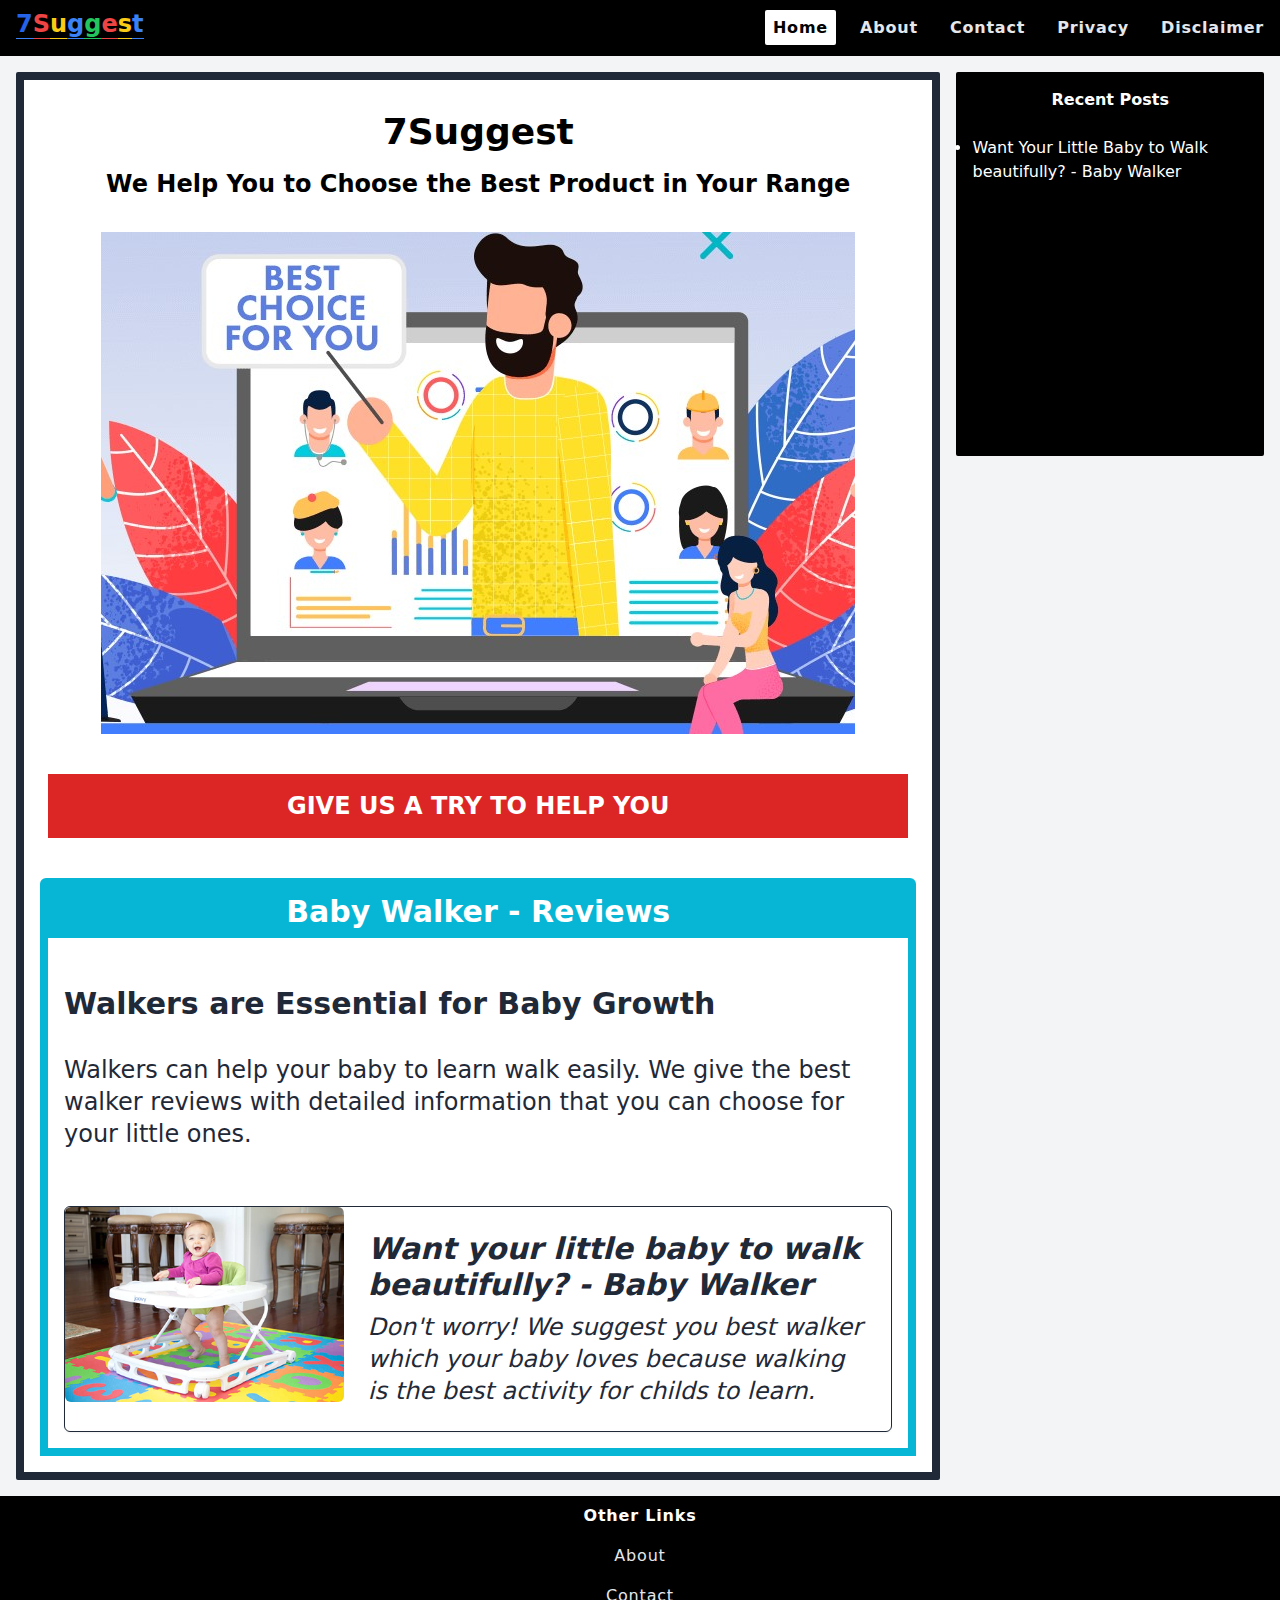
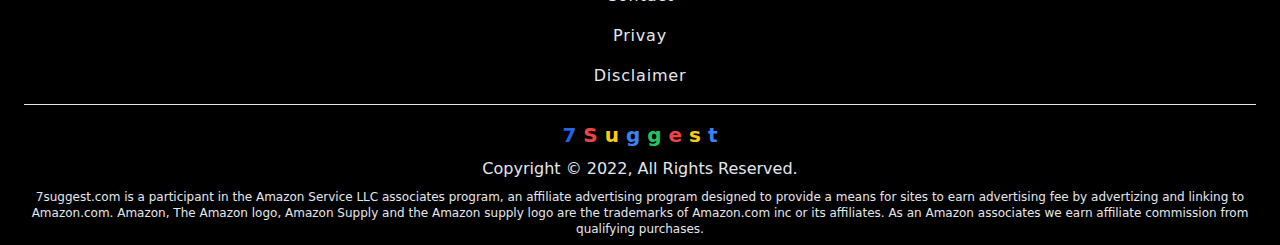
<file: index.html>
<!DOCTYPE html>
<html lang="en">

<head>
    <meta charset="UTF-8">
    <meta http-equiv="X-UA-Compatible" content="IE=edge">
    <meta name="viewport" content="width=device-width, initial-scale=1.0">
    
    <link rel="shortcut icon" href="/assets/favicon.dea9915d.ico" type="image/x-icon">
    <meta name="description"
        content="We help you to choose the quality product with good comparison and metrics according to your desires.">
    <link rel="canonical" href="https://www.7suggest.com">
    <title>7Suggest - Help to Choose</title>
  <link rel="stylesheet" href="/assets/input.18c58147.css">
     <script async src="https://pagead2.googlesyndication.com/pagead/js/adsbygoogle.js?client=ca-pub-4560778406363890"
     crossorigin="anonymous"></script>
</head>

<body>
    <header>
        <nav class="bg-black sm:flex  sm:justify-between  text-gray-200  ">
            <div class="flex  font-bold  justify-between sm:justify-between ">

                <div class="font-extrabold  m-2 px-2 text-2xl ">
                    <a href="/">
                        <span class="text-blue-600 border-b-[1px] border-blue-500">7</span><span
                            class="text-red-500 border-b-[1px] border-red-500">S</span><span
                            class="text-yellow-400 border-b-[1px] border-yellow-400">u</span><span
                            class="text-blue-500 border-b-[1px] border-blue-500">g</span><span
                            class="text-green-500 border-b-[1px] border-green-500">g</span><span
                            class="text-red-500 border-b-[1px] border-red-500">e</span><span
                            class="text-yellow-400 border-b-[1px] border-yellow-400">s</span><span
                            class="text-blue-500 border-b-[1px] border-blue-500">t</span>
                    </a>
                </div>


                <button class="mx-1 my-2 py-2 sm:hidden  border-black hover:cursor-pointer border" onclick="menu_btn()">
                    <div
                        class="menu-btn-line1 bg-white px-4 py-[1px] mx-2 my-1 transform transition duration-500 ease-in-out">
                    </div>
                    <div
                        class="menu-btn-line2 bg-white px-4 py-[1px] mx-2 my-1 transform transition duration-500 ease-in-out">
                    </div>
                    <div
                        class="menu-btn-line3 bg-white px-4 py-[1px] mx-2 my-1 transform transition duration-500 ease-in-out">
                    </div>
                </button>
            </div>



            <div>
                <ul class=" menu-bar my-2 text-center font-bold tracking-wider sm:flex hidden">


                    <li class=" p-4 sm:p-2"><a
                            class="p-2 hover:text-white sm:border-white sm:rounded-sm sm:text-black sm:bg-white sm:hover:text-black "
                            href="/">Home</a></li>
                    <hr class="bg-gray-400 mx-28 sm:hidden">
                    <li class="m-auto p-4 sm:p-2"><a
                            class="p-2 hover:transition-all hover:duration-500 hover:ease-out hover:text-white sm:border-black sm:rounded-sm sm:hover:border-white sm:hover:text-black sm:hover:bg-white "
                            href="about.html">About</a></li>
                    <hr class="bg-gray-400 mx-28 sm:hidden">
                    <li class="m-auto p-4 sm:p-2"><a
                            class="p-2 hover:transition-all hover:duration-500 hover:ease-out hover:text-white sm:border-black sm:rounded-sm sm:hover:border-white sm:hover:text-black sm:hover:bg-white "
                            href="contact.html">Contact</a></li>
                    <hr class="bg-gray-400 mx-28 sm:hidden">
                    <li class="m-auto p-4 sm:p-2"><a
                            class="p-2 hover:transition-all hover:duration-500 hover:ease-out hover:text-white sm:border-black sm:rounded-sm sm:hover:border-white sm:hover:text-black sm:hover:bg-white "
                            href="privacy.html">Privacy</a></li>
                    <hr class="bg-gray-400 mx-28 sm:hidden">
                    <li class="m-auto p-4 sm:p-2"><a
                            class="p-2 hover:transition-all hover:duration-500 hover:ease-out hover:text-white sm:border-black sm:rounded-sm sm:hover:border-white sm:hover:text-black sm:hover:bg-white "
                            href="disclaimer.html">Disclaimer</a></li>


                </ul>
            </div>



        </nav>
    </header>

    <main class="flex flex-col font-sans sm:flex-row bg-gray-100">


        <div class="text-xl sm:text-2xl sm:border-8 border-gray-800 sm:m-4 rounded-sm p-4 text-gray-800  sm:w-3/4 bg-white">

            <div class="text-black text-center">
                <h1 class="font-extrabold text-4xl  p-4">7Suggest</h1>
                <p class=" font-semibold">
                    We Help You to Choose the Best Product in Your Range
                </p>
                <br>
                <div class="">

                    <img class="sm:px-8 mx-auto" src="/assets/home-page.43ad8aa6.png" alt="Choose the Best Product">
                </div>
            </div>
            <br>
            <div class="m-2 p-4 bg-red-600 text-white">
                <p class="font-bold text-center">GIVE US A TRY TO HELP YOU</p>
            </div>
            <br>
            <div class="border-8 border-cyan-500 rounded-t-md ">
                <p class="bg-cyan-500 font-extrabold text-white text-3xl text-center p-2">Baby Walker - Reviews</p>
                <div class="m-2 p-2">
<br>
                    <p class="font-bold text-3xl">Walkers are Essential for Baby Growth</p>
                    <br>
                    <p>
                        Walkers can help your baby to learn walk easily. We give the best walker reviews with
                        detailed information that you can choose for your little ones.
                    </p>
                    <br>

                </div>

                <a href="/baby-walker/index.html">

                    <div class="flex-col sm:flex sm:flex-row m-4 border border-gray-800 shadow-sm hover:shadow-lg hover:bg-gray-100 italic rounded-md ">
                        <div class=""><img class="rounded-md" src="/assets/baby-walker.bf86a048.png" alt="Baby Walker"></div>
                        <div class="m-2 p-4">
                           
                            <h2 class="font-bold text-3xl hover:underline hover:text-blue-500">Want your little baby to walk beautifully? - Baby Walker</h2>
                        <br class="hidden">
                            <p class="sm:pt-2">
                               Don't worry! We suggest you best walker which your baby loves because walking is the best activity for childs to learn.   
                            </p>
                            
                        </div>
                    </div>
                </a>
            </div>
            
        </div>

        <div class="recent-post-div sm:mr-4  bg-black rounded-sm sm:my-4 sm:h-96 text-white sm:w-1/4 ">

            <p class="m-2 p-2 font-semibold text-center">
                Recent Posts
            </p>
            <div class="m-4 px-4 sm:p-0 sm:m-4">
            
                    <li><a class="hover:underline" href="/baby-walker/index.html">Want Your Little Baby to Walk beautifully? - Baby Walker</a></li>
                    
            
            </div>
            <hr class="sm:hidden">
        </div>



    </main>

    <footer class="bg-black text-center  text-gray-200 p-2">
        <ul class="tracking-wider">
            <p class="text-white font-bold">Other Links</p>
            <li class="my-4"><a class=" hover:underline hover:text-white p-1 m-1 " href="about.html">About</a></li>
            <li class="my-4"><a class=" hover:underline hover:text-white p-1 m-1 " href="contact.html">Contact</a></li>
            <li class="my-4"><a class=" hover:underline hover:text-white p-1 m-1 " href="privacy.html">Privay</a></li>
            <li class="my-4"><a class=" hover:underline hover:text-white p-1 m-1 " href="disclaimer.html">Disclaimer</a>
            </li>

        </ul>

        <hr class="m-4 bg-gray-300">

        <div class="font-bold text-xl mt-2">
            <span class="text-blue-600">7</span>
            <span class="text-red-500">S</span>
            <span class="text-yellow-400">u</span>
            <span class="text-blue-500">g</span>
            <span class="text-green-500">g</span>
            <span class="text-red-500">e</span>
            <span class="text-yellow-400">s</span>
            <span class="text-blue-500">t</span>
        </div>

        <p class=" py-2">Copyright &copy; 2022, All Rights Reserved.</p>
        <p class="text-center font-light text-xs">7suggest.com is a participant in the Amazon Service LLC associates
            program, an affiliate advertising program designed to provide a means for sites to earn advertising fee by
            advertizing and linking to Amazon.com. Amazon, The Amazon logo, Amazon Supply and the Amazon supply logo are
            the trademarks of Amazon.com inc or its affiliates. As an Amazon associates we earn affiliate commission
            from qualifying purchases.
        </p>

    </footer>
</body>
<script>
    function menu_btn() {
        let menubardiv = document.getElementsByClassName('menu-bar-div');

        let menubar = document.getElementsByClassName('menu-bar');
        let meunbtnline1 = document.getElementsByClassName('menu-btn-line1');
        let meunbtnline2 = document.getElementsByClassName('menu-btn-line2');
        let meunbtnline3 = document.getElementsByClassName('menu-btn-line3');

        if (menubar[0].classList.length == 6) {

            menubar[0].classList.add('hidden');

            meunbtnline1[0].classList.remove('rotate-45', 'translate-y-2');

            meunbtnline2[0].classList.remove('opacity-0');

            meunbtnline3[0].classList.remove('-rotate-45', '-translate-y-1');



        }
        else if (menubar[0].classList.length == 7) {

            menubar[0].classList.remove('hidden');

            meunbtnline1[0].classList.add('rotate-45', 'translate-y-2');

            meunbtnline2[0].classList.add('opacity-0');

            meunbtnline3[0].classList.add('-rotate-45', '-translate-y-1');


        }
    }
</script>

</html>
</file>
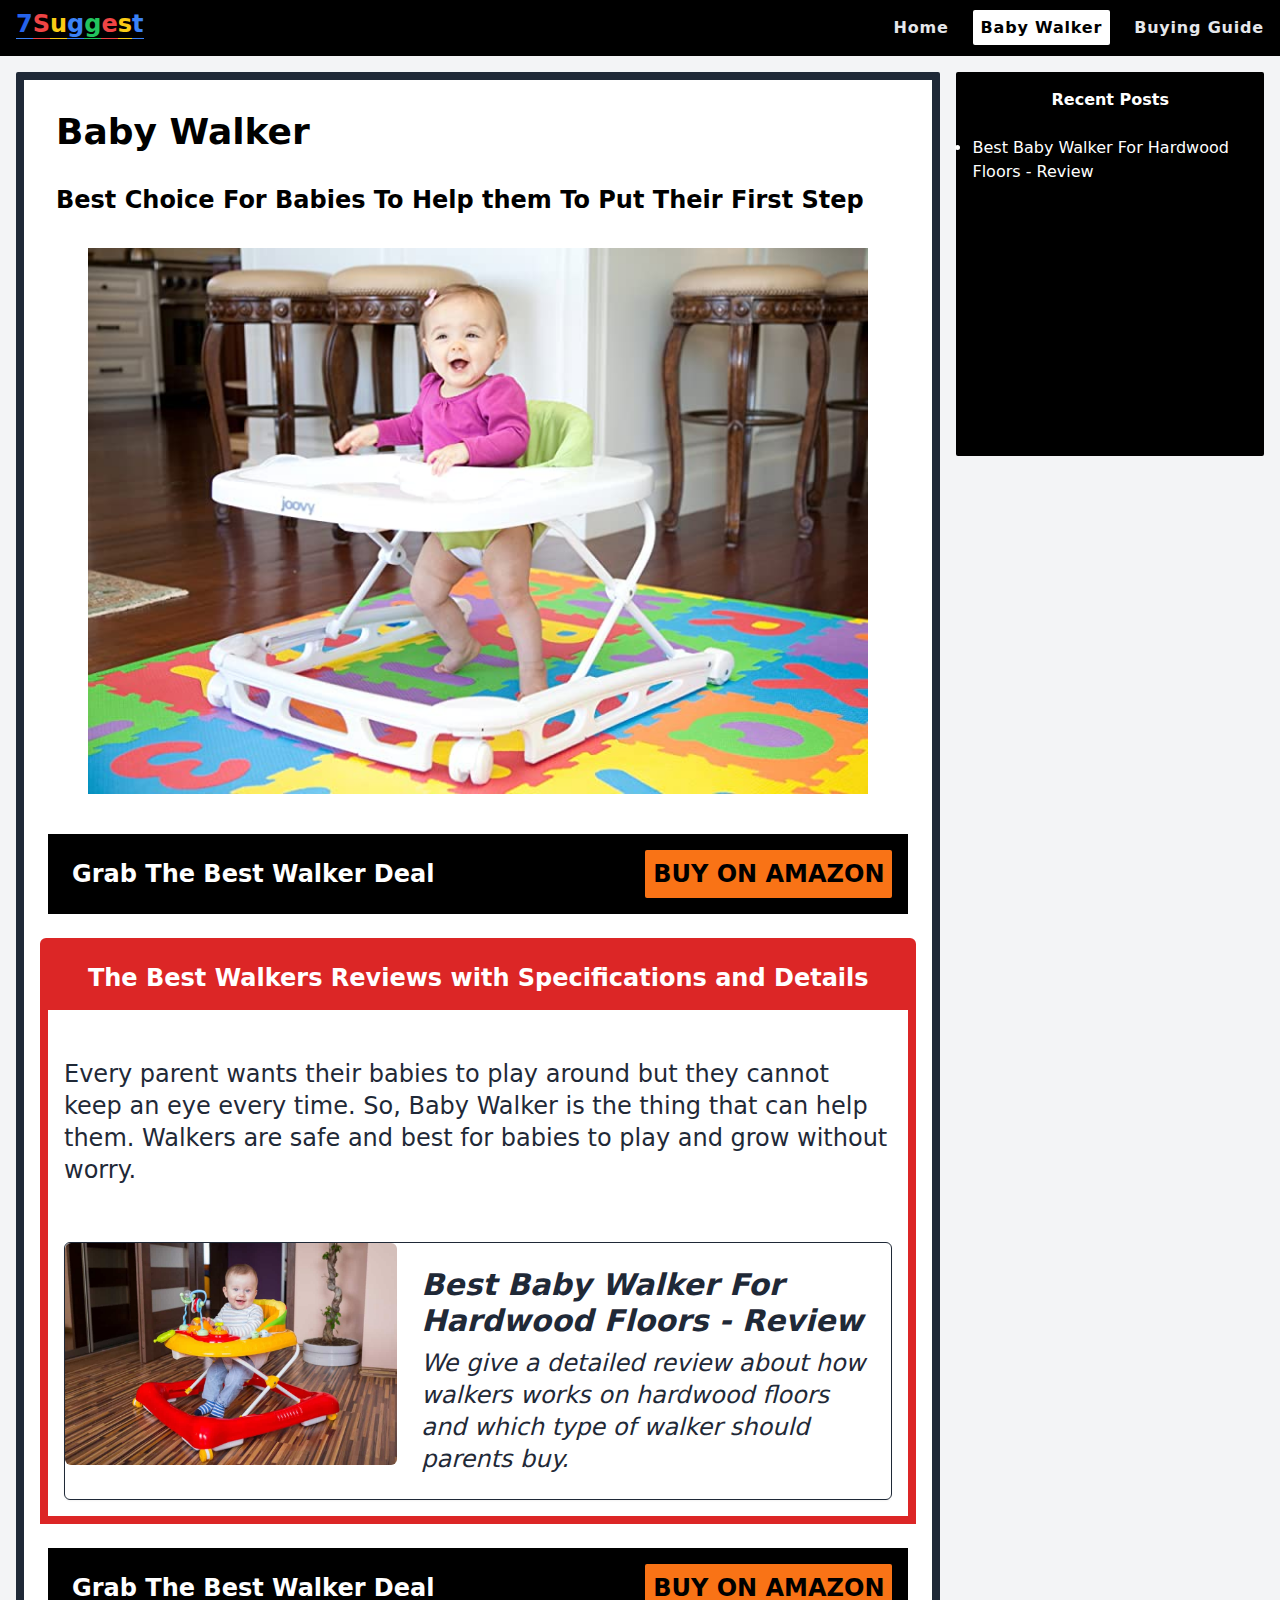
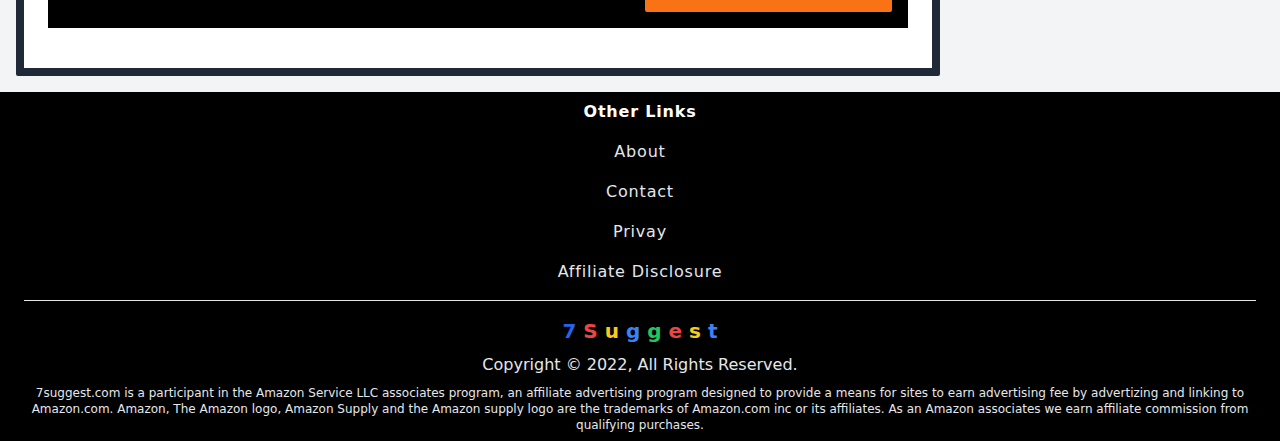
<file: baby-walker/index.html>
<!DOCTYPE html>
<html lang="en">

<head>
    <meta charset="UTF-8">
    <meta http-equiv="X-UA-Compatible" content="IE=edge">
    <meta name="viewport" content="width=device-width, initial-scale=1.0">
    
    <link rel="shortcut icon" href="/assets/favicon.dea9915d.ico" type="image/x-icon">
    <meta name="description"
        content="Want to buy a walker for your baby? We suggest the best baby walker according to stats and specifications which helps your baby to walk fast.">
    <link rel="canonical" href="https://www.7suggest.com/baby-walker">
    <title>Best Baby Walker</title>
  <link rel="stylesheet" href="/assets/input.18c58147.css">
</head>

<body class="">
    <header class="">
        <nav class="bg-black sm:flex  sm:justify-between  text-gray-200  ">
            <div class="flex  font-bold  justify-between sm:justify-between ">

                <div class="font-extrabold  m-2 px-2 text-2xl ">
                    <a href="/">
                        <span class="text-blue-600 border-b-[1px] border-blue-500">7</span><span
                            class="text-red-500 border-b-[1px] border-red-500">S</span><span
                            class="text-yellow-400 border-b-[1px] border-yellow-400">u</span><span
                            class="text-blue-500 border-b-[1px] border-blue-500">g</span><span
                            class="text-green-500 border-b-[1px] border-green-500">g</span><span
                            class="text-red-500 border-b-[1px] border-red-500">e</span><span
                            class="text-yellow-400 border-b-[1px] border-yellow-400">s</span><span
                            class="text-blue-500 border-b-[1px] border-blue-500">t</span>
                    </a>
                </div>


                <button class="mx-1 my-2 py-2 sm:hidden  border-black hover:cursor-pointer border" onclick="menu_btn()">
                    <div
                        class="menu-btn-line1 bg-white px-4 py-[1px] mx-2 my-1 transform transition duration-500 ease-in-out">
                    </div>
                    <div
                        class="menu-btn-line2 bg-white px-4 py-[1px] mx-2 my-1 transform transition duration-500 ease-in-out">
                    </div>
                    <div
                        class="menu-btn-line3 bg-white px-4 py-[1px] mx-2 my-1 transform transition duration-500 ease-in-out">
                    </div>
                </button>
            </div>



            <div>
                <ul class=" menu-bar my-2 text-center font-bold tracking-wider sm:flex hidden">


                    <li class=" p-4 sm:p-2"><a
                            class="p-2 hover:transition-all hover:duration-500 hover:ease-out hover:text-white sm:border-black sm:rounded-sm sm:hover:border-white sm:hover:text-black sm:hover:bg-white"
                            href="/">Home</a></li>
                    <hr class="bg-gray-400 mx-28 sm:hidden">
                    <li class="m-auto p-4 sm:p-2"><a
                            class="p-2 hover:text-white sm:border-white sm:rounded-sm sm:text-black sm:bg-white sm:hover:text-black "
                            href="/baby-walker/index.html">Baby Walker</a></li>
                    <hr class="bg-gray-400 mx-28 sm:hidden">
                    <li class="m-auto p-4 sm:p-2"><a
                            class="p-2 hover:transition-all hover:duration-500 hover:ease-out hover:text-white sm:border-black sm:rounded-sm sm:hover:border-white sm:hover:text-black sm:hover:bg-white "
                            href="/baby-walker/buying-guide.html">Buying Guide</a></li>



                </ul>
            </div>



        </nav>
    </header>
    <main class="flex flex-col font-sans sm:flex-row bg-gray-100">


        <div
            class="text-xl sm:text-2xl sm:border-8 border-gray-800 sm:m-4 rounded-sm p-4 text-gray-800  sm:w-3/4 bg-white">
            <div class="heading-div text-black p-4 ">
                <h1 class="font-extrabold text-4xl ">Baby Walker</h1>
                <br>
                <p class=" font-semibold">
                    Best Choice For Babies To Help them To Put Their First Step
                </p>
                <br>
                <div class="">

                    <img class="sm:px-8" src="/assets/baby-walker.bf86a048.png" alt="Choose the Best Product">
                </div>
            </div>

            <div class="m-2 my-6 p-4 w-auto h-max sm:flex sm:justify-between font-bold text-center bg-black ">
                <div class="">
                    <p class="inline-block p-2 text-white ">Grab The Best Walker Deal</p>
                </div>
                <div class="">
                    <a class="inline-block m-auto text-black  bg-orange-500 p-2  rounded-sm uppercase hover:bg-orange-600 hover:text-white"
                        href="https://amzn.to/3sb8Qi7">Buy on Amazon</a>
                </div>
            </div>

            <div class=" border-8 border-red-600 rounded-t-md">
                <p class="p-4 font-bold text-center bg-red-600 text-white">The Best Walkers Reviews with Specifications
                    and Details </p>

                <div class="m-2 p-2">
                    <br>
                    <p>
                        Every parent wants their babies to play around but they cannot keep an eye every
                        time.
                        So,
                        Baby
                        Walker is the thing that can help them. Walkers are safe and best for babies to play
                        and
                        grow without worry.
                    </p>
                    <br>

                </div>

                <a href="/baby-walker/best-baby-walker-for-hardwood-floors.html">

                    <div
                        class="flex-col sm:flex sm:flex-row m-4 border border-gray-800 shadow-sm hover:shadow-lg hover:bg-gray-100 italic rounded-md ">
                        <div class=""><img class="rounded-md" src="/assets/best-baby-walker-for-hardwood-floors.090ef12c.png" alt="Best Baby Walker For
                            Hardwood Floors"></div>
                        <div class="m-2 p-4">

                            <h2 class="font-bold text-3xl hover:underline hover:text-blue-500">Best Baby Walker For
                                Hardwood Floors - Review</h2>
                            <br class="hidden">
                            <p class="sm:pt-2">
                                We give a detailed
                                review about how walkers works on hardwood floors and which type of walker should parents buy.
                            </p>

                        </div>
                    </div>
                </a>





            </div>

            <div class="m-2 my-6 p-4 w-auto h-max sm:flex sm:justify-between font-bold text-center bg-black ">
                <div class="">
                    <p class="inline-block p-2 text-white ">Grab The Best Walker Deal</p>
                </div>
                <div class="">
                    <a class="inline-block m-auto text-black  bg-orange-500 p-2  rounded-sm uppercase hover:bg-orange-600 hover:text-white"
                        href="https://amzn.to/3sb8Qi7">Buy on Amazon</a>
                </div>
            </div>

        </div>


        <div class="recent-post-div sm:mr-4  bg-black rounded-sm sm:my-4 sm:h-96 text-white sm:w-1/4 ">

            <p class="m-2 p-2 font-semibold text-center">
                Recent Posts
            </p>
            <div class="m-4 px-4 sm:p-0 sm:m-4">
            

                    <li><a class="hover:underline" href="/baby-walker/best-baby-walker-for-hardwood-floors.html">Best
                            Baby Walker For Hardwood
                            Floors - Review</a></li>


    




            </div>
            <hr class="sm:hidden">
        </div>






    </main>

    <footer class="bg-black text-center  text-gray-200 p-2">

        <ul class="tracking-wider">
            <p class="text-white font-bold">Other Links</p>
            <li class="my-4"><a class=" hover:underline hover:text-white p-1 m-1 " href="about.html">About</a></li>
            <li class="my-4"><a class=" hover:underline hover:text-white p-1 m-1 " href="contact.html">Contact</a></li>
            <li class="my-4"><a class=" hover:underline hover:text-white p-1 m-1 " href="privacy.html">Privay</a></li>
            <li class="my-4"><a class=" hover:underline hover:text-white p-1 m-1 " href="disclosure.html">Affiliate
                    Disclosure</a>
            </li>

        </ul>

        <hr class="m-4 bg-gray-300">

        <div class="font-bold text-xl mt-2">
            <span class="text-blue-600">7</span>
            <span class="text-red-500">S</span>
            <span class="text-yellow-400">u</span>
            <span class="text-blue-500">g</span>
            <span class="text-green-500">g</span>
            <span class="text-red-500">e</span>
            <span class="text-yellow-400">s</span>
            <span class="text-blue-500">t</span>
        </div>

        <p class=" py-2">Copyright &copy; 2022, All Rights Reserved.</p>
        <p class="text-center font-light text-xs">7suggest.com is a participant in the Amazon Service LLC associates
            program, an affiliate advertising program designed to provide a means for sites to earn advertising fee by
            advertizing and linking to Amazon.com. Amazon, The Amazon logo, Amazon Supply and the Amazon supply logo are
            the trademarks of Amazon.com inc or its affiliates. As an Amazon associates we earn affiliate commission
            from qualifying purchases.
        </p>

    </footer>
</body>
<script>
    function menu_btn() {
        let menubardiv = document.getElementsByClassName('menu-bar-div');

        let menubar = document.getElementsByClassName('menu-bar');
        let meunbtnline1 = document.getElementsByClassName('menu-btn-line1');
        let meunbtnline2 = document.getElementsByClassName('menu-btn-line2');
        let meunbtnline3 = document.getElementsByClassName('menu-btn-line3');

        if (menubar[0].classList.length == 6) {

            menubar[0].classList.add('hidden');

            meunbtnline1[0].classList.remove('rotate-45', 'translate-y-2');

            meunbtnline2[0].classList.remove('opacity-0');

            meunbtnline3[0].classList.remove('-rotate-45', '-translate-y-1');



        }
        else if (menubar[0].classList.length == 7) {

            menubar[0].classList.remove('hidden');

            meunbtnline1[0].classList.add('rotate-45', 'translate-y-2');

            meunbtnline2[0].classList.add('opacity-0');

            meunbtnline3[0].classList.add('-rotate-45', '-translate-y-1');


        }
    }
</script>

</html>
</file>
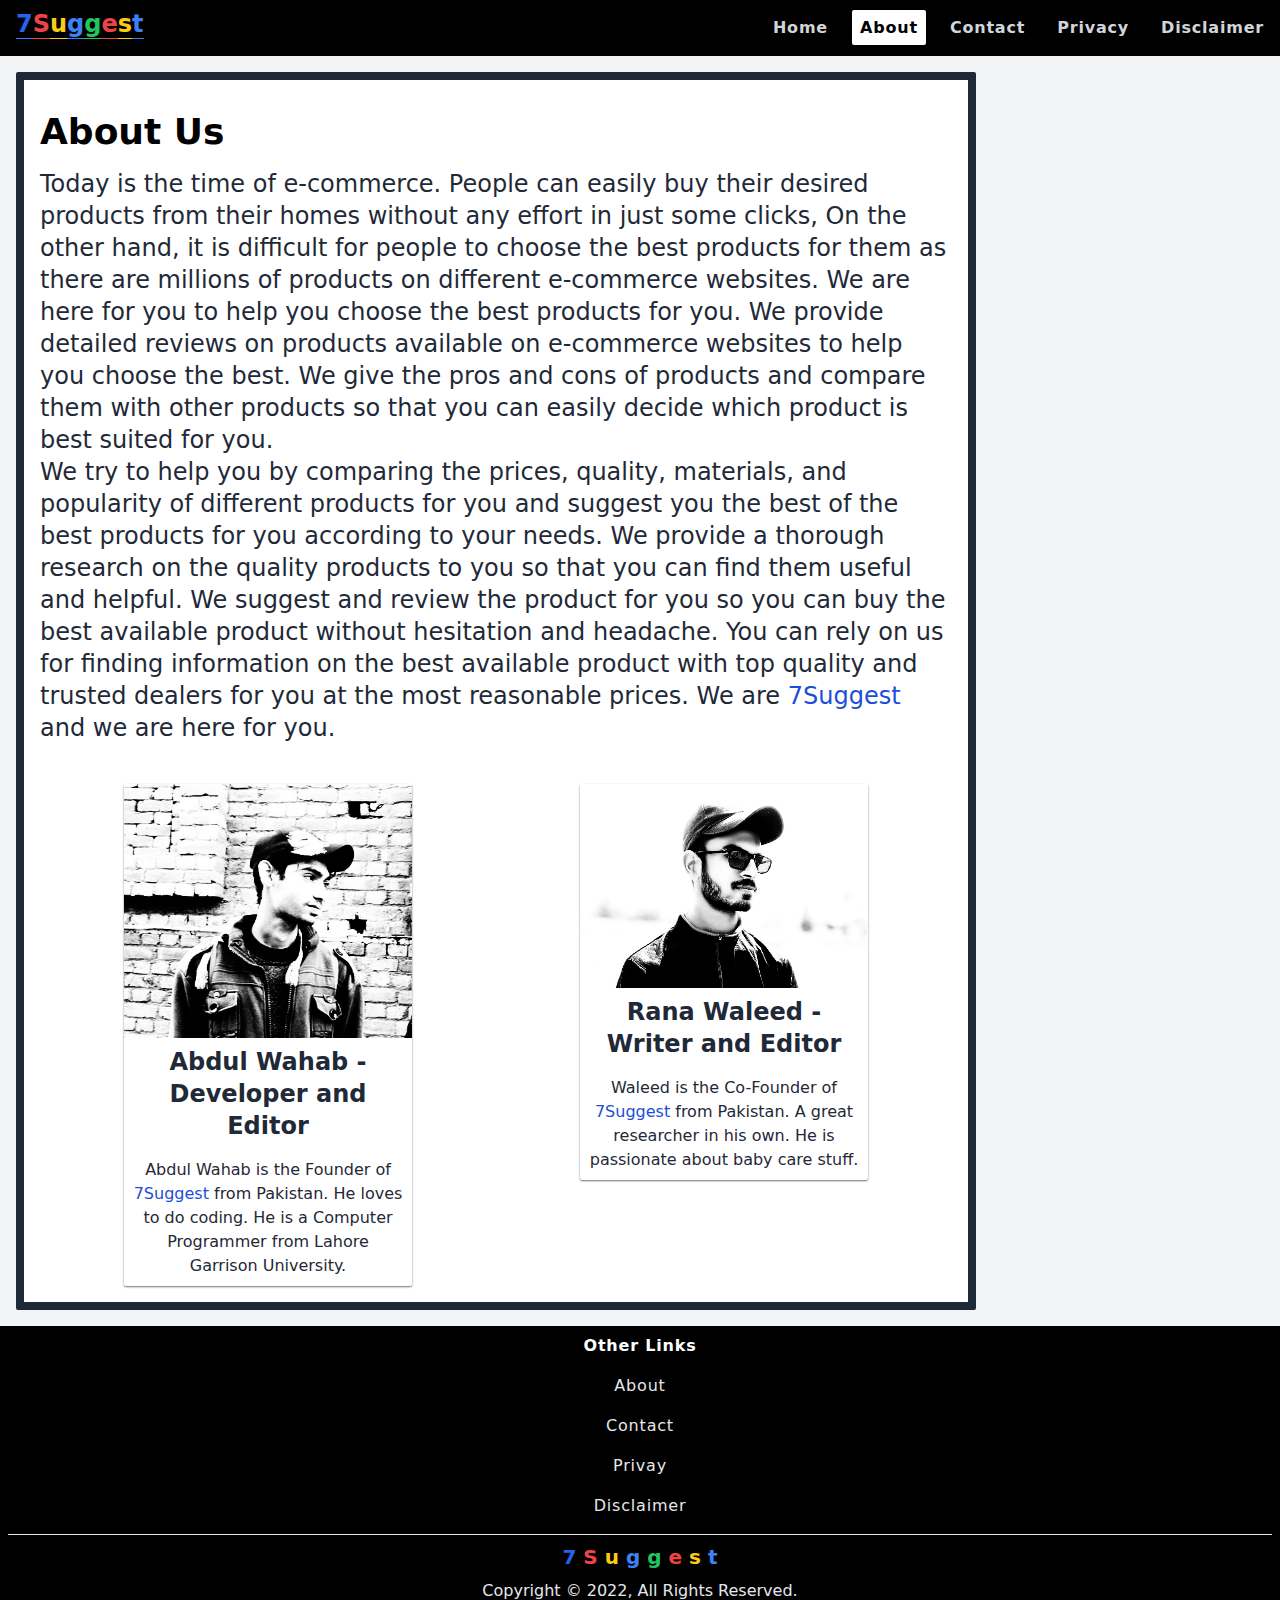
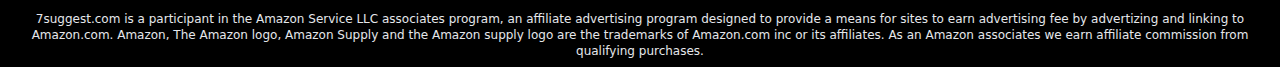
<file: about.html>
<!DOCTYPE html>
<html lang="en">

<head>
    <meta charset="UTF-8">
    <meta http-equiv="X-UA-Compatible" content="IE=edge">
    <meta name="viewport" content="width=device-width, initial-scale=1.0">
    
    <link rel="shortcut icon" href="/assets/favicon.dea9915d.ico" type="image/x-icon">
    <meta name="description"
        content="This is the about of 7suggest and its owner. 7suggest.com just trying to help people by suggesting the products with good quality information">
    <link rel="canonical" href="https://www.7suggest.com/about">

    <title>About 7Suggest.com</title>
  <link rel="stylesheet" href="/assets/input.18c58147.css">
</head>

<body>
    <header>
        <nav class="bg-black sm:flex  sm:justify-between text-gray-300 ">
            <div class="flex  font-bold  justify-between sm:justify-between ">
                <div class="font-extrabold  m-2 px-2 text-2xl">
                    <a href="/">
                        <span class="text-blue-600 border-b-[1px] border-blue-500">7</span><span
                            class="text-red-500 border-b-[1px] border-red-500">S</span><span
                            class="text-yellow-400 border-b-[1px] border-yellow-400">u</span><span
                            class="text-blue-500 border-b-[1px] border-blue-500">g</span><span
                            class="text-green-500 border-b-[1px] border-green-500">g</span><span
                            class="text-red-500 border-b-[1px] border-red-500">e</span><span
                            class="text-yellow-400 border-b-[1px] border-yellow-400">s</span><span
                            class="text-blue-500 border-b-[1px] border-blue-500">t</span>
                    </a>
                </div>
                <button class="mx-1 my-2 py-2 sm:hidden  border-black hover:cursor-pointer border" onclick="menu_btn()">
                    <div
                        class="menu-btn-line1 bg-white px-4 py-[1px] mx-2 my-1 transform transition duration-500 ease-in-out">
                    </div>
                    <div
                        class="menu-btn-line2 bg-white px-4 py-[1px] mx-2 my-1 transform transition duration-500 ease-in-out">
                    </div>
                    <div
                        class="menu-btn-line3 bg-white px-4 py-[1px] mx-2 my-1 transform transition duration-500 ease-in-out">
                    </div>
                </button>
            </div>
            <div>
                <ul class=" menu-bar my-2 text-center font-bold tracking-wider sm:flex hidden">


                    <li class="m-auto p-4 sm:p-2"><a
                            class="p-2 hover:transition-all hover:duration-500 hover:ease-out hover:text-white sm:border-black sm:rounded-sm sm:hover:border-white sm:hover:text-black sm:hover:bg-white "
                            href="/">Home</a></li>
                    <hr class="bg-gray-400 mx-28 sm:hidden">
                    <li class="m-auto p-4 sm:p-2"><a
                            class="p-2  hover:text-white sm:border-white sm:rounded-sm sm:text-black sm:bg-white sm:hover:text-black"
                            href="about.html">About</a></li>
                    <hr class="bg-gray-400 mx-28 sm:hidden">
                    <li class="m-auto p-4 sm:p-2"><a
                            class="p-2 hover:transition-all hover:duration-500 hover:ease-out hover:text-white sm:border-black sm:rounded-sm sm:hover:border-white sm:hover:text-black sm:hover:bg-white "
                            href="contact.html">Contact</a></li>
                    <hr class="bg-gray-400 mx-28 sm:hidden">
                    <li class="m-auto p-4 sm:p-2"><a
                            class="p-2 hover:transition-all hover:duration-500 hover:ease-out hover:text-white sm:border-black sm:rounded-sm sm:hover:border-white sm:hover:text-black sm:hover:bg-white "
                            href="privacy.html">Privacy</a></li>
                    <hr class="bg-gray-400 mx-28 sm:hidden">
                    <li class="m-auto p-4 sm:p-2"><a
                            class="p-2 hover:transition-all hover:duration-500 hover:ease-out hover:text-white sm:border-black sm:rounded-sm sm:hover:border-white sm:hover:text-black sm:hover:bg-white "
                            href="disclaimer.html">Disclaimer</a></li>


                </ul>
            </div>



        </nav>
    </header>
    <main class="flex flex-col font-sans sm:flex-row bg-gray-100">


        <div class="text-xl sm:text-2xl sm:border-8 border-gray-800 sm:m-4 rounded-sm p-4 text-gray-800  sm:w-3/4 bg-white">
            <div class="text-black">
                <h1 class="font-extrabold text-4xl  py-4">About Us</h1>
            </div>
            <p class="">
                Today is the time of e-commerce. People can easily buy their desired products from their homes without
                any effort in just some clicks, On the other hand, it is difficult for people to choose the best
                products for them as there are millions of products on different e-commerce websites. We are here for
                you to help you choose the best products for you. We provide detailed reviews on products available on
                e-commerce websites to help you choose the best. We give the pros and cons of products and compare them
                with other products so that you can easily decide which product is best suited for you.
                <br>

                We try to help you by comparing the prices, quality, materials, and popularity of different products for
                you and suggest you the best of the best products for you according to your needs. We provide a thorough
                research on the quality products to you so that you can find them useful and helpful. We suggest and
                review the product for you so you can buy the best available product without hesitation and headache.
                You can rely on us for finding information on the best available product with top quality and trusted
                dealers for you at the most reasonable prices. We are <a class=" text-blue-700 hover:underline"
                    href="https://www.7suggest.com">7Suggest</a> and we are here for you.
            </p>
            <br>

            <div class="sm:flex sm:flex-wrap justify-around">

                <div
                    class="mt-2 shadow-gray-500 rounded-sm shadow-sm hover:shadow-lg hover:shadow-gray-500 hover:text-black sm:w-72 sm:max-h-fit">


                    <img class="" src="/assets/about_photo_1.086d495b.jpg" alt="Abdul Wahab - Developer and Editor Image">
                    <div class="text-center">
                        <h2 class="p-2 font-bold hover:underline">
                            Abdul Wahab - Developer and Editor
                        </h2>
                        <p class="p-2 text-base">
                            Abdul Wahab is the Founder of <a class=" text-blue-700 hover:underline"
                                href="https://7suggest.com">7Suggest</a> from Pakistan. He loves to do coding. He is a
                            Computer Programmer from
                            Lahore Garrison University.
                        </p>
                    </div>
                </div>
                <div
                    class="mt-2 shadow-gray-500 rounded-sm shadow-sm hover:shadow-lg hover:shadow-gray-500 hover:text-black sm:w-72 sm:max-h-fit">


                    <img class="" src="/assets/about_photo_2.f2c5fc62.jpg" alt="Rana Waleed - Writer and Editor Image">
                    <div class="text-center">
                        <h2 class="p-2 font-bold hover:underline">
                            Rana Waleed - Writer and Editor
                        </h2>
                        <p class="p-2 text-base">
                            Waleed is the Co-Founder of <a class=" text-blue-700 hover:underline"
                                href="https://7suggest.com">7Suggest</a> from Pakistan. A great researcher in his own.
                            He is
                            passionate about
                            baby care stuff.
                        </p>
                    </div>
                </div>
            </div>
        </div>



    </main>
    <footer class="bg-black text-center  text-gray-200 p-2">
        <ul class="tracking-wider">
            <p class="text-white font-bold">Other Links</p>
            <li class="my-4"><a class=" hover:underline hover:text-white p-1 m-1 " href="about.html">About</a></li>
            <li class="my-4"><a class=" hover:underline hover:text-white p-1 m-1 " href="contact.html">Contact</a></li>
            <li class="my-4"><a class=" hover:underline hover:text-white p-1 m-1 " href="privacy.html">Privay</a></li>
            <li class="my-4"><a class=" hover:underline hover:text-white p-1 m-1 " href="disclaimer.html">Disclaimer</a>
            </li>

        </ul>

        <hr class="mt-4 bg-gray-300">

        <div class="font-bold text-xl mt-2">
            <span class="text-blue-600">7</span>
            <span class="text-red-500">S</span>
            <span class="text-yellow-400">u</span>
            <span class="text-blue-500">g</span>
            <span class="text-green-500">g</span>
            <span class="text-red-500">e</span>
            <span class="text-yellow-400">s</span>
            <span class="text-blue-500">t</span>
        </div>

        <p class=" py-2">Copyright &copy; 2022, All Rights Reserved.</p>
        <p class="text-center font-light text-xs">7suggest.com is a participant in the Amazon Service LLC associates
            program, an affiliate advertising program designed to provide a means for sites to earn advertising fee by
            advertizing and linking to Amazon.com. Amazon, The Amazon logo, Amazon Supply and the Amazon supply logo are
            the trademarks of Amazon.com inc or its affiliates. As an Amazon associates we earn affiliate commission
            from qualifying purchases.
        </p>

    </footer>
</body>
<script>
    function menu_btn() {
        let menubardiv = document.getElementsByClassName('menu-bar-div');

        let menubar = document.getElementsByClassName('menu-bar');
        let meunbtnline1 = document.getElementsByClassName('menu-btn-line1');
        let meunbtnline2 = document.getElementsByClassName('menu-btn-line2');
        let meunbtnline3 = document.getElementsByClassName('menu-btn-line3');

        if (menubar[0].classList.length == 6) {

            menubar[0].classList.add('hidden');

            meunbtnline1[0].classList.remove('rotate-45', 'translate-y-2');

            meunbtnline2[0].classList.remove('opacity-0');

            meunbtnline3[0].classList.remove('-rotate-45', '-translate-y-1');



        }
        else if (menubar[0].classList.length == 7) {

            menubar[0].classList.remove('hidden');

            meunbtnline1[0].classList.add('rotate-45', 'translate-y-2');

            meunbtnline2[0].classList.add('opacity-0');

            meunbtnline3[0].classList.add('-rotate-45', '-translate-y-1');


        }
    }
</script>

</html>
</file>
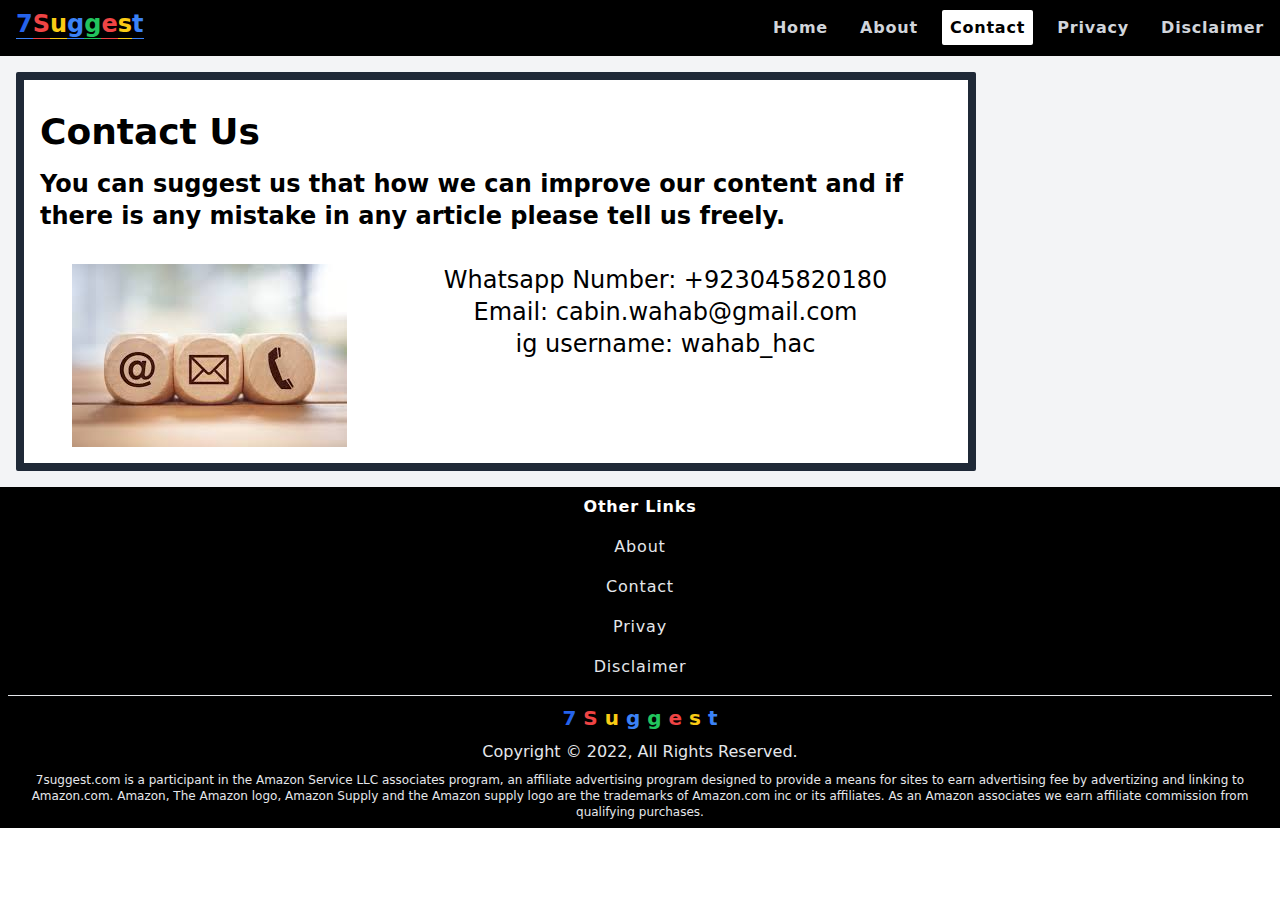
<file: contact.html>
<!DOCTYPE html>
<html lang="en">

<head>
    <meta charset="UTF-8">
    <meta http-equiv="X-UA-Compatible" content="IE=edge">
    <meta name="viewport" content="width=device-width, initial-scale=1.0">
    
    <link rel="shortcut icon" href="/assets/favicon.dea9915d.ico" type="image/x-icon">
    <meta name="description" content="You can freely contact us for any buisness query and can givs us your comments to improve things.">
  
    <link rel="canonical" href="https://7suggest.com/contact">

    <title>Contact</title>
  <link rel="stylesheet" href="/assets/input.18c58147.css">
</head>

<body>
    <header>
        <nav class="bg-black sm:flex  sm:justify-between text-gray-300 ">
            <div class="flex  font-bold  justify-between sm:justify-between ">

                <div class="font-extrabold  m-2 px-2 text-2xl">
                    <a href="/">
                        <span class="text-blue-600 border-b-[1px] border-blue-500">7</span><span
                            class="text-red-500 border-b-[1px] border-red-500">S</span><span
                            class="text-yellow-400 border-b-[1px] border-yellow-400">u</span><span
                            class="text-blue-500 border-b-[1px] border-blue-500">g</span><span
                            class="text-green-500 border-b-[1px] border-green-500">g</span><span
                            class="text-red-500 border-b-[1px] border-red-500">e</span><span
                            class="text-yellow-400 border-b-[1px] border-yellow-400">s</span><span
                            class="text-blue-500 border-b-[1px] border-blue-500">t</span>
                    </a>
                </div>


                <button class="mx-1 my-2 py-2 sm:hidden  border-black hover:cursor-pointer border" onclick="menu_btn()">
                    <div
                        class="menu-btn-line1 bg-white px-4 py-[1px] mx-2 my-1 transform transition duration-500 ease-in-out">
                    </div>
                    <div
                        class="menu-btn-line2 bg-white px-4 py-[1px] mx-2 my-1 transform transition duration-500 ease-in-out">
                    </div>
                    <div
                        class="menu-btn-line3 bg-white px-4 py-[1px] mx-2 my-1 transform transition duration-500 ease-in-out">
                    </div>
                </button>
            </div>



            <div>
                <ul class=" menu-bar my-2 text-center font-bold tracking-wider sm:flex hidden">


                    <li class=" p-4 sm:p-2"><a
                            class="p-2 hover:transition-all hover:duration-500 hover:ease-out hover:text-white sm:border-black sm:rounded-sm sm:hover:border-white sm:hover:text-black sm:hover:bg-white "
                            href="/">Home</a></li>
                    <hr class="bg-gray-400 mx-28 sm:hidden">
                    <li class="m-auto p-4 sm:p-2"><a
                            class="p-2 hover:transition-all hover:duration-500 hover:ease-out hover:text-white sm:border-black sm:rounded-sm sm:hover:border-white sm:hover:text-black sm:hover:bg-white "
                            href="about.html">About</a></li>
                    <hr class="bg-gray-400 mx-28 sm:hidden">
                    <li class="m-auto p-4 sm:p-2"><a
                        class="p-2  hover:text-white sm:border-white sm:rounded-sm sm:text-black sm:bg-white sm:hover:text-black"
                        href="contact.html">Contact</a></li>
                    <hr class="bg-gray-400 mx-28 sm:hidden">
                    <li class="m-auto p-4 sm:p-2"><a
                        class="p-2 hover:transition-all hover:duration-500 hover:ease-out hover:text-white sm:border-black sm:rounded-sm sm:hover:border-white sm:hover:text-black sm:hover:bg-white "
                        href="privacy.html">Privacy</a></li>
                    <hr class="bg-gray-400 mx-28 sm:hidden">
                    <li class="m-auto p-4 sm:p-2"><a
                        class="p-2 hover:transition-all hover:duration-500 hover:ease-out hover:text-white sm:border-black sm:rounded-sm sm:hover:border-white sm:hover:text-black sm:hover:bg-white "
                        href="disclaimer.html">Disclaimer</a></li>
                  

                </ul>
            </div>



        </nav>
    </header>
    <main class="flex flex-col font-sans sm:flex-row bg-gray-100">
        


        <div class="text-xl sm:text-2xl sm:border-8 border-gray-800 sm:m-4 rounded-sm p-4 text-gray-800  sm:w-3/4 bg-white">
            <div class="text-black">
                <h1 class="font-extrabold text-4xl  py-4">Contact Us</h1>
                <p class=" font-semibold">
                    You can suggest us that how we can improve our content and if there is any mistake in any article please tell us freely.
                </p>
                <br>
                <div class="sm:flex text-center">

                    <img class="sm:px-8 mx-auto" src="/assets/contact.90cf480d.png" alt="Contact Image">
                    <div class="sm:w-3/4">

                        <p>Whatsapp Number: +923045820180<br>Email: cabin.wahab@gmail.com 
                        <br>ig username: wahab_hac
                    </p>
                    </div>
                </div>
            </div>
        </div>






    </main>
    <footer class="bg-black text-center  text-gray-200 p-2">
        <ul class="tracking-wider">
            <p class="text-white font-bold">Other Links</p>
            <li class="my-4"><a class=" hover:underline hover:text-white p-1 m-1 " href="about.html">About</a></li>
            <li class="my-4"><a class=" hover:underline hover:text-white p-1 m-1 " href="contact.html">Contact</a></li>
            <li class="my-4"><a class=" hover:underline hover:text-white p-1 m-1 " href="privacy.html">Privay</a></li>
            <li class="my-4"><a class=" hover:underline hover:text-white p-1 m-1 " href="disclaimer.html">Disclaimer</a>
            </li>

        </ul>

        <hr class="mt-4 bg-gray-300">

        <div class="font-bold text-xl mt-2">
            <span class="text-blue-600">7</span>
            <span class="text-red-500">S</span>
            <span class="text-yellow-400">u</span>
            <span class="text-blue-500">g</span>
            <span class="text-green-500">g</span>
            <span class="text-red-500">e</span>
            <span class="text-yellow-400">s</span>
            <span class="text-blue-500">t</span>
        </div>

        <p class=" py-2">Copyright &copy; 2022, All Rights Reserved.</p>
        <p class="text-center font-light text-xs">7suggest.com is a participant in the Amazon Service LLC associates
            program, an affiliate advertising program designed to provide a means for sites to earn advertising fee by
            advertizing and linking to Amazon.com. Amazon, The Amazon logo, Amazon Supply and the Amazon supply logo are
            the trademarks of Amazon.com inc or its affiliates. As an Amazon associates we earn affiliate commission
            from qualifying purchases.
        </p>

    </footer>
</body>
<script>
    function menu_btn() {
        let menubardiv = document.getElementsByClassName('menu-bar-div');

        let menubar = document.getElementsByClassName('menu-bar');
        let meunbtnline1 = document.getElementsByClassName('menu-btn-line1');
        let meunbtnline2 = document.getElementsByClassName('menu-btn-line2');
        let meunbtnline3 = document.getElementsByClassName('menu-btn-line3');

        if (menubar[0].classList.length == 6) {

            menubar[0].classList.add('hidden');

            meunbtnline1[0].classList.remove('rotate-45', 'translate-y-2');

            meunbtnline2[0].classList.remove('opacity-0');

            meunbtnline3[0].classList.remove('-rotate-45', '-translate-y-1');



        }
        else if (menubar[0].classList.length == 7) {

            menubar[0].classList.remove('hidden');

            meunbtnline1[0].classList.add('rotate-45', 'translate-y-2');

            meunbtnline2[0].classList.add('opacity-0');

            meunbtnline3[0].classList.add('-rotate-45', '-translate-y-1');


        }
    }
</script>

</html>
</file>
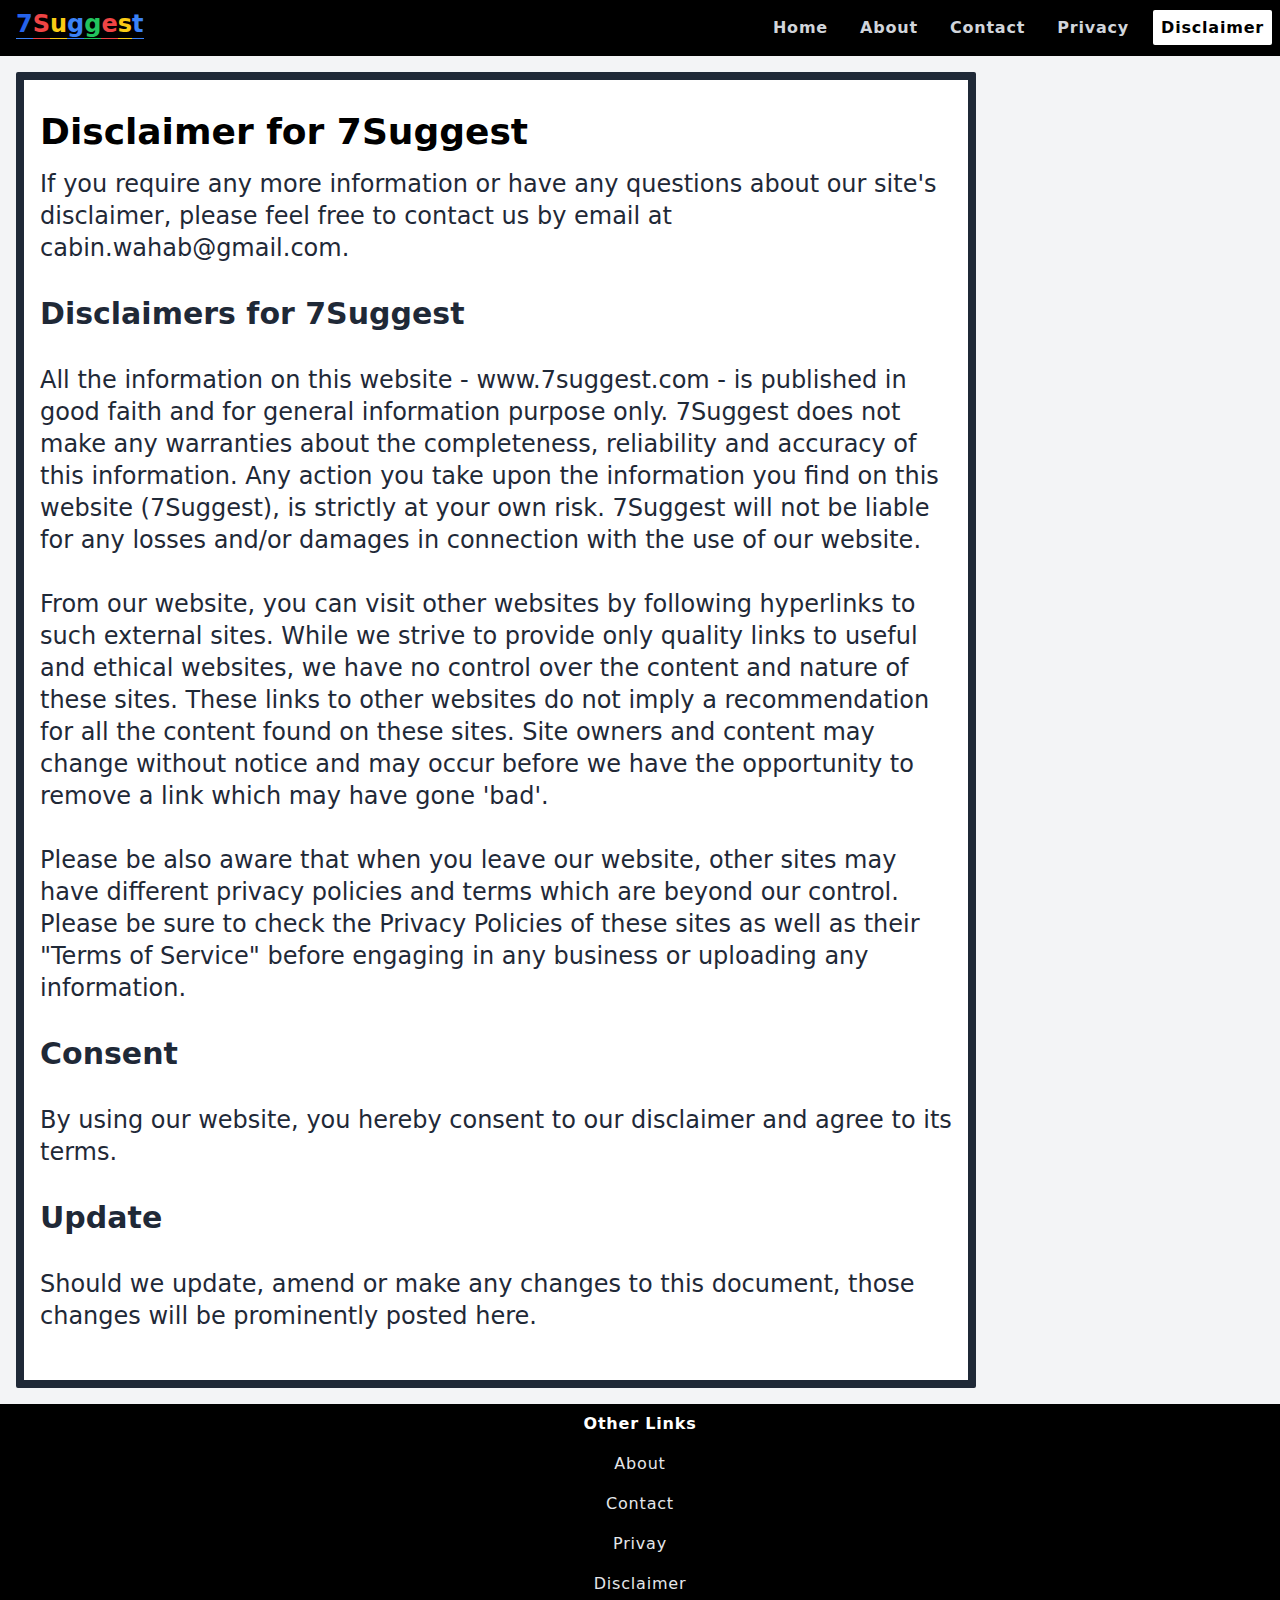
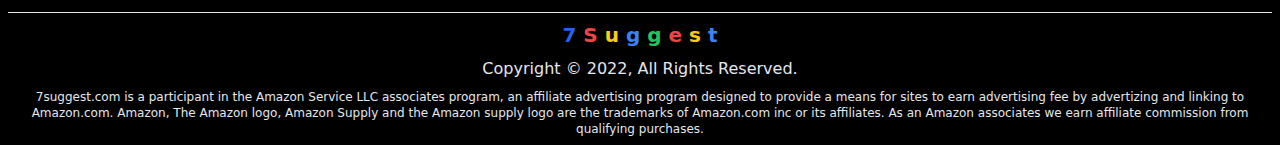
<file: disclaimer.html>
<!DOCTYPE html>
<html lang="en">

<head>
    <meta charset="UTF-8">
    <meta http-equiv="X-UA-Compatible" content="IE=edge">
    <meta name="viewport" content="width=device-width, initial-scale=1.0">
    
    <link rel="shortcut icon" href="/assets/favicon.dea9915d.ico" type="image/x-icon">
    <meta name="description" content="Read our disclaimer before using 7suggest.com">

    <link rel="canonical" href="https://7suggest.com/disclaimer">

    <title>Disclaimer</title>
  <link rel="stylesheet" href="/assets/input.18c58147.css">
</head>

<body>
    <header>
        <nav class="bg-black sm:flex  sm:justify-between text-gray-300 ">
            <div class="flex  font-bold  justify-between sm:justify-between ">

                <div class="font-extrabold  m-2 px-2 text-2xl">
                    <a href="/">
                        <span class="text-blue-600 border-b-[1px] border-blue-500">7</span><span
                            class="text-red-500 border-b-[1px] border-red-500">S</span><span
                            class="text-yellow-400 border-b-[1px] border-yellow-400">u</span><span
                            class="text-blue-500 border-b-[1px] border-blue-500">g</span><span
                            class="text-green-500 border-b-[1px] border-green-500">g</span><span
                            class="text-red-500 border-b-[1px] border-red-500">e</span><span
                            class="text-yellow-400 border-b-[1px] border-yellow-400">s</span><span
                            class="text-blue-500 border-b-[1px] border-blue-500">t</span>
                    </a>
                </div>


                <button class="mx-1 my-2 py-2 sm:hidden  border-black hover:cursor-pointer border" onclick="menu_btn()">
                    <div
                        class="menu-btn-line1 bg-white px-4 py-[1px] mx-2 my-1 transform transition duration-500 ease-in-out">
                    </div>
                    <div
                        class="menu-btn-line2 bg-white px-4 py-[1px] mx-2 my-1 transform transition duration-500 ease-in-out">
                    </div>
                    <div
                        class="menu-btn-line3 bg-white px-4 py-[1px] mx-2 my-1 transform transition duration-500 ease-in-out">
                    </div>
                </button>
            </div>



            <div>
                <ul class=" menu-bar my-2 text-center font-bold tracking-wider sm:flex hidden">


                    <li class=" p-4 sm:p-2"><a
                            class="p-2 hover:transition-all hover:duration-500 hover:ease-out hover:text-white sm:border-black sm:rounded-sm sm:hover:border-white sm:hover:text-black sm:hover:bg-white "
                            href="/">Home</a></li>
                    <hr class="bg-gray-400 mx-28 sm:hidden">
                    <li class="m-auto p-4 sm:p-2"><a
                            class="p-2 hover:transition-all hover:duration-500 hover:ease-out hover:text-white sm:border-black sm:rounded-sm sm:hover:border-white sm:hover:text-black sm:hover:bg-white "
                            href="about.html">About</a></li>
                    <hr class="bg-gray-400 mx-28 sm:hidden">
                    <li class="m-auto p-4 sm:p-2"><a
                            class="p-2 hover:transition-all hover:duration-500 hover:ease-out hover:text-white sm:border-black sm:rounded-sm sm:hover:border-white sm:hover:text-black sm:hover:bg-white "
                            href="contact.html">Contact</a></li>
                    <hr class="bg-gray-400 mx-28 sm:hidden">
                    <li class="m-auto p-4 sm:p-2"><a
                            class="p-2 hover:transition-all hover:duration-500 hover:ease-out hover:text-white sm:border-black sm:rounded-sm sm:hover:border-white sm:hover:text-black sm:hover:bg-white "
                            href="privacy.html">Privacy</a></li>
                    <hr class="bg-gray-400 mx-28 sm:hidden">
                    <li class="m-auto p-4 sm:p-2"><a
                            class="p-2  hover:text-white sm:border-white sm:rounded-sm sm:text-black sm:bg-white sm:hover:text-black "
                            href="disclaimer.html">Disclaimer</a></li>


                </ul>
            </div>


        </nav>
    </header>
    <main class="flex flex-col font-sans sm:flex-row bg-gray-100 ">


        <div class="text-xl sm:text-2xl sm:border-8 border-gray-800 sm:m-4 rounded-sm p-4 text-gray-800  sm:w-3/4 bg-white">
            <div class="text-black">
                <h1 class="font-extrabold text-4xl  py-4">Disclaimer for 7Suggest</h1>
            </div>
            <p>If you require any more information or have any questions about our site's disclaimer, please feel free
                to contact us by email at cabin.wahab@gmail.com.</p>
<br>
            <h2 class="font-bold text-3xl">Disclaimers for 7Suggest</h2>
<br>
            <p>All the information on this website - www.7suggest.com - is published in good faith and for general
                information purpose only. 7Suggest does not make any warranties about the completeness, reliability and
                accuracy of this information. Any action you take upon the information you find on this website
                (7Suggest), is strictly at your own risk. 7Suggest will not be liable for any losses and/or damages in
                connection with the use of our website.</p>
<br>
            <p>From our website, you can visit other websites by following hyperlinks to such external sites. While we
                strive to provide only quality links to useful and ethical websites, we have no control over the content
                and nature of these sites. These links to other websites do not imply a recommendation for all the
                content found on these sites. Site owners and content may change without notice and may occur before we
                have the opportunity to remove a link which may have gone 'bad'.</p>
<br>
            <p>Please be also aware that when you leave our website, other sites may have different privacy policies and
                terms which are beyond our control. Please be sure to check the Privacy Policies of these sites as well
                as their "Terms of Service" before engaging in any business or uploading any information.</p>
<br>
            <h2 class="font-bold text-3xl">Consent</h2>
<br>
            <p>By using our website, you hereby consent to our disclaimer and agree to its terms.</p>
<br>
            <h2 class="font-bold text-3xl">Update</h2>
<br>
            <p>Should we update, amend or make any changes to this document, those changes will be prominently posted
                here.</p>
                <br>


        </div>


    </main>
    <footer class="bg-black text-center  text-gray-200 p-2">
        <ul class="tracking-wider">
            <p class="text-white font-bold">Other Links</p>
            <li class="my-4"><a class=" hover:underline hover:text-white p-1 m-1 " href="about.html">About</a></li>
            <li class="my-4"><a class=" hover:underline hover:text-white p-1 m-1 " href="contact.html">Contact</a></li>
            <li class="my-4"><a class=" hover:underline hover:text-white p-1 m-1 " href="privacy.html">Privay</a></li>
            <li class="my-4"><a class=" hover:underline hover:text-white p-1 m-1 " href="disclaimer.html">Disclaimer</a>
            </li>

        </ul>

        <hr class="mt-4 bg-gray-300">

        <div class="font-bold text-xl mt-2">
            <span class="text-blue-600">7</span>
            <span class="text-red-500">S</span>
            <span class="text-yellow-400">u</span>
            <span class="text-blue-500">g</span>
            <span class="text-green-500">g</span>
            <span class="text-red-500">e</span>
            <span class="text-yellow-400">s</span>
            <span class="text-blue-500">t</span>
        </div>

        <p class=" py-2">Copyright &copy; 2022, All Rights Reserved.</p>
        <p class="text-center font-light text-xs">7suggest.com is a participant in the Amazon Service LLC associates
            program, an affiliate advertising program designed to provide a means for sites to earn advertising fee by
            advertizing and linking to Amazon.com. Amazon, The Amazon logo, Amazon Supply and the Amazon supply logo are
            the trademarks of Amazon.com inc or its affiliates. As an Amazon associates we earn affiliate commission
            from qualifying purchases.
        </p>

    </footer>
</body>
<script>
    function menu_btn() {
        let menubardiv = document.getElementsByClassName('menu-bar-div');

        let menubar = document.getElementsByClassName('menu-bar');
        let meunbtnline1 = document.getElementsByClassName('menu-btn-line1');
        let meunbtnline2 = document.getElementsByClassName('menu-btn-line2');
        let meunbtnline3 = document.getElementsByClassName('menu-btn-line3');

        if (menubar[0].classList.length == 6) {

            menubar[0].classList.add('hidden');

            meunbtnline1[0].classList.remove('rotate-45', 'translate-y-2');

            meunbtnline2[0].classList.remove('opacity-0');

            meunbtnline3[0].classList.remove('-rotate-45', '-translate-y-1');



        }
        else if (menubar[0].classList.length == 7) {

            menubar[0].classList.remove('hidden');

            meunbtnline1[0].classList.add('rotate-45', 'translate-y-2');

            meunbtnline2[0].classList.add('opacity-0');

            meunbtnline3[0].classList.add('-rotate-45', '-translate-y-1');


        }
    }
</script>

</html>
</file>
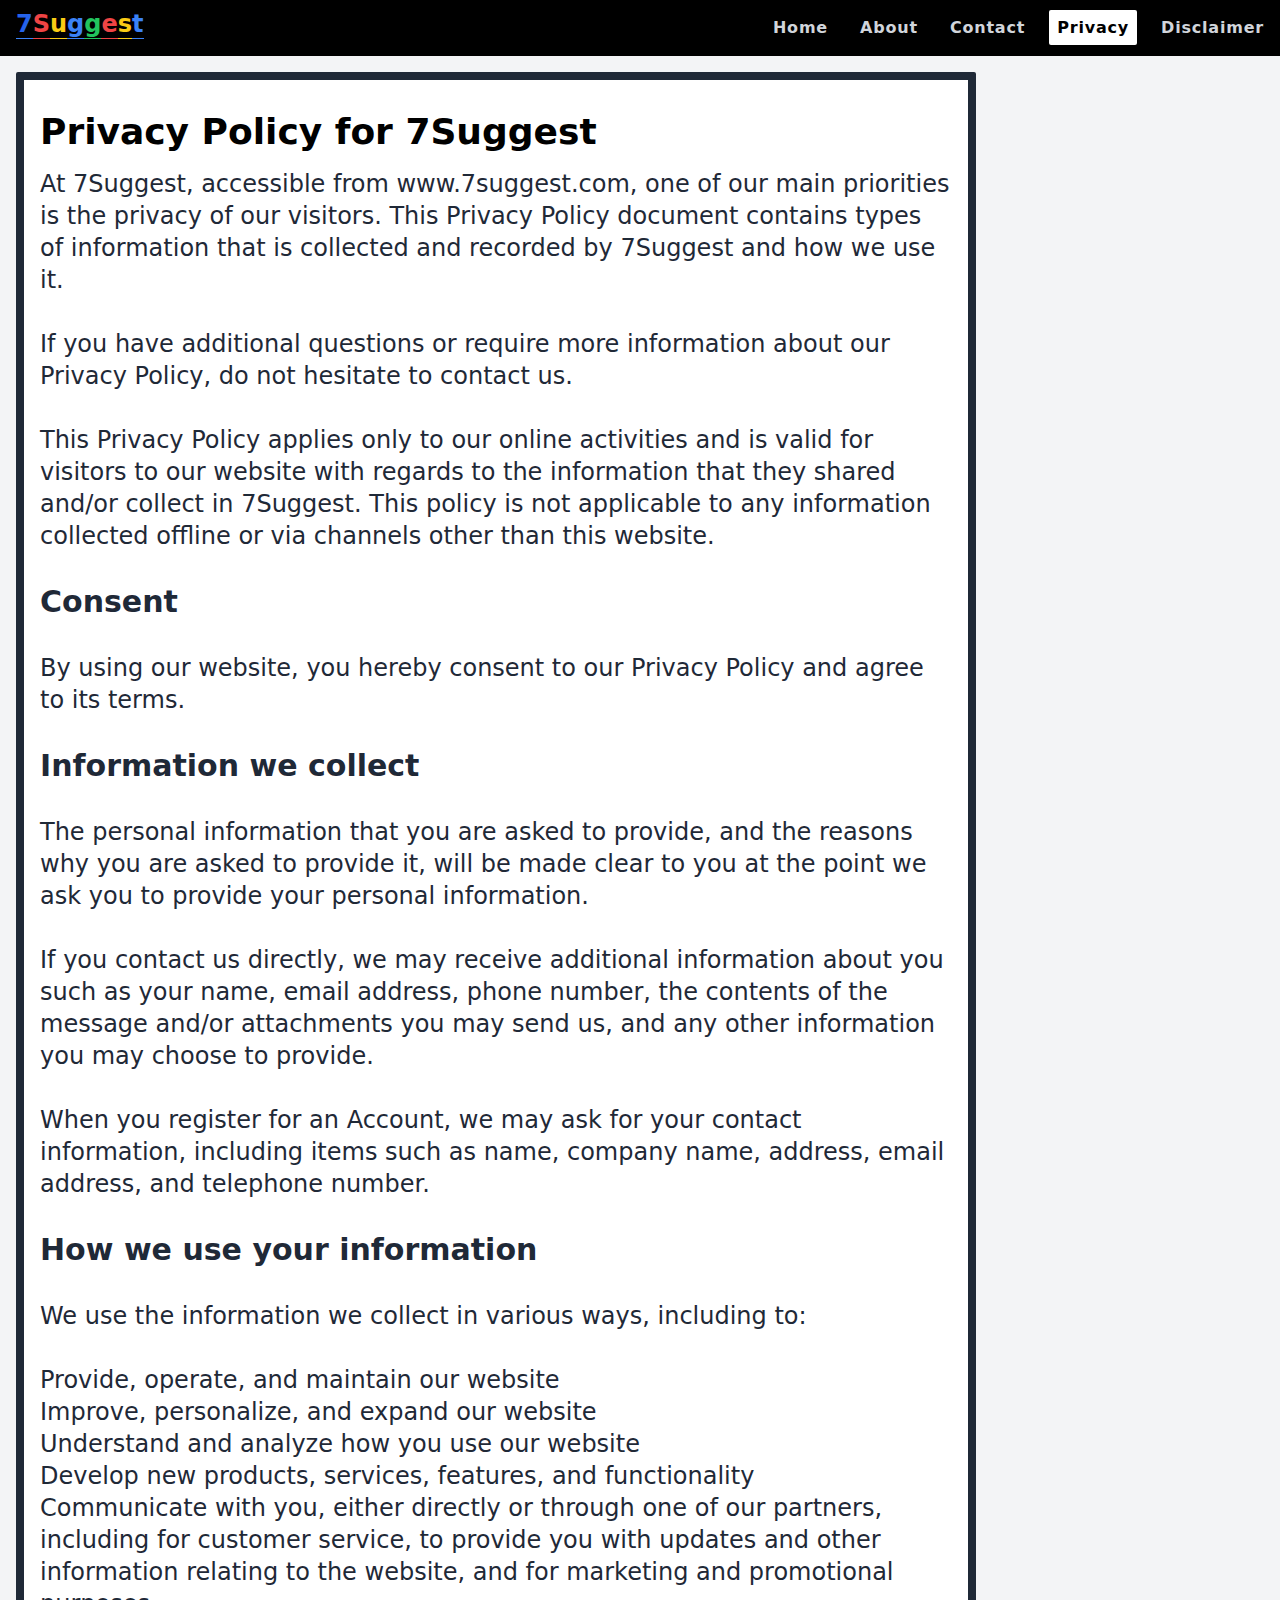
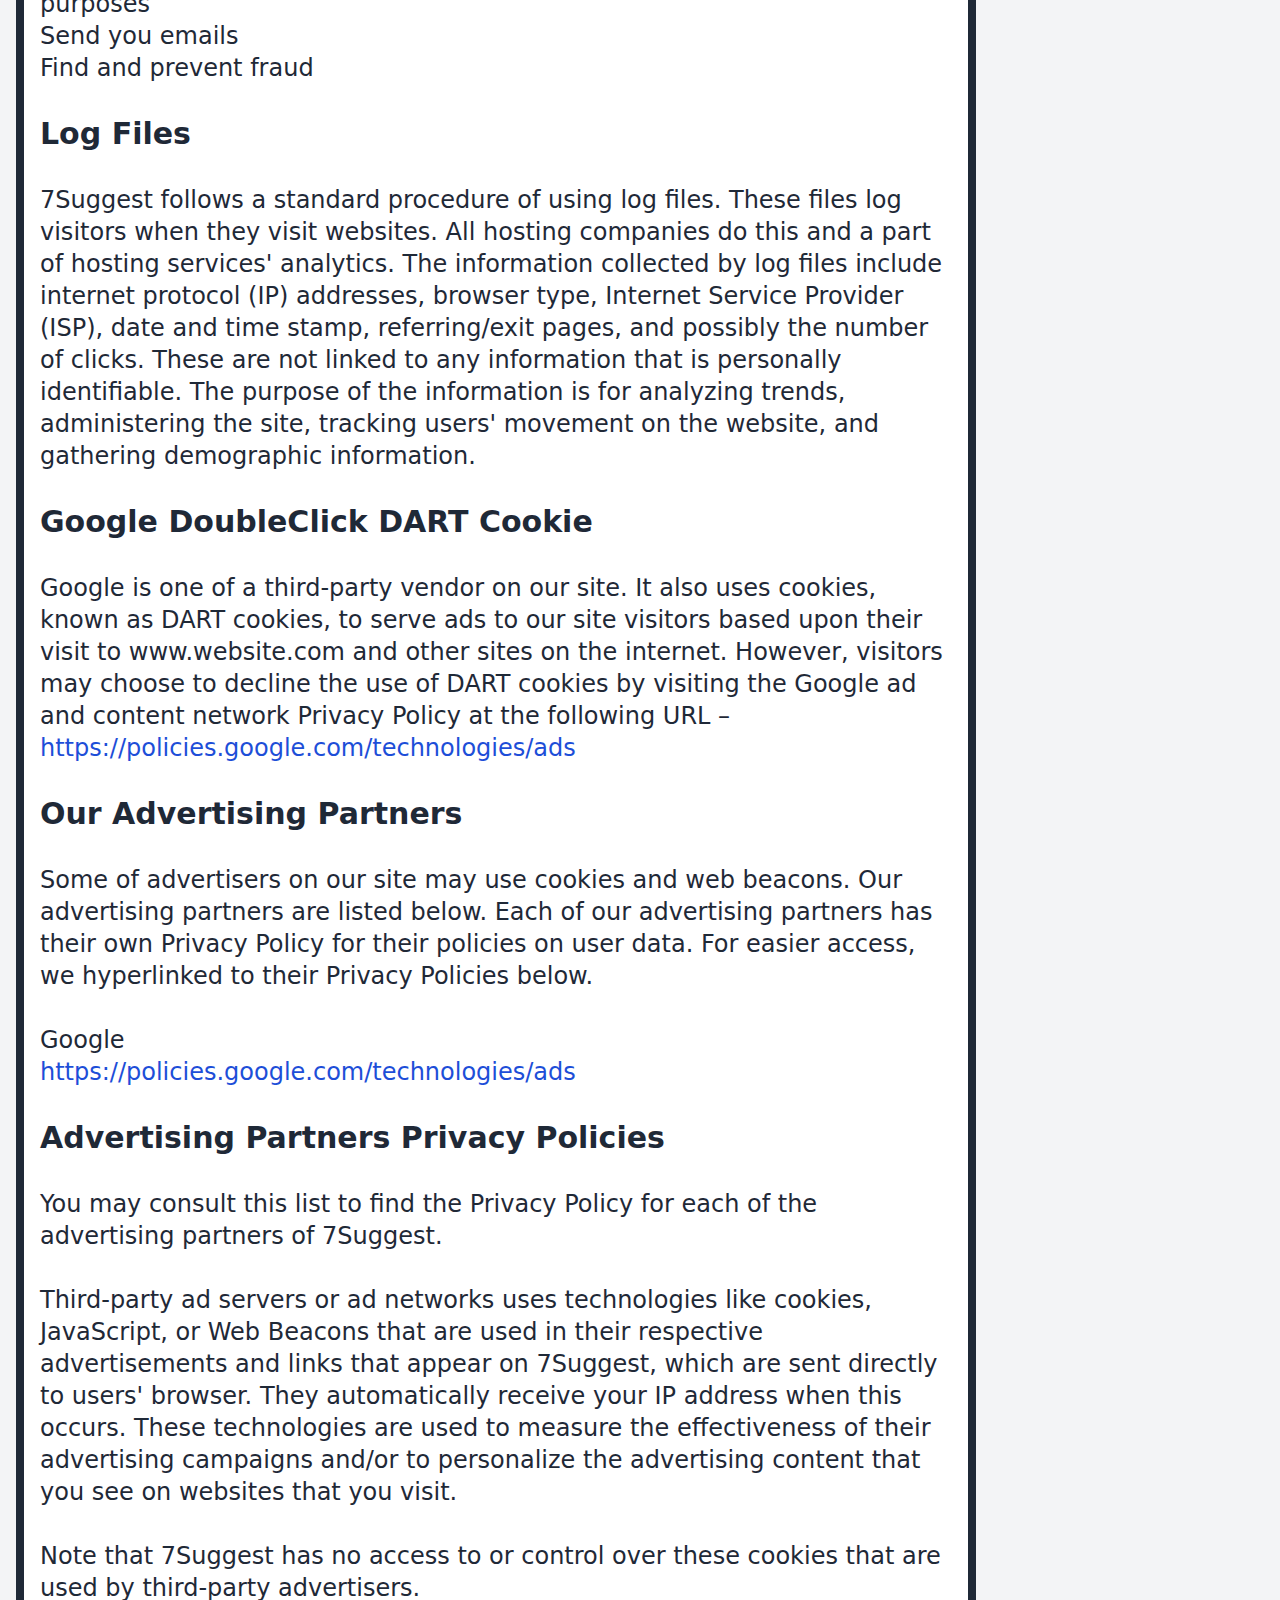
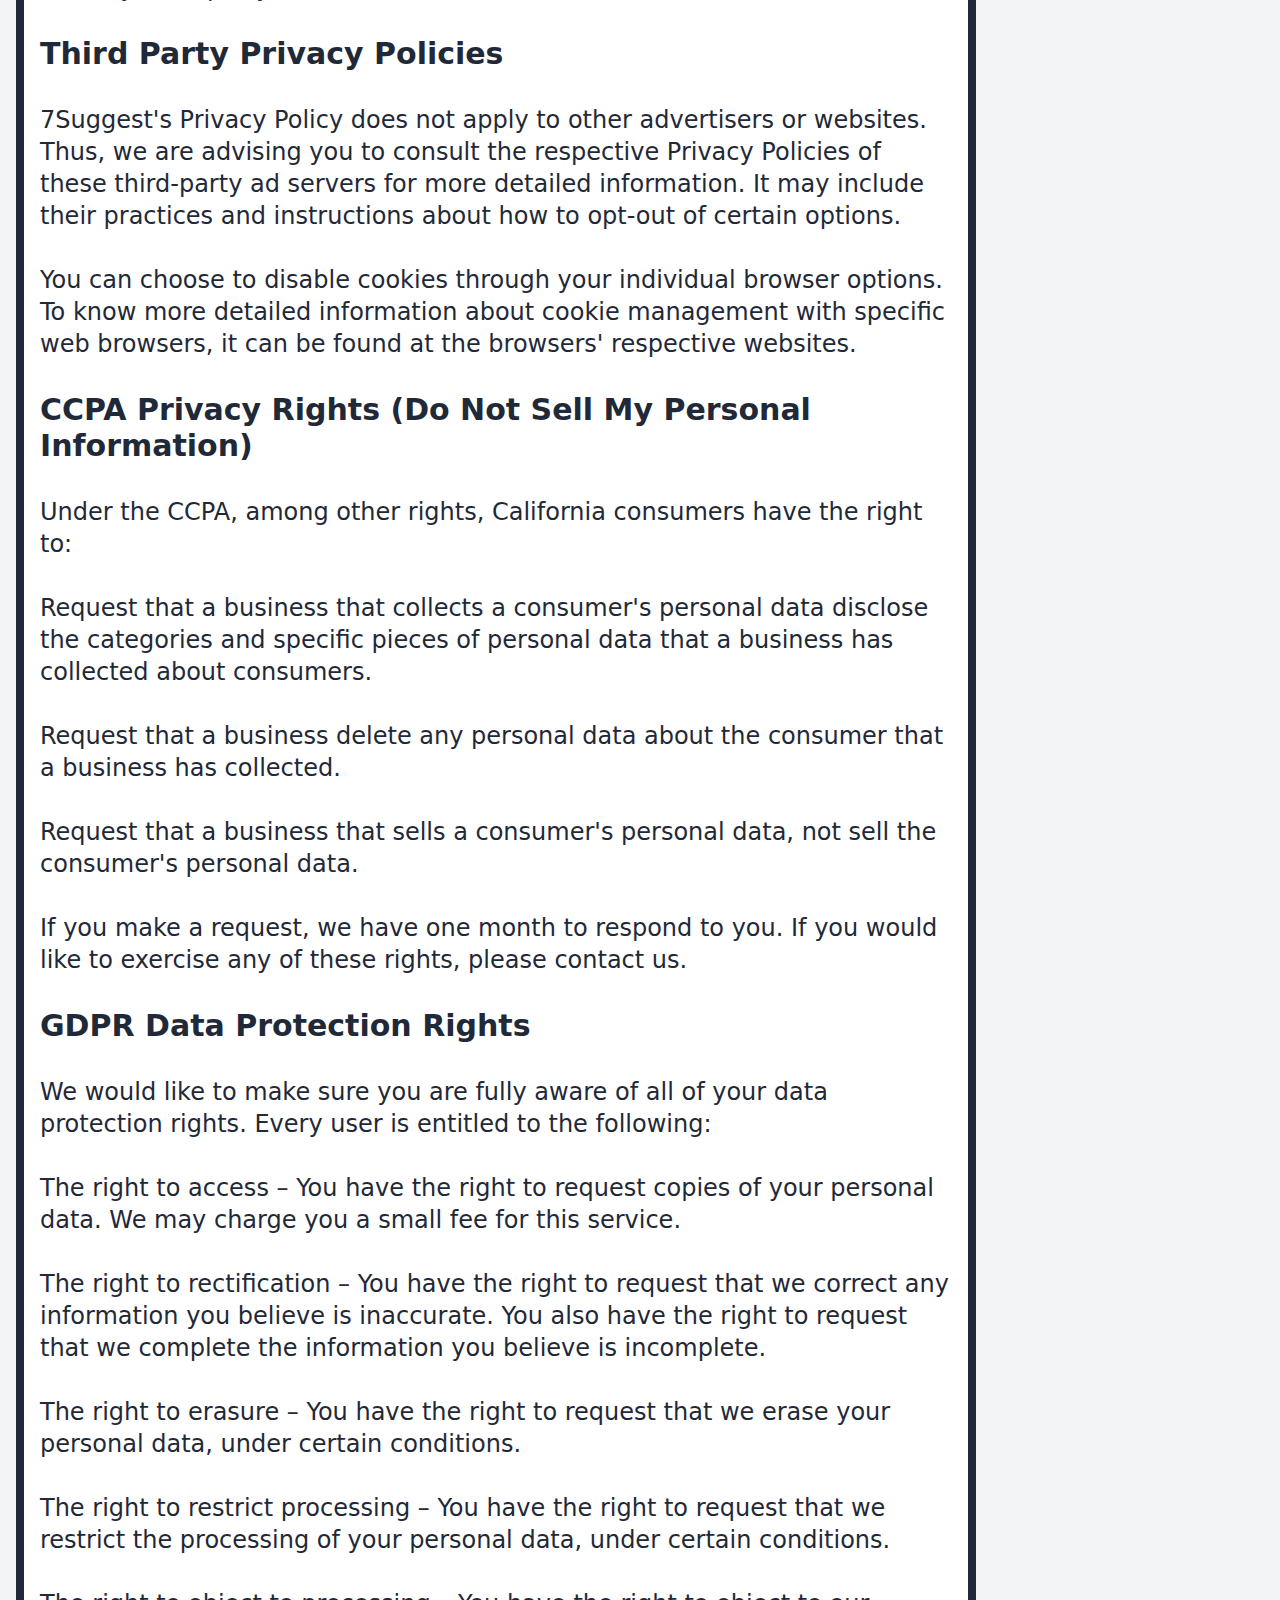
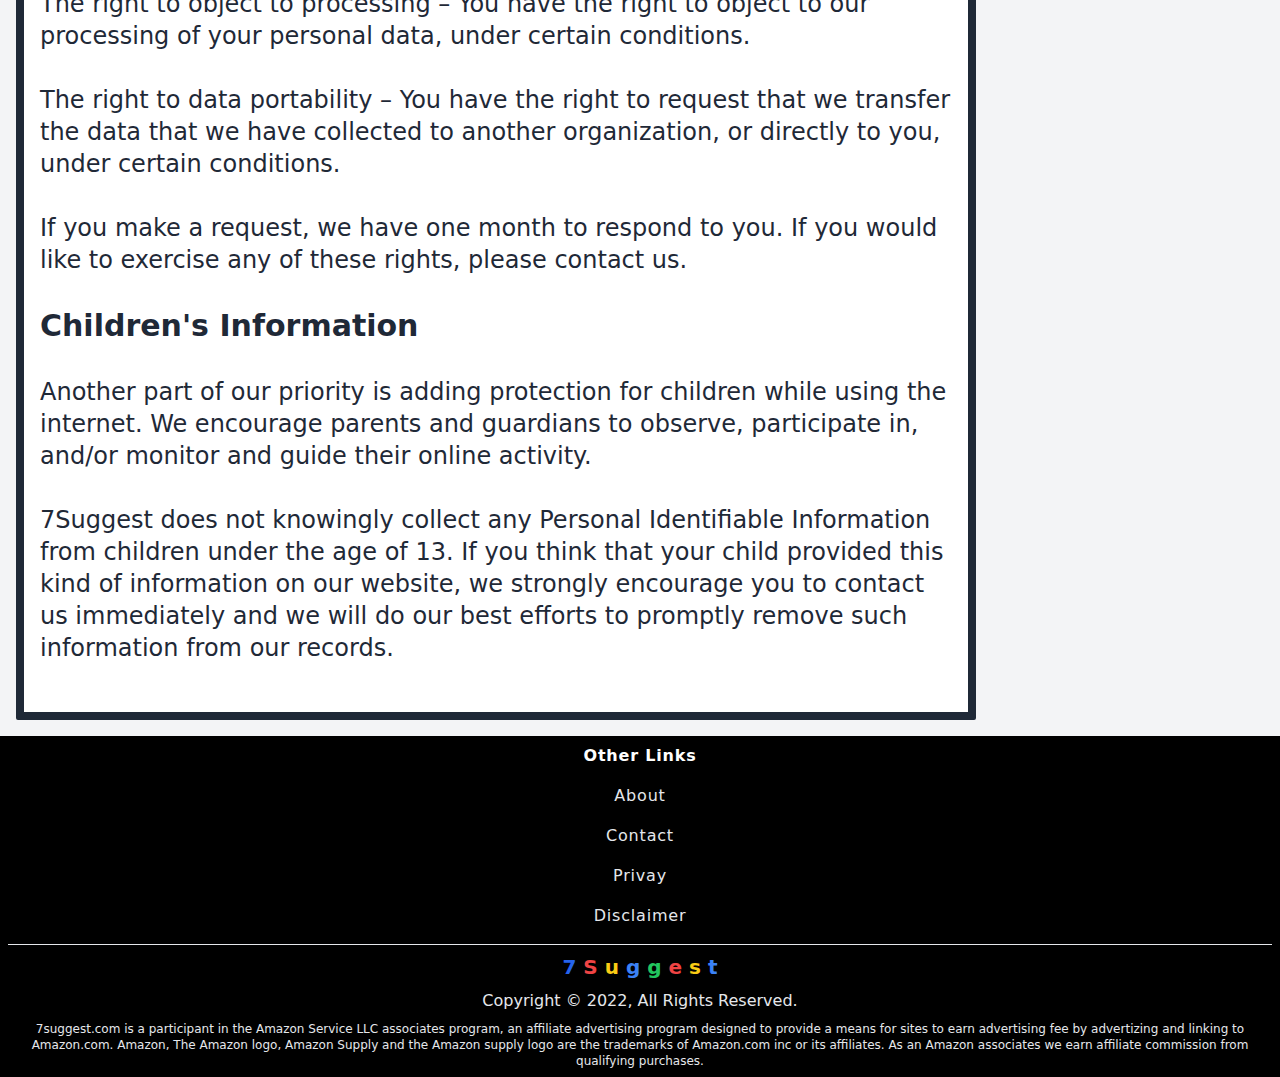
<file: privacy.html>
<!DOCTYPE html>
<html lang="en">

<head>
    <meta charset="UTF-8">
    <meta http-equiv="X-UA-Compatible" content="IE=edge">
    <meta name="viewport" content="width=device-width, initial-scale=1.0">
    
    <link rel="shortcut icon" href="/assets/favicon.dea9915d.ico" type="image/x-icon">
    <meta name="description"
        content="We do not take any type of information from our users. Read our Privacy Policy now. ">

    <link rel="canonical" href="https://www.7suggest.com/privacy">

    <title>Privacy</title>
  <link rel="stylesheet" href="/assets/input.18c58147.css">
</head>

<body>
    <header>
        <nav class="bg-black sm:flex  sm:justify-between text-gray-300 ">
            <div class="flex  font-bold  justify-between sm:justify-between ">

                <div class="font-extrabold  m-2 px-2 text-2xl">
                    <a href="/">
                        <span class="text-blue-600 border-b-[1px] border-blue-500">7</span><span
                            class="text-red-500 border-b-[1px] border-red-500">S</span><span
                            class="text-yellow-400 border-b-[1px] border-yellow-400">u</span><span
                            class="text-blue-500 border-b-[1px] border-blue-500">g</span><span
                            class="text-green-500 border-b-[1px] border-green-500">g</span><span
                            class="text-red-500 border-b-[1px] border-red-500">e</span><span
                            class="text-yellow-400 border-b-[1px] border-yellow-400">s</span><span
                            class="text-blue-500 border-b-[1px] border-blue-500">t</span>
                    </a>
                </div>


                <button class="mx-1 my-2 py-2 sm:hidden  border-black hover:cursor-pointer border" onclick="menu_btn()">
                    <div
                        class="menu-btn-line1 bg-white px-4 py-[1px] mx-2 my-1 transform transition duration-500 ease-in-out">
                    </div>
                    <div
                        class="menu-btn-line2 bg-white px-4 py-[1px] mx-2 my-1 transform transition duration-500 ease-in-out">
                    </div>
                    <div
                        class="menu-btn-line3 bg-white px-4 py-[1px] mx-2 my-1 transform transition duration-500 ease-in-out">
                    </div>
                </button>
            </div>



            <div>
                <ul class=" menu-bar my-2 text-center font-bold tracking-wider sm:flex hidden">


                    <li class=" p-4 sm:p-2"><a
                            class="p-2 hover:transition-all hover:duration-500 hover:ease-out hover:text-white sm:border-black sm:rounded-sm sm:hover:border-white sm:hover:text-black sm:hover:bg-white  "
                            href="/">Home</a></li>
                    <hr class="bg-gray-400 mx-28 sm:hidden">
                    <li class="m-auto p-4 sm:p-2"><a
                            class="p-2 hover:transition-all hover:duration-500 hover:ease-out hover:text-white sm:border-black sm:rounded-sm sm:hover:border-white sm:hover:text-black sm:hover:bg-white "
                            href="about.html">About</a></li>
                    <hr class="bg-gray-400 mx-28 sm:hidden">
                    <li class="m-auto p-4 sm:p-2"><a
                            class="p-2 hover:transition-all hover:duration-500 hover:ease-out hover:text-white sm:border-black sm:rounded-sm sm:hover:border-white sm:hover:text-black sm:hover:bg-white "
                            href="contact.html">Contact</a></li>
                    <hr class="bg-gray-400 mx-28 sm:hidden">
                    <li class="m-auto p-4 sm:p-2"><a
                            class="p-2  hover:text-white sm:border-white sm:rounded-sm sm:text-black sm:bg-white sm:hover:text-black "
                            href="privacy.html">Privacy</a></li>
                    <hr class="bg-gray-400 mx-28 sm:hidden">
                    <li class="m-auto p-4 sm:p-2"><a
                            class="p-2 hover:transition-all hover:duration-500 hover:ease-out hover:text-white sm:border-black sm:rounded-sm sm:hover:border-white sm:hover:text-black sm:hover:bg-white "
                            href="disclaimer.html">Disclaimer</a></li>


                </ul>
            </div>



        </nav>
    </header>
    <main class="flex flex-col font-sans sm:flex-row bg-gray-100">


        <div class="text-xl sm:text-2xl sm:border-8 border-gray-800 sm:m-4 rounded-sm p-4 text-gray-800  sm:w-3/4 bg-white">
            <div class="text-black">
                <h1 class="font-extrabold text-4xl  py-4">Privacy Policy for 7Suggest</h1>
            </div>

            <p>At 7Suggest, accessible from www.7suggest.com, one of our main priorities is the privacy of our visitors.
                This Privacy Policy document contains types of information that is collected and recorded by 7Suggest
                and how we use it.</p>
<br>
            <p>If you have additional questions or require more information about our Privacy Policy, do not hesitate to
                contact us.</p>
<br>
            <p>This Privacy Policy applies only to our online activities and is valid for visitors to our website with
                regards to the information that they shared and/or collect in 7Suggest. This policy is not applicable to
                any information collected offline or via channels other than this website.</p>
<br>
            <h2 class="font-bold text-3xl">Consent</h2>
<br>
            <p>By using our website, you hereby consent to our Privacy Policy and agree to its terms.</p>
<br>
            <h2 class="font-bold text-3xl">Information we collect</h2>
<br>
            <p>The personal information that you are asked to provide, and the reasons why you are asked to provide it,
                will be made clear to you at the point we ask you to provide your personal information.</p>
                <br>
            <p>If you contact us directly, we may receive additional information about you such as your name, email
                address, phone number, the contents of the message and/or attachments you may send us, and any other
                information you may choose to provide.</p>
                <br>
            <p>When you register for an Account, we may ask for your contact information, including items such as name,
                company name, address, email address, and telephone number.</p>
                <br>

            <h2 class="font-bold text-3xl">How we use your information</h2>
            <br>

            <p>We use the information we collect in various ways, including to:</p>
            <br>

            <ul>
                <li>Provide, operate, and maintain our website</li>
                <li>Improve, personalize, and expand our website</li>
                <li>Understand and analyze how you use our website</li>
                <li>Develop new products, services, features, and functionality</li>
                <li>Communicate with you, either directly or through one of our partners, including for customer
                    service, to provide you with updates and other information relating to the website, and for
                    marketing and promotional purposes</li>
                <li>Send you emails</li>
                <li>Find and prevent fraud</li>
            </ul>
            <br>

            <h2 class="font-bold text-3xl">Log Files</h2>
            <br>

            <p>7Suggest follows a standard procedure of using log files. These files log visitors when they visit
                websites. All hosting companies do this and a part of hosting services' analytics. The information
                collected by log files include internet protocol (IP) addresses, browser type, Internet Service Provider
                (ISP), date and time stamp, referring/exit pages, and possibly the number of clicks. These are not
                linked to any information that is personally identifiable. The purpose of the information is for
                analyzing trends, administering the site, tracking users' movement on the website, and gathering
                demographic information.</p>
                <br>


            <h2 class="font-bold text-3xl">Google DoubleClick DART Cookie</h2>
            <br>

            <p>Google is one of a third-party vendor on our site. It also uses cookies, known as DART cookies, to serve
                ads to our site visitors based upon their visit to www.website.com and other sites on the internet.
                However, visitors may choose to decline the use of DART cookies by visiting the Google ad and content
                network Privacy Policy at the following URL – <a class=" text-blue-700 hover:underline"
                    href="https://policies.google.com/technologies/ads">https://policies.google.com/technologies/ads</a>
            </p>
            <br>

            <h2 class="font-bold text-3xl">Our Advertising Partners</h2>
            <br>

            <p>Some of advertisers on our site may use cookies and web beacons. Our advertising partners are listed
                below. Each of our advertising partners has their own Privacy Policy for their policies on user data.
                For easier access, we hyperlinked to their Privacy Policies below.</p>
                <br>

            <ul>
                <li>
                    <p>Google</p>
                    <p><a class=" text-blue-700 hover:underline"
                            href="https://policies.google.com/technologies/ads">https://policies.google.com/technologies/ads</a>
                    </p>
                </li>
            </ul>
            <br>

            <h2 class="font-bold text-3xl">Advertising Partners Privacy Policies</h2>

            <br>
            <P>You may consult this list to find the Privacy Policy for each of the advertising partners of 7Suggest.
            </p>
            <br>

            <p>Third-party ad servers or ad networks uses technologies like cookies, JavaScript, or Web Beacons that are
                used in their respective advertisements and links that appear on 7Suggest, which are sent directly to
                users' browser. They automatically receive your IP address when this occurs. These technologies are used
                to measure the effectiveness of their advertising campaigns and/or to personalize the advertising
                content that you see on websites that you visit.</p>
                <br>

            <p>Note that 7Suggest has no access to or control over these cookies that are used by third-party
                advertisers.</p>
<br>
            <h2 class="font-bold text-3xl">Third Party Privacy Policies</h2>
             <br>

            <p>7Suggest's Privacy Policy does not apply to other advertisers or websites. Thus, we are advising you to
                consult the respective Privacy Policies of these third-party ad servers for more detailed information.
                It may include their practices and instructions about how to opt-out of certain options. </p>
<br>
            <p>You can choose to disable cookies through your individual browser options. To know more detailed
                information about cookie management with specific web browsers, it can be found at the browsers'
                respective websites.</p>
<br>
            <h2 class="font-bold text-3xl">CCPA Privacy Rights (Do Not Sell My Personal Information)</h2>
<br>
            <p>Under the CCPA, among other rights, California consumers have the right to:</p>
            <br>
            <p>Request that a business that collects a consumer's personal data disclose the categories and specific
                pieces of personal data that a business has collected about consumers.</p>
                <br>
            <p>Request that a business delete any personal data about the consumer that a business has collected.</p>
            <br>
            <p>Request that a business that sells a consumer's personal data, not sell the consumer's personal data.</p>
            <br>
            <p>If you make a request, we have one month to respond to you. If you would like to exercise any of these
                rights, please contact us.</p>
                <br>

            <h2 class="font-bold text-3xl">GDPR Data Protection Rights</h2>
            <br>

            <p>We would like to make sure you are fully aware of all of your data protection rights. Every user is
                entitled to the following:</p>
                <br>
            <p>The right to access – You have the right to request copies of your personal data. We may charge you a
                small fee for this service.</p>
                <br>
            <p>The right to rectification – You have the right to request that we correct any information you believe is
                inaccurate. You also have the right to request that we complete the information you believe is
                incomplete.</p>
                <br>
            <p>The right to erasure – You have the right to request that we erase your personal data, under certain
                conditions.</p>
                <br>
            <p>The right to restrict processing – You have the right to request that we restrict the processing of your
                personal data, under certain conditions.</p>
                <br>
            <p>The right to object to processing – You have the right to object to our processing of your personal data,
                under certain conditions.</p>
                <br>
            <p>The right to data portability – You have the right to request that we transfer the data that we have
                collected to another organization, or directly to you, under certain conditions.</p>
                <br>
            <p>If you make a request, we have one month to respond to you. If you would like to exercise any of these
                rights, please contact us.</p>
                <br>

            <h2 class="font-bold text-3xl">Children's Information</h2>
            <br>

            <p>Another part of our priority is adding protection for children while using the internet. We encourage
                parents and guardians to observe, participate in, and/or monitor and guide their online activity.</p>
<br>
            <p>7Suggest does not knowingly collect any Personal Identifiable Information from children under the age of
                13. If you think that your child provided this kind of information on our website, we strongly encourage
                you to contact us immediately and we will do our best efforts to promptly remove such information from
                our records.</p>
                <br>
        </div>




    </main>
    <footer class="bg-black text-center  text-gray-200 p-2">
        <ul class="tracking-wider">
            <p class="text-white font-bold">Other Links</p>
            <li class="my-4"><a class=" hover:underline hover:text-white p-1 m-1 " href="about.html">About</a></li>
            <li class="my-4"><a class=" hover:underline hover:text-white p-1 m-1 " href="contact.html">Contact</a></li>
            <li class="my-4"><a class=" hover:underline hover:text-white p-1 m-1 " href="privacy.html">Privay</a></li>
            <li class="my-4"><a class=" hover:underline hover:text-white p-1 m-1 " href="disclaimer.html">Disclaimer</a>
            </li>

        </ul>

        <hr class="mt-4 bg-gray-300">

        <div class="font-bold text-xl mt-2">
            <span class="text-blue-600">7</span>
            <span class="text-red-500">S</span>
            <span class="text-yellow-400">u</span>
            <span class="text-blue-500">g</span>
            <span class="text-green-500">g</span>
            <span class="text-red-500">e</span>
            <span class="text-yellow-400">s</span>
            <span class="text-blue-500">t</span>
        </div>

        <p class=" py-2">Copyright &copy; 2022, All Rights Reserved.</p>
        <p class="text-center font-light text-xs">7suggest.com is a participant in the Amazon Service LLC associates
            program, an affiliate advertising program designed to provide a means for sites to earn advertising fee by
            advertizing and linking to Amazon.com. Amazon, The Amazon logo, Amazon Supply and the Amazon supply logo are
            the trademarks of Amazon.com inc or its affiliates. As an Amazon associates we earn affiliate commission
            from qualifying purchases.
        </p>

    </footer>
</body>
<script>
    function menu_btn() {
        let menubardiv = document.getElementsByClassName('menu-bar-div');

        let menubar = document.getElementsByClassName('menu-bar');
        let meunbtnline1 = document.getElementsByClassName('menu-btn-line1');
        let meunbtnline2 = document.getElementsByClassName('menu-btn-line2');
        let meunbtnline3 = document.getElementsByClassName('menu-btn-line3');

        if (menubar[0].classList.length == 6) {

            menubar[0].classList.add('hidden');

            meunbtnline1[0].classList.remove('rotate-45', 'translate-y-2');

            meunbtnline2[0].classList.remove('opacity-0');

            meunbtnline3[0].classList.remove('-rotate-45', '-translate-y-1');



        }
        else if (menubar[0].classList.length == 7) {

            menubar[0].classList.remove('hidden');

            meunbtnline1[0].classList.add('rotate-45', 'translate-y-2');

            meunbtnline2[0].classList.add('opacity-0');

            meunbtnline3[0].classList.add('-rotate-45', '-translate-y-1');


        }
    }
</script>

</html>
</file>
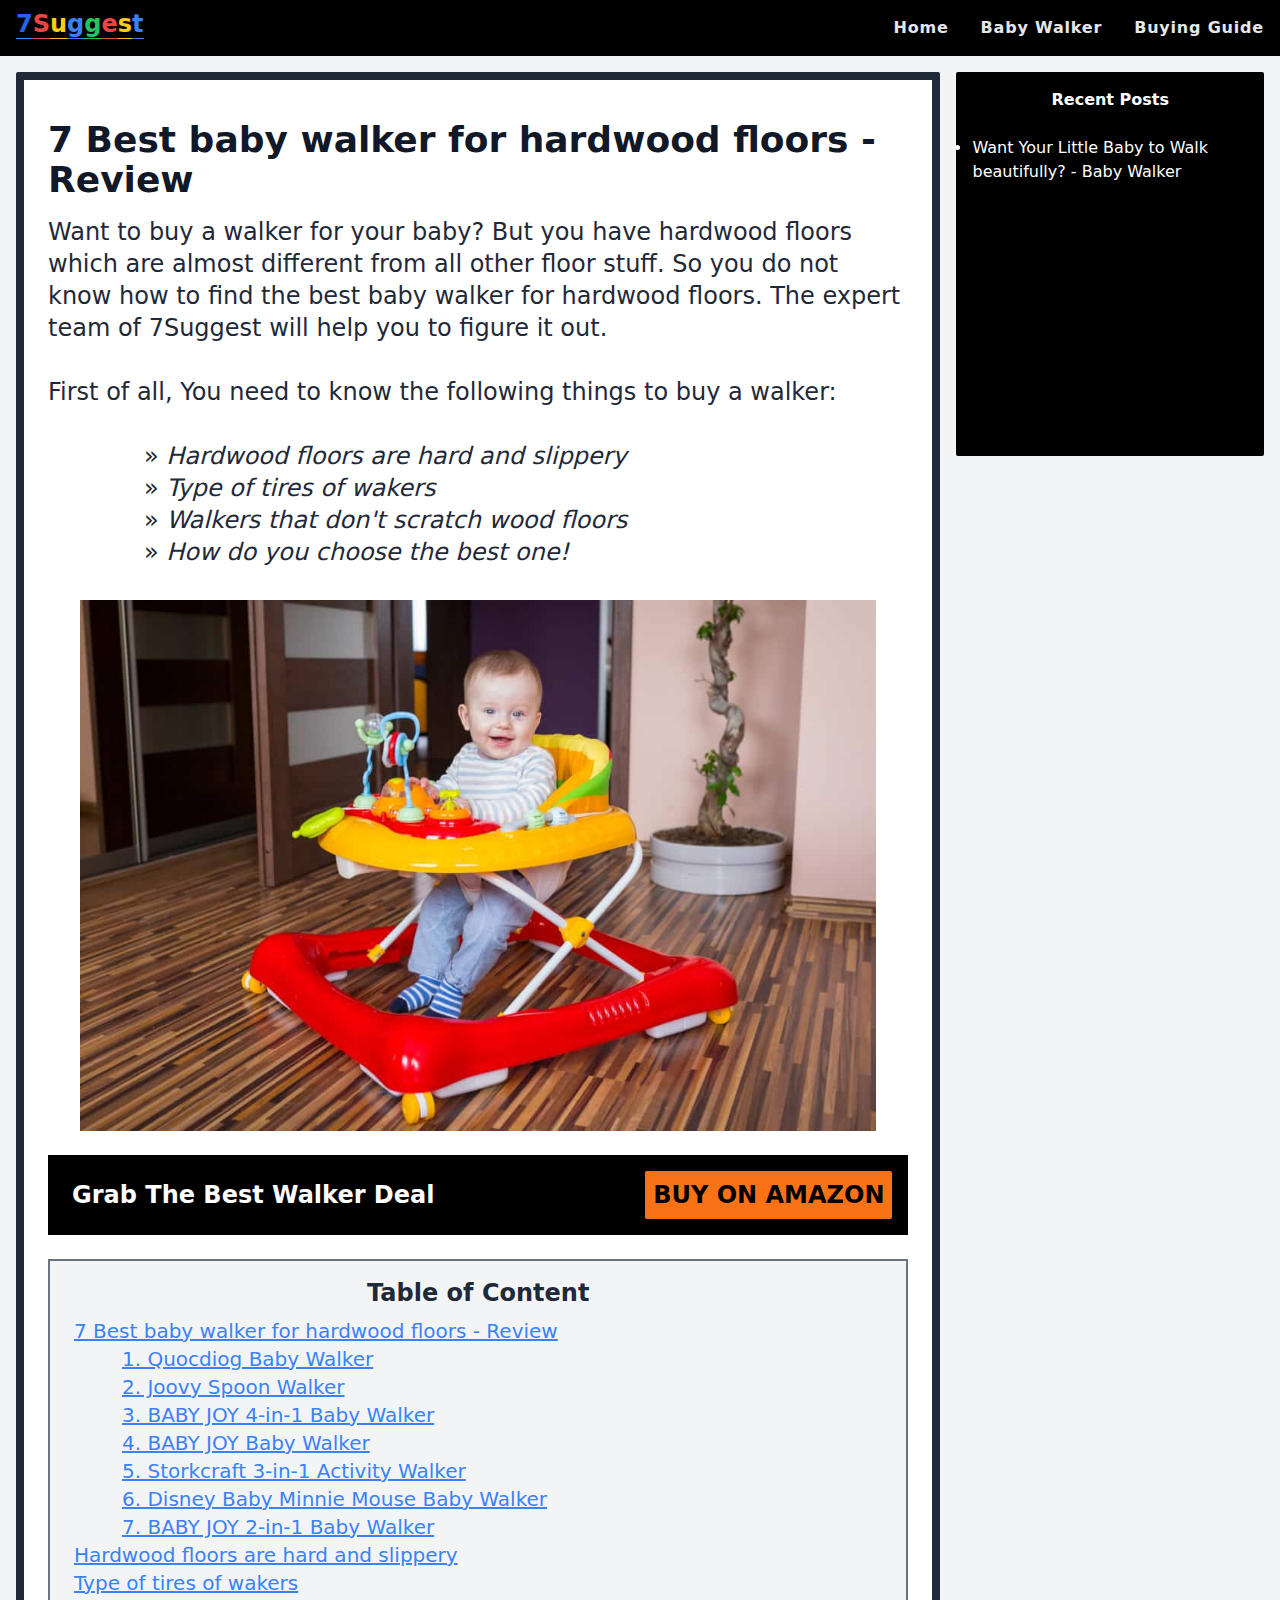
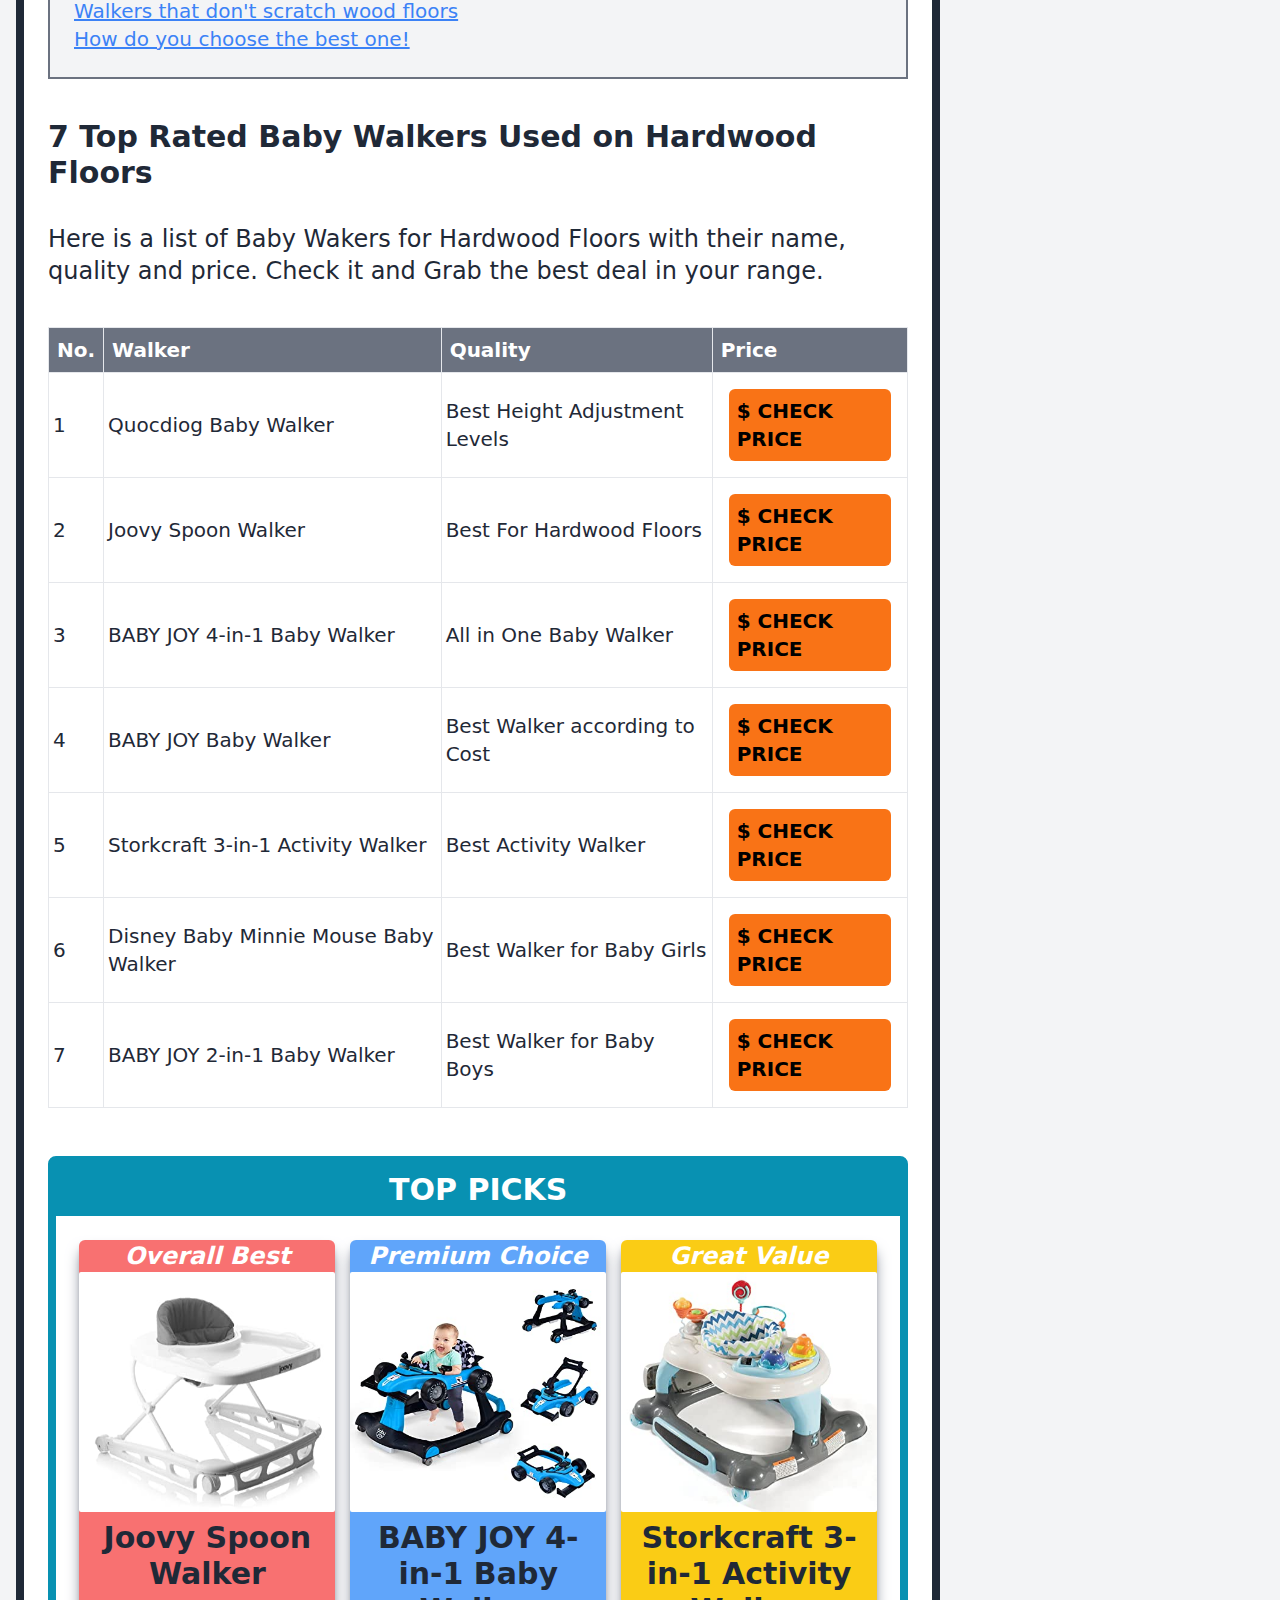
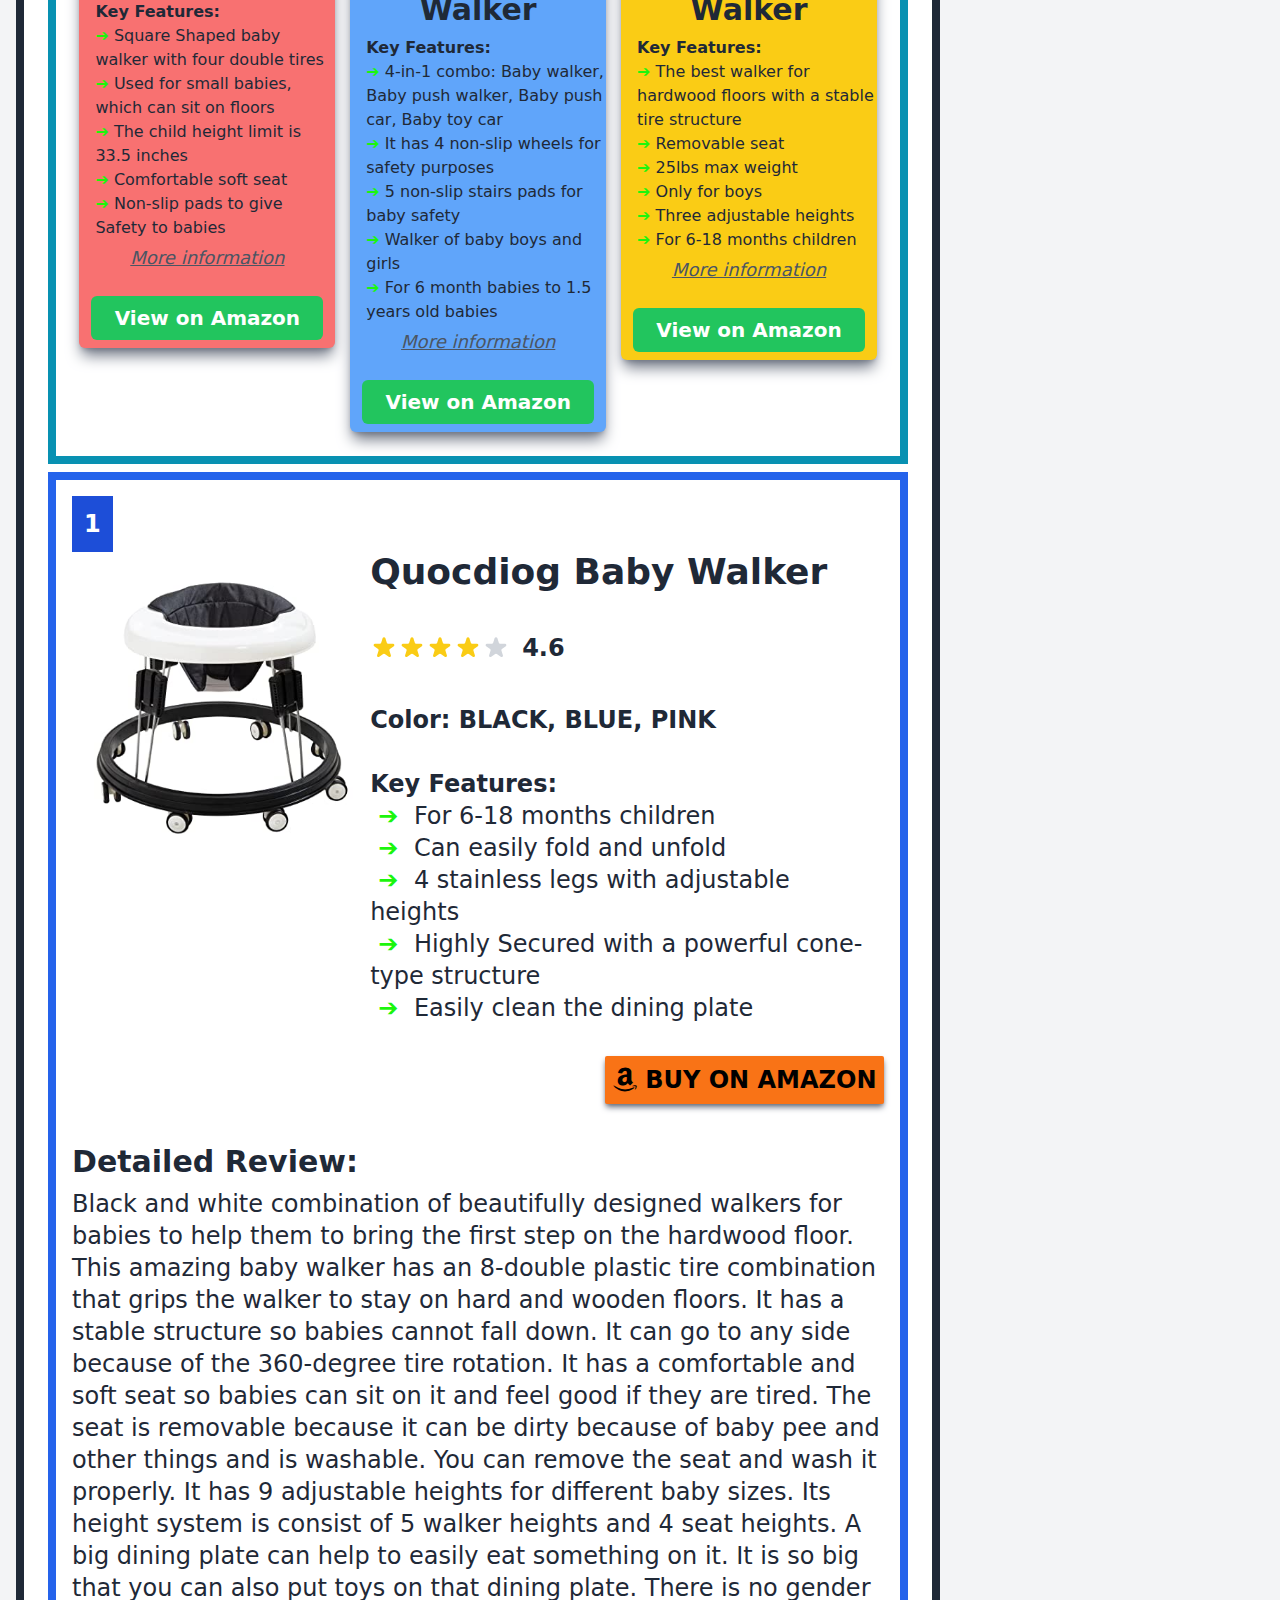
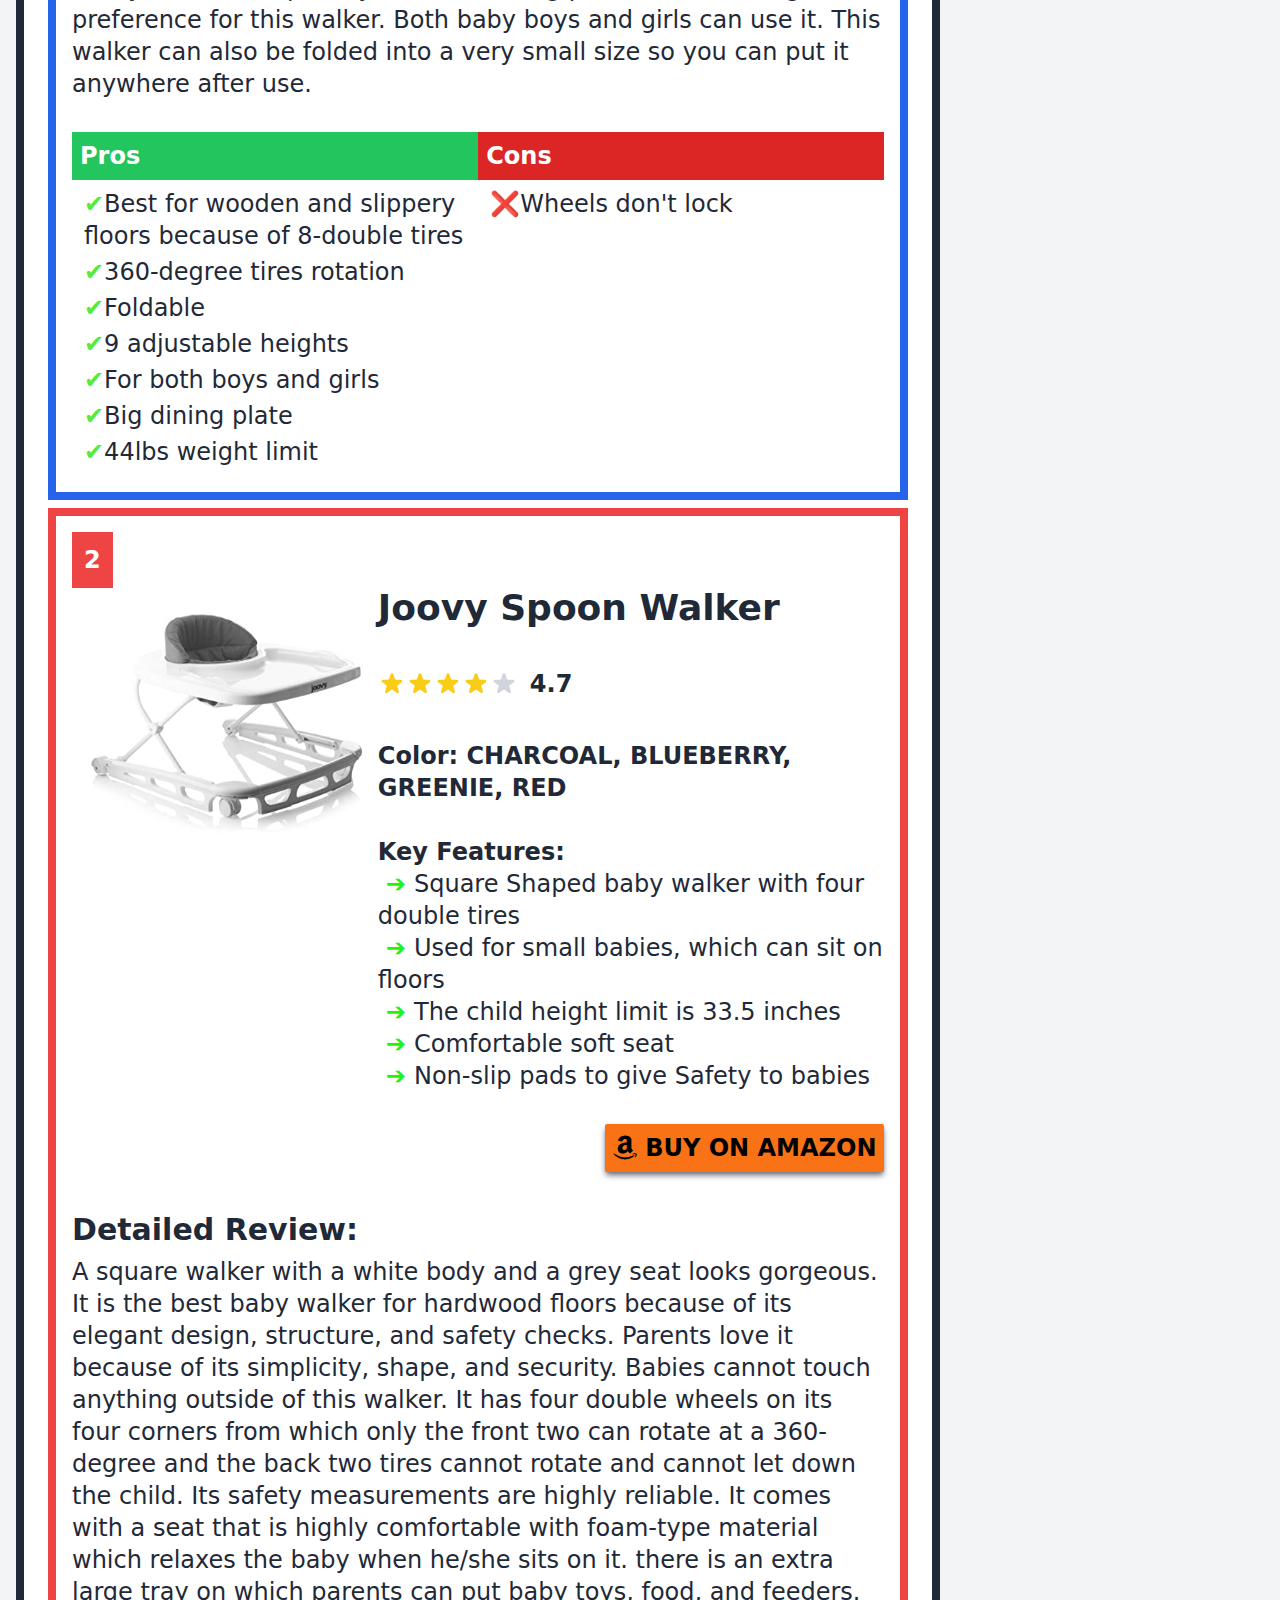
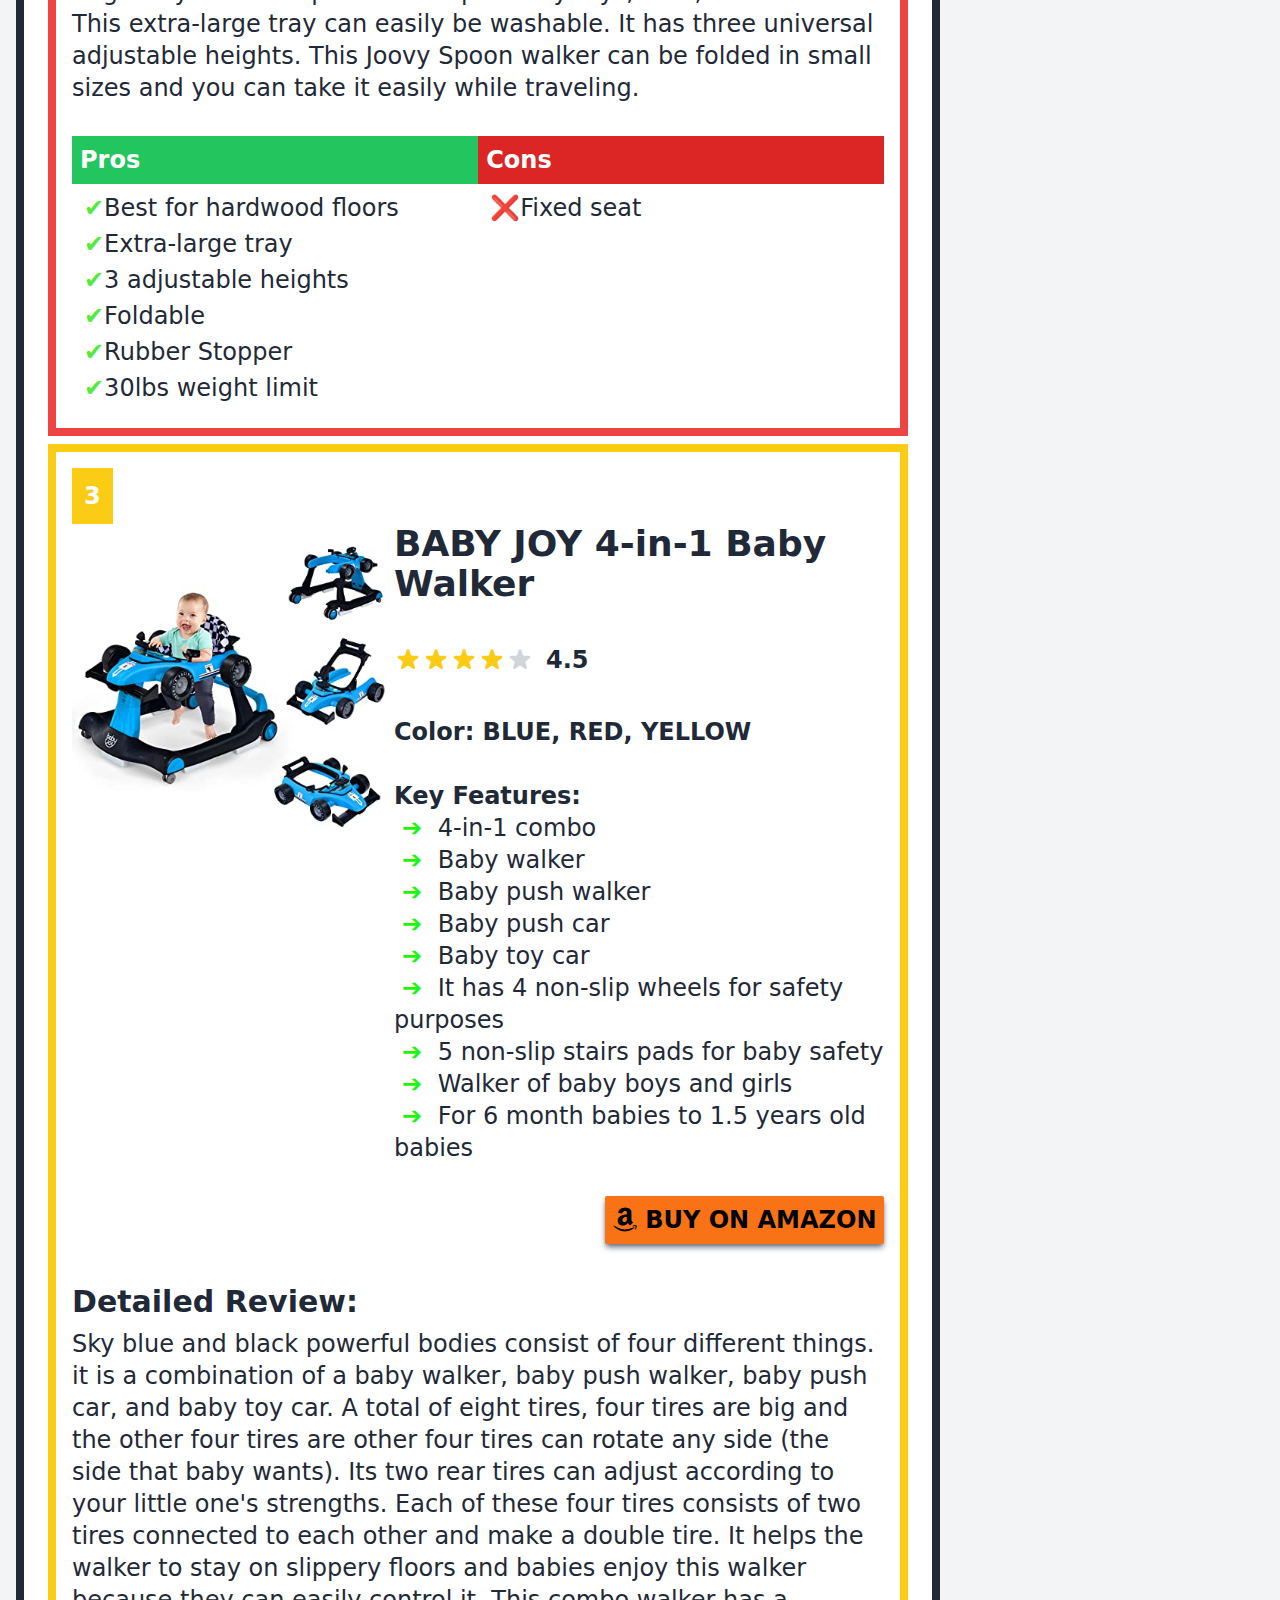
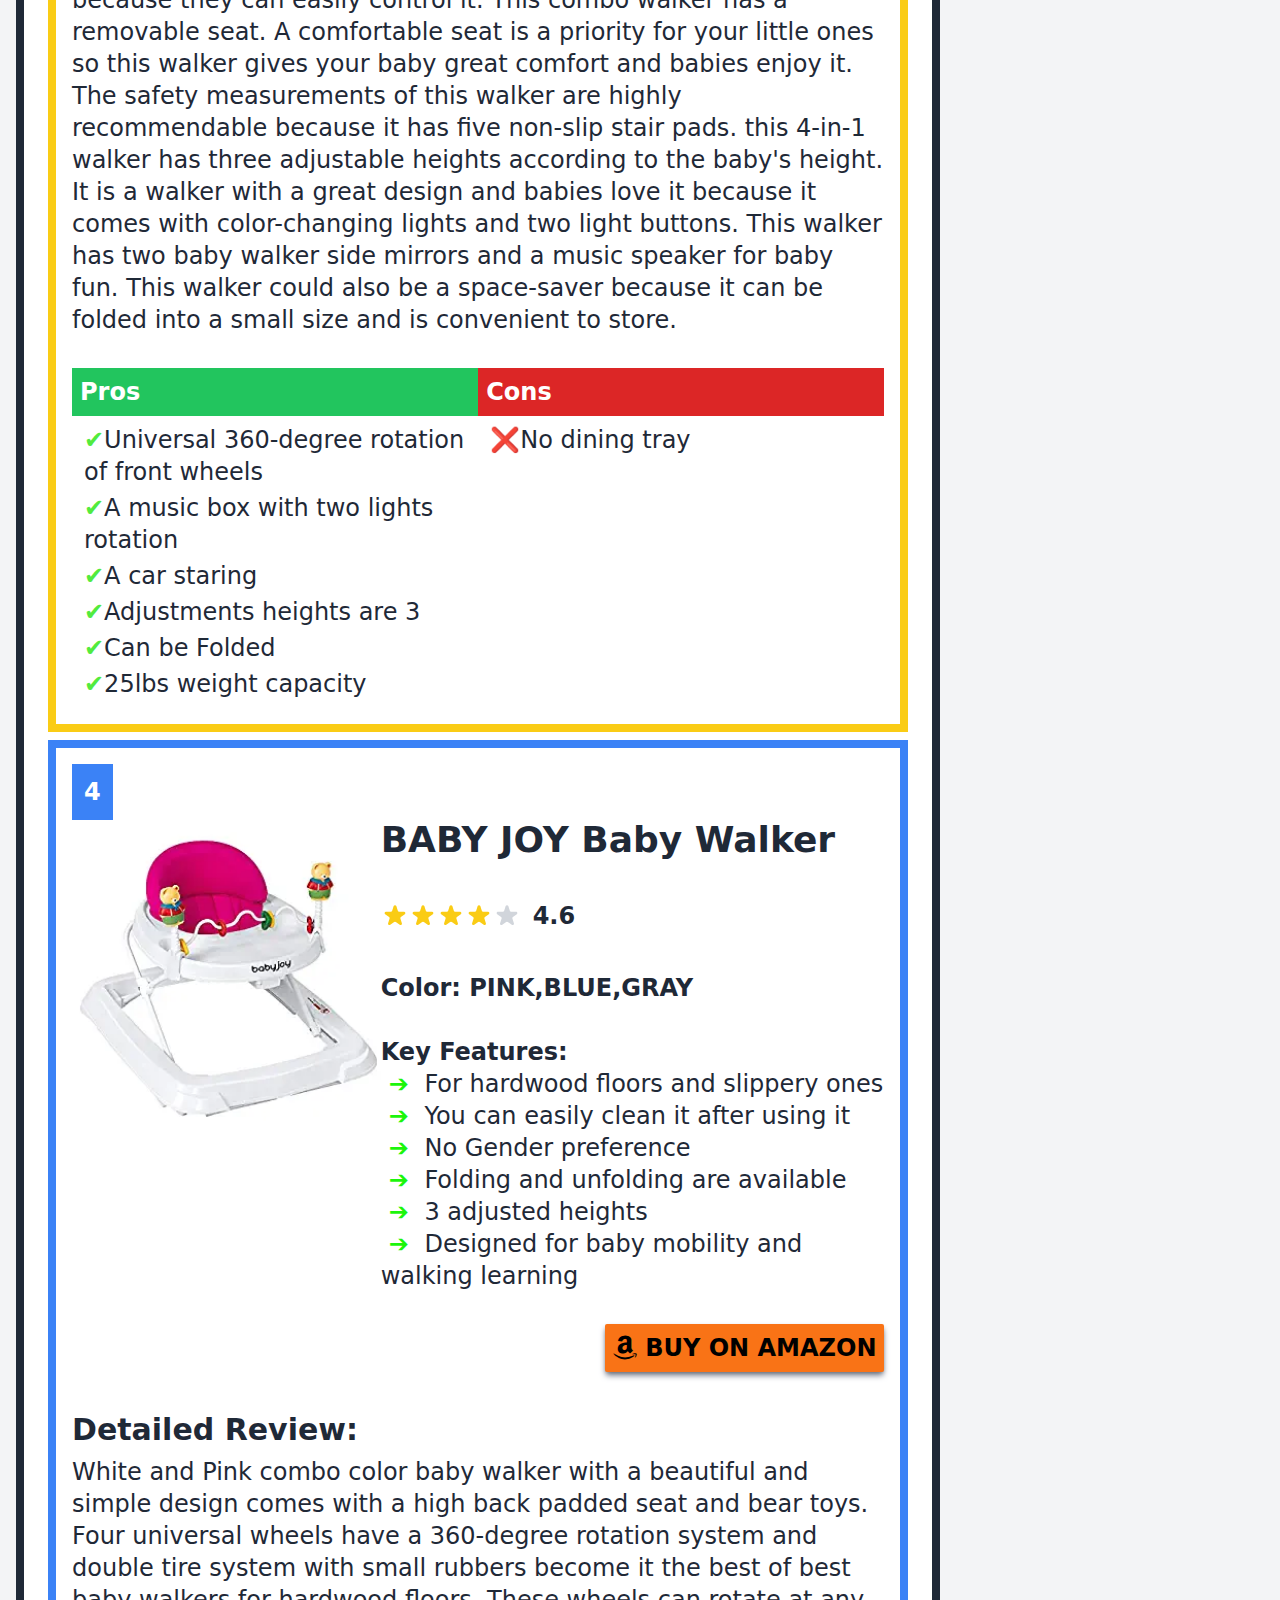
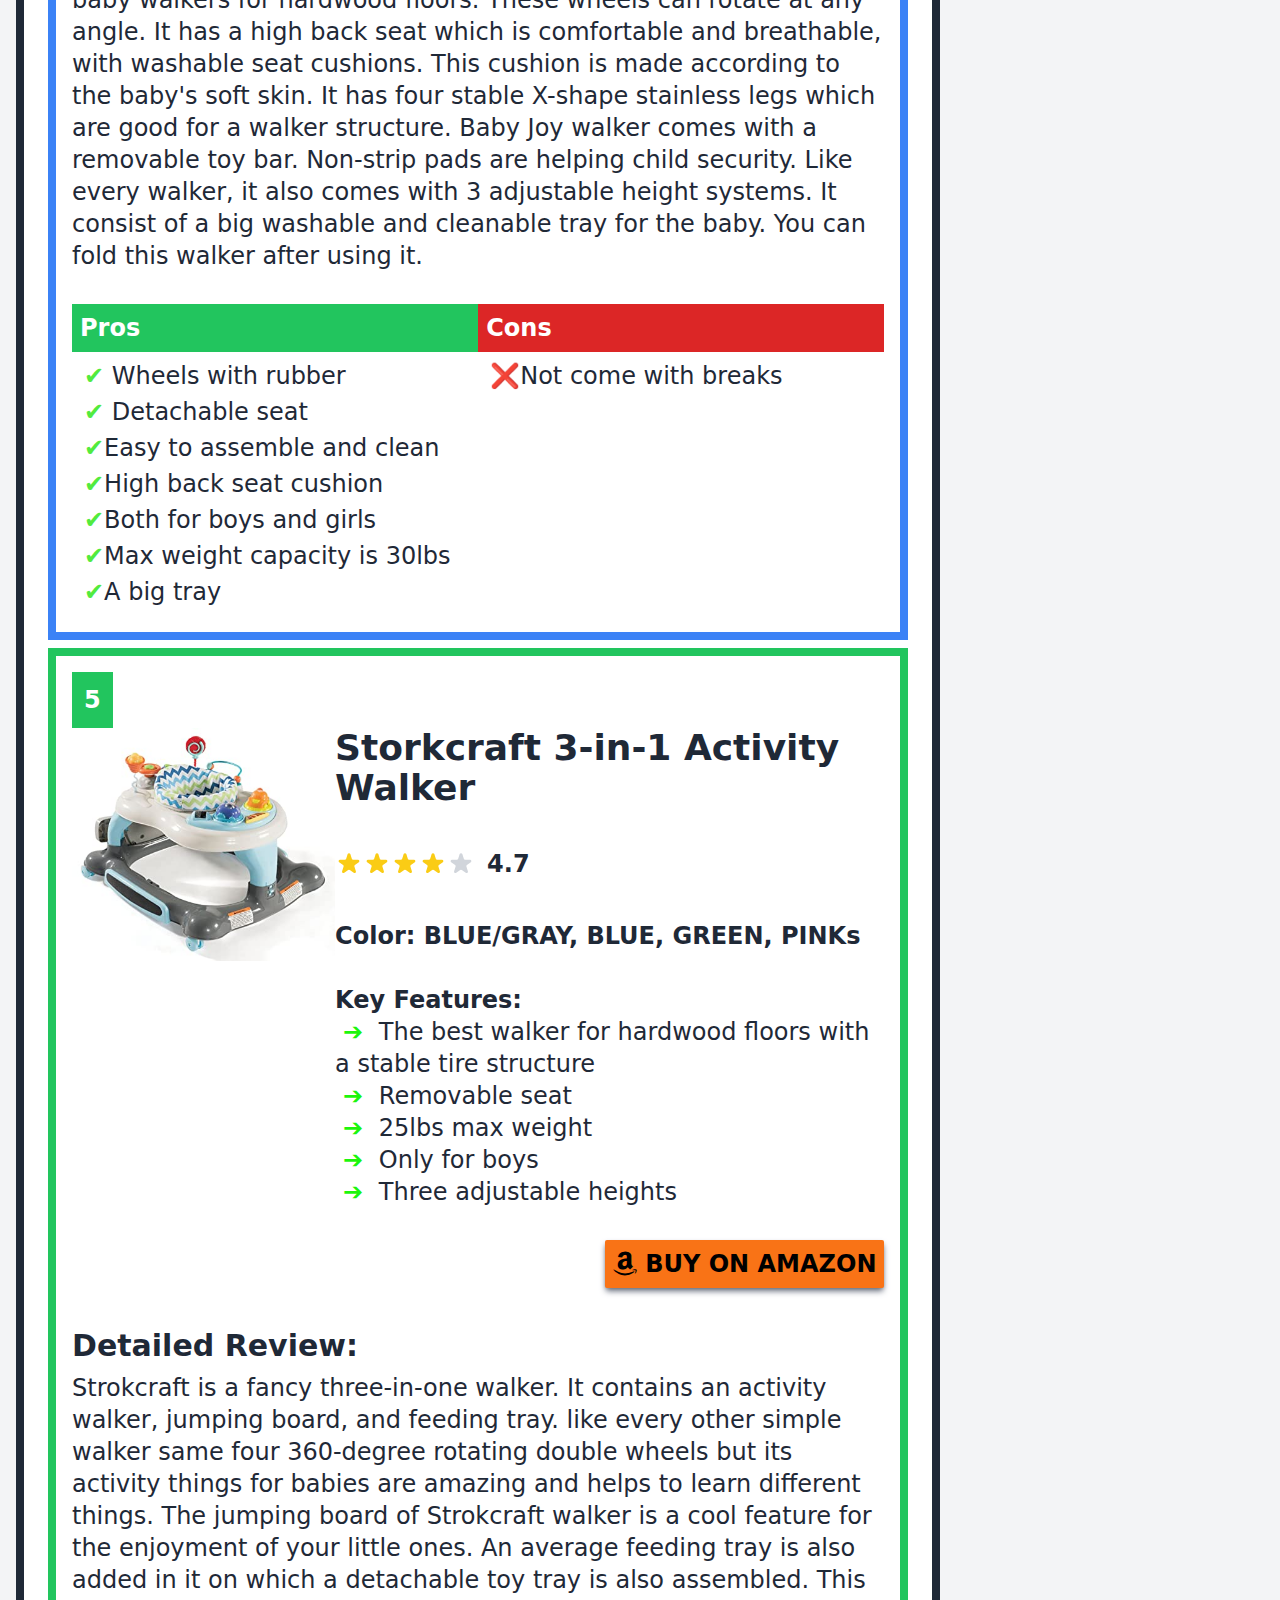
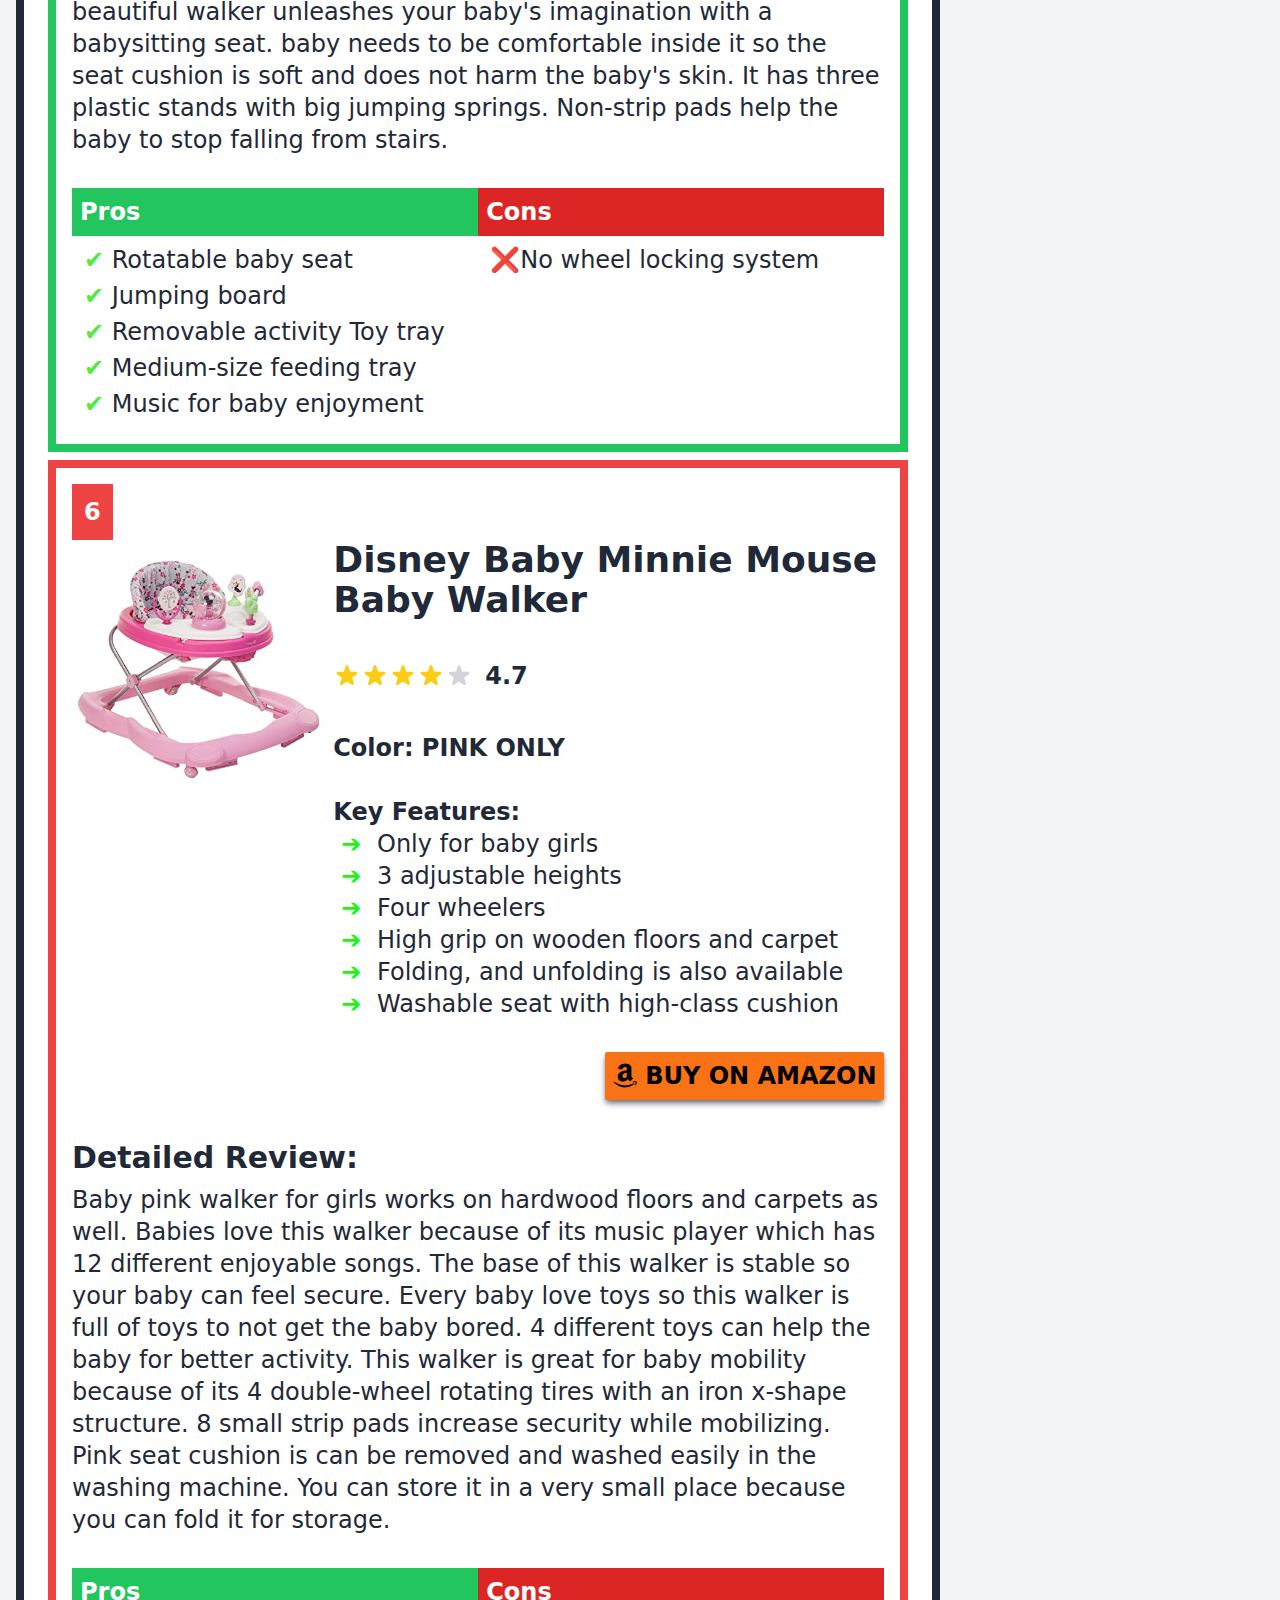
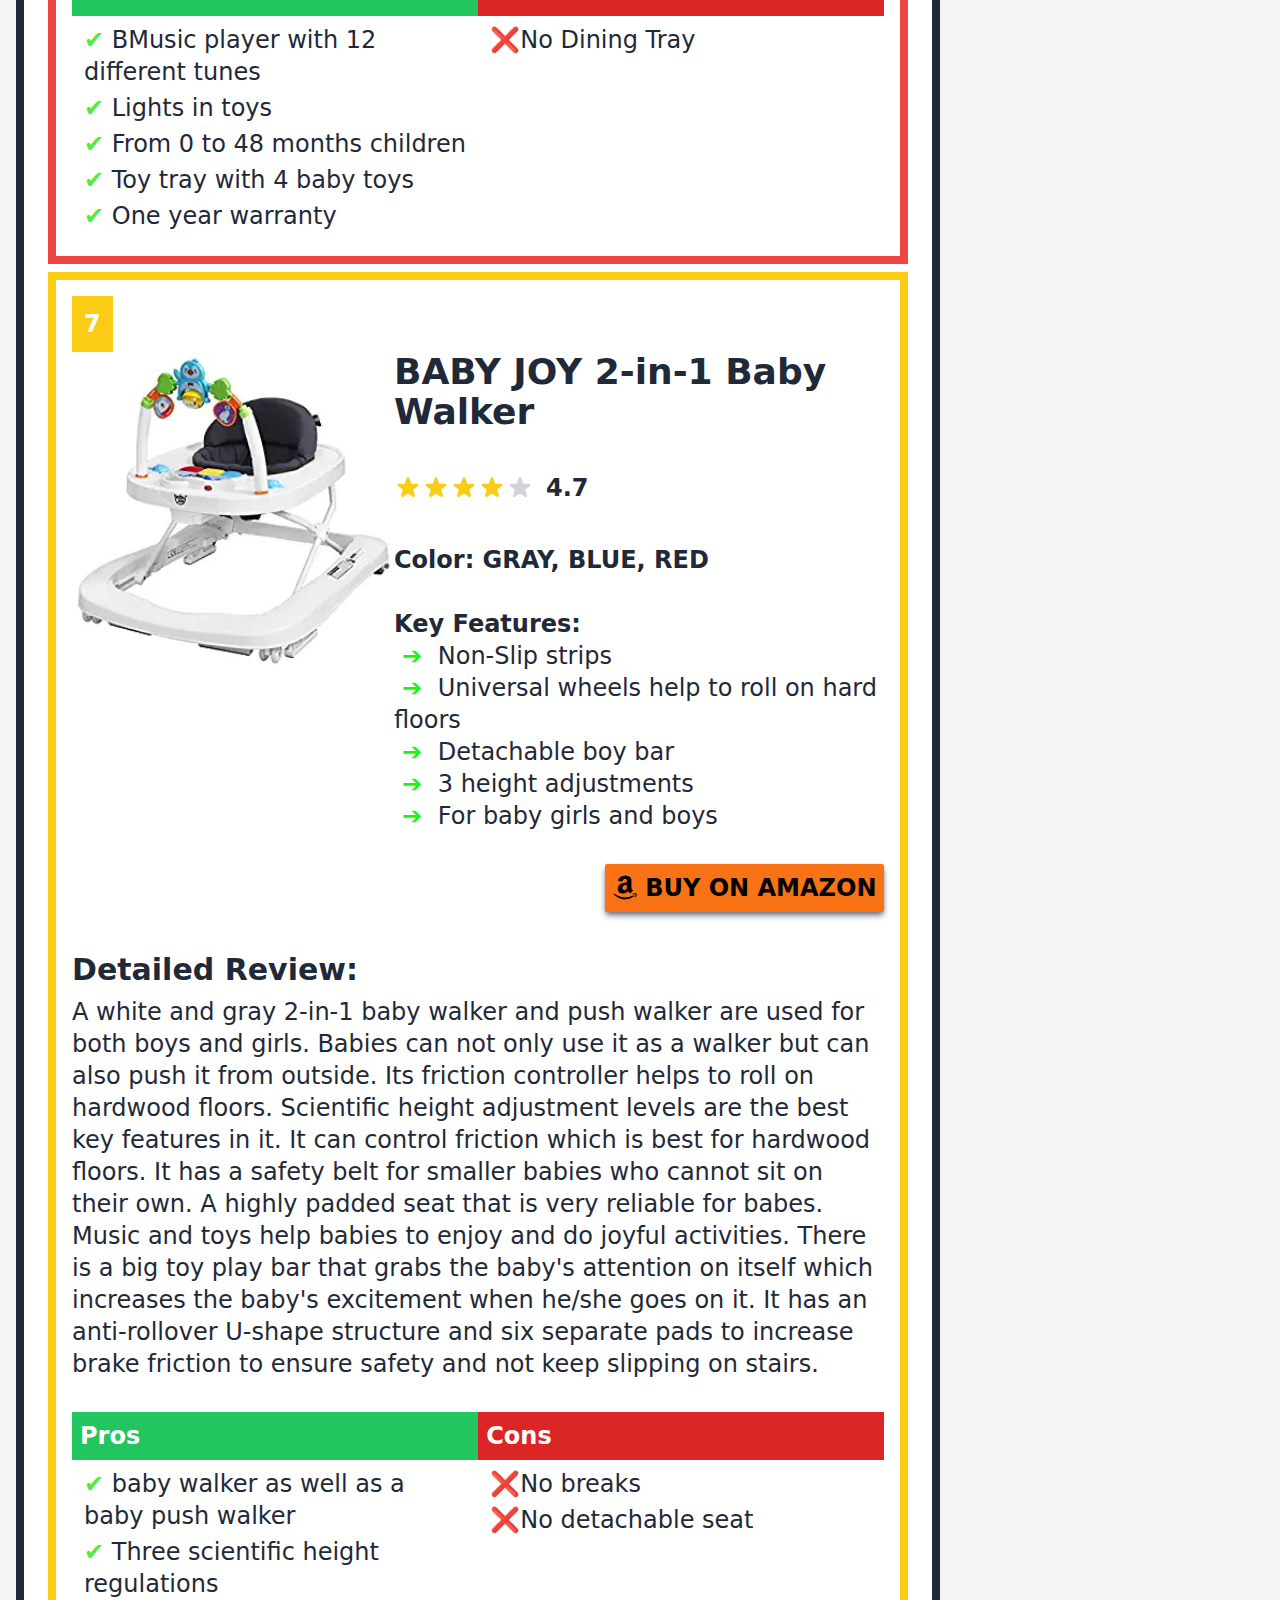
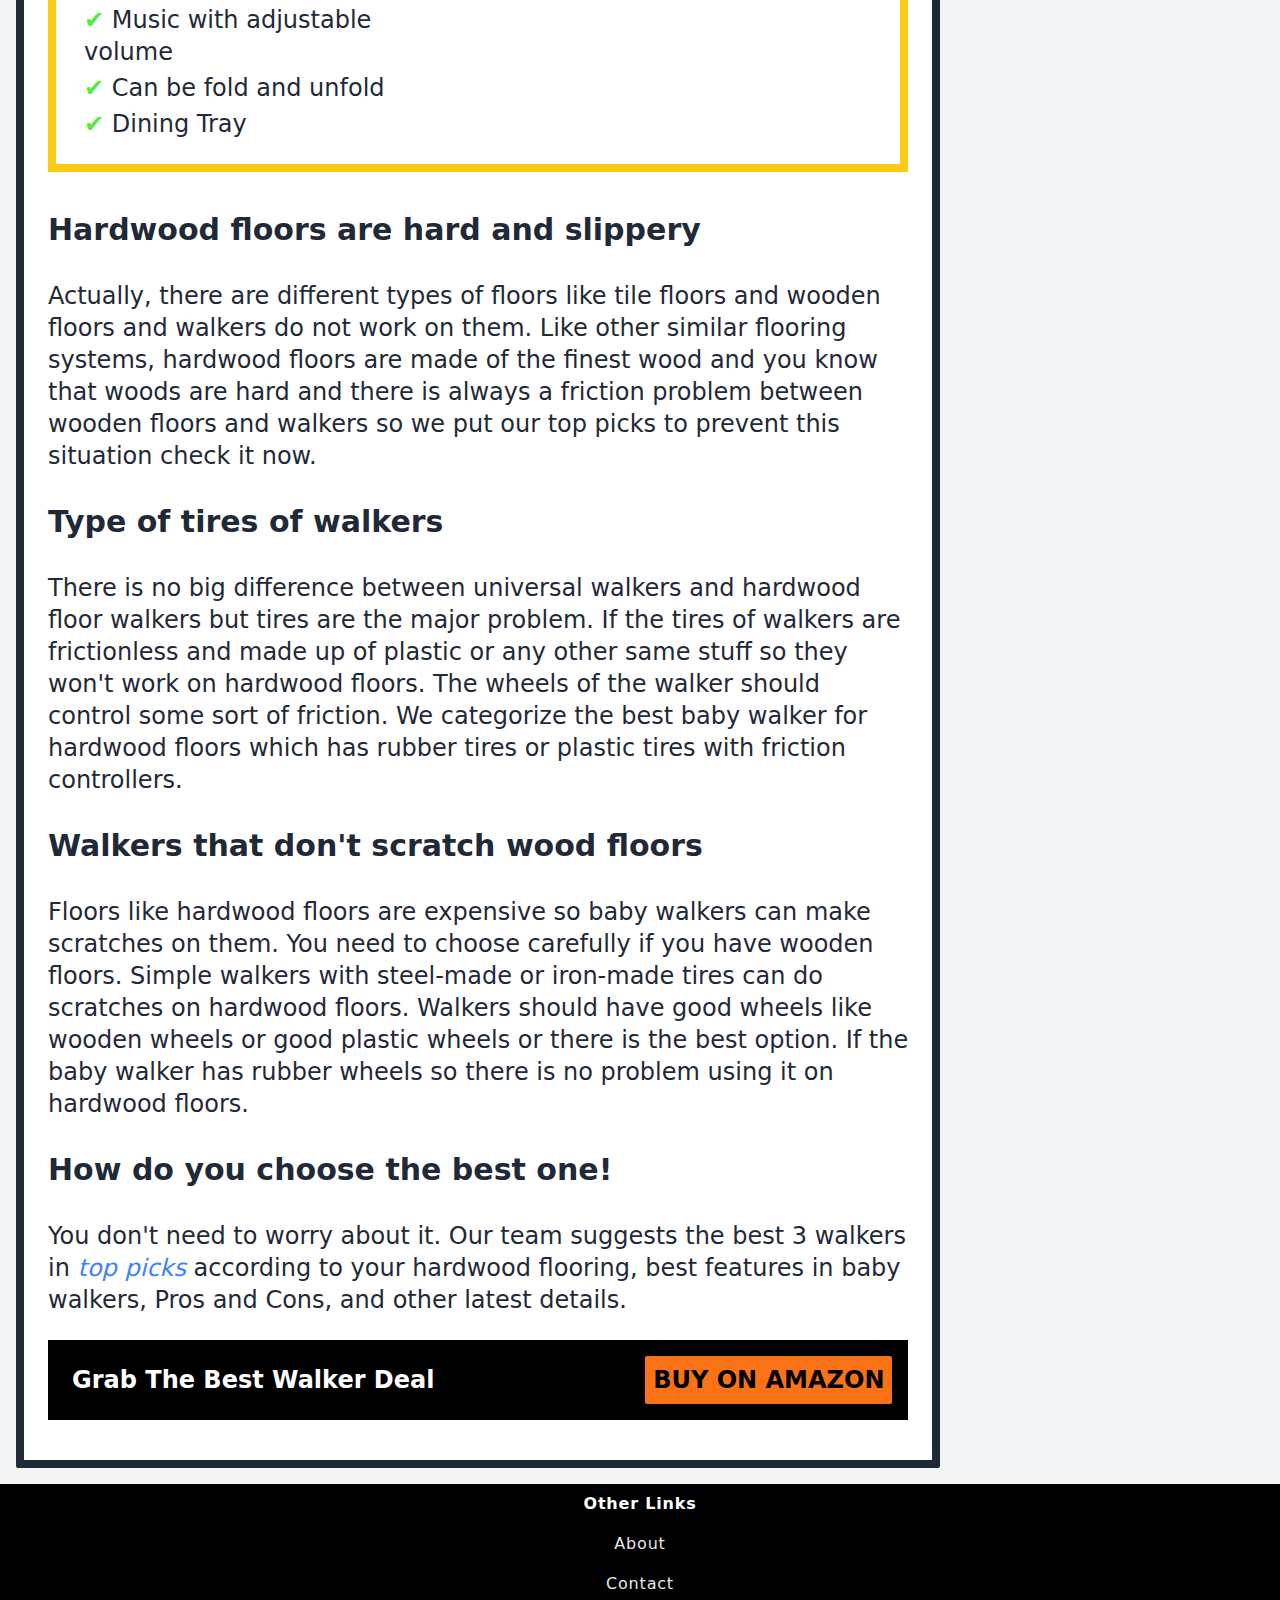
<file: baby-walker/best-baby-walker-for-hardwood-floors.html>
<!DOCTYPE html>
<html lang="en">

<head>
    <meta charset="UTF-8">
    <meta http-equiv="X-UA-Compatible" content="IE=edge">
    <meta name="viewport" content="width=device-width, initial-scale=1.0">
    
    <link rel='stylesheet' href='https://cdnjs.cloudflare.com/ajax/libs/font-awesome/4.7.0/css/font-awesome.min.css'>

    <link rel="shortcut icon" href="/assets/favicon.dea9915d.ico" type="image/x-icon">
    <meta name="description"
        content="Buy baby walkers that works on hardwood floors. Want to know how walkers works? and How you buy the best one? ">
    <link rel="canonical" href="https://www.7suggest.com/baby-walker/best-baby-walker-for-hardwood-floors">
    <title>7 Best Baby Walker For Hardwood Floors - Review by 7Suggest</title>
  <link rel="stylesheet" href="/assets/input.18c58147.css">
</head>

<body>
    <header>
        <nav class="bg-black sm:flex  sm:justify-between  text-gray-200  ">
            <div class="flex  font-bold  justify-between sm:justify-between ">

                <div class="font-extrabold  m-2 px-2 text-2xl ">
                    <a href="/">
                        <span class="text-blue-600 border-b-[1px] border-blue-500">7</span><span
                            class="text-red-500 border-b-[1px] border-red-500">S</span><span
                            class="text-yellow-400 border-b-[1px] border-yellow-400">u</span><span
                            class="text-blue-500 border-b-[1px] border-blue-500">g</span><span
                            class="text-green-500 border-b-[1px] border-green-500">g</span><span
                            class="text-red-500 border-b-[1px] border-red-500">e</span><span
                            class="text-yellow-400 border-b-[1px] border-yellow-400">s</span><span
                            class="text-blue-500 border-b-[1px] border-blue-500">t</span>
                    </a>
                </div>


                <button class="mx-1 my-2 py-2 sm:hidden  border-black hover:cursor-pointer border" onclick="menu_btn()">
                    <div
                        class="menu-btn-line1 bg-white px-4 py-[1px] mx-2 my-1 transform transition duration-500 ease-in-out">
                    </div>
                    <div
                        class="menu-btn-line2 bg-white px-4 py-[1px] mx-2 my-1 transform transition duration-500 ease-in-out">
                    </div>
                    <div
                        class="menu-btn-line3 bg-white px-4 py-[1px] mx-2 my-1 transform transition duration-500 ease-in-out">
                    </div>
                </button>
            </div>



            <div>
                <ul class=" menu-bar my-2 text-center font-bold tracking-wider sm:flex hidden">


                    <li class=" p-4 sm:p-2"><a
                            class="p-2 hover:transition-all hover:duration-500 hover:ease-out hover:text-white sm:border-black sm:rounded-sm sm:hover:border-white sm:hover:text-black sm:hover:bg-white"
                            href="/">Home</a></li>
                            <hr class="bg-gray-400 mx-28 sm:hidden">
                    <li class="m-auto p-4 sm:p-2"><a
                        class="p-2 hover:transition-all hover:duration-500 hover:ease-out hover:text-white sm:border-black sm:rounded-sm sm:hover:border-white sm:hover:text-black sm:hover:bg-white"
                            href="/baby-walker/index.html">Baby Walker</a></li>
                    <hr class="bg-gray-400 mx-28 sm:hidden">
                    <li class="m-auto p-4 sm:p-2"><a
                            class="p-2 hover:transition-all hover:duration-500 hover:ease-out hover:text-white sm:border-black sm:rounded-sm sm:hover:border-white sm:hover:text-black sm:hover:bg-white "
                            href="/baby-walker/buying-guide.html">Buying Guide</a></li>


                </ul>
            </div>



        </nav>
    </header>
    <main class="flex flex-col font-sans sm:flex-row bg-gray-100">


        <div class="text-xl sm:text-2xl sm:border-8 border-gray-800 sm:m-4 rounded-sm p-2 sm:p-4 text-gray-800  sm:w-3/4 bg-white">
            <div class="HEADING m-2">
                <h1 class="text-gray-900 font-extrabold text-4xl  py-4">7 Best baby walker for hardwood floors -
                    Review
                </h1>
                <p>

                    Want to buy a walker for your baby? But you have hardwood floors which are almost different from all
                    other floor stuff. So you do not know how to find the best baby walker for hardwood floors. The
                    expert team of 7Suggest will help you to figure it out.
                    <br>
                    <br>
                <p>
                    First of all, You need to know the following things to buy a walker:
                </p>
                <br>
                <ul class="sm:ml-24">

                    <li>
                        &#187;
                        <em>Hardwood floors are hard and slippery</em>
                    </li>
                    <li>
                        &#187;
                        <em>Type of tires of wakers</em>
                    </li>
                    <li>
                        &#187;
                        <em>Walkers that don't scratch wood floors</em>
                    </li>
                    <li>
                        &#187;
                        <em>How do you choose the best one!</em>
                    </li>
                </ul>

                </p>
                <br>
                <div>

                    <img class="sm:px-8" src="/assets/best-baby-walker-for-hardwood-floors.090ef12c.png"
                        alt="Best baby walker for hardwood floors">
                </div>

            </div>

            <div
                class="BUY-ON-AMAZON-BANNER-1  m-2 my-6 p-4 w-auto h-max sm:flex sm:justify-between font-bold text-center bg-black ">
                <div class="">
                    <p class="inline-block p-2 text-white ">Grab The Best Walker Deal</p>
                </div>
                <div class="">
                    <a class="inline-block m-auto text-black  bg-orange-500 p-2  rounded-sm uppercase hover:bg-orange-600 hover:text-white"
                        href="https://amzn.to/3sb8Qi7">Buy on Amazon</a>
                </div>
            </div>


            <div class="Table-Of-Content m-2 p-4 border-2 border-gray-500 bg-gray-100">
                <p class="text-center font-bold">Table of Content</p>
                <ul class="text-xl m-2">
                    <li><a class="underline text-blue-500 hover:text-gray-600"
                            href="best-baby-walker-for-hardwood-floors.html#7-Top-Rated-Baby-Walkers-Used-on-Hardwood-Floors">7
                            Best baby walker for hardwood
                            floors - Review</a></li>

                    <ul>

                        <li><a class="ml-6 sm:ml-12 underline text-blue-500 hover:text-gray-600"
                                href="best-baby-walker-for-hardwood-floors.html#Quocdiog-Baby-Walker">1. Quocdiog
                                Baby Walker</a></li>
                        <li><a class="ml-6 sm:ml-12 underline text-blue-500 hover:text-gray-600"
                                href="best-baby-walker-for-hardwood-floors.html#Joovy-Spoon-Walker">2. Joovy Spoon
                                Walker</a></li>
                        <li><a class="ml-6 sm:ml-12 underline text-blue-500 hover:text-gray-600"
                                href="best-baby-walker-for-hardwood-floors.html#BABY-JOY-4-in-1-Baby-Walker">3. BABY JOY
                                4-in-1 Baby Walker</a></li>
                        <li><a class="ml-6 sm:ml-12 underline text-blue-500 hover:text-gray-600"
                                href="best-baby-walker-for-hardwood-floors.html#BABY-JOY-Baby-Walker">4. BABY JOY
                                Baby Walker</a></li>
                        <li><a class="ml-6 sm:ml-12 underline text-blue-500 hover:text-gray-600"
                                href="best-baby-walker-for-hardwood-floors.html#Storkcraft-3-in-1-Activity-Walker">5.
                                Storkcraft
                                3-in-1 Activity Walker</a></li>
                        <li><a class="ml-6 sm:ml-12 underline text-blue-500 hover:text-gray-600"
                                href="best-baby-walker-for-hardwood-floors.html#Disney-Baby-Minnie-Mouse-Baby-Walker">6.
                                Disney Baby
                                Minnie Mouse Baby Walker</a></li>
                        <li><a class="ml-6 sm:ml-12 underline text-blue-500 hover:text-gray-600"
                                href="best-baby-walker-for-hardwood-floors.html#BABY-JOY-2-in-1-Baby-Walker">7. BABY JOY
                                2-in-1 Baby Walker</a></li>
                    </ul>
                    <li><a class="underline text-blue-500 hover:text-gray-600"
                            href="best-baby-walker-for-hardwood-floors.html#Hardwood-floors-are-hard-and-slippery">Hardwood
                            floors are hard and
                            slippery</a></li>
                    <li><a class="underline text-blue-500 hover:text-gray-600"
                            href="best-baby-walker-for-hardwood-floors.html#Type-of-tires-of-walkers">Type of tires of
                            wakers</a></li>
                    <li><a class="underline text-blue-500 hover:text-gray-600"
                            href="best-baby-walker-for-hardwood-floors.html#Walkers-that-don't-scratch-wood-floors">Walkers
                            that don't scratch wood
                            floors</a></li>
                    <li><a class="underline text-blue-500 hover:text-gray-600"
                            href="best-baby-walker-for-hardwood-floors.html#How-do-you-choose-the-best-one!">How do you
                            choose the best
                            one!</a></li>

                </ul>
            </div>
            <div class="m-2">

                <br>
                <h2 id="7-Top-Rated-Baby-Walkers-Used-on-Hardwood-Floors" class="font-bold text-3xl">7 Top Rated Baby
                    Walkers Used on Hardwood Floors</h2>
                <br>
                <p>Here is a list of Baby Wakers for Hardwood Floors with their name, quality and price. Check it and
                    Grab the best deal in your range.</p>
                <br>
            </div>
            <div class="Quality-and-Price-TABLE m-2 text-left text-xl">

                <table class="w-fit">
                    <thead class="bg-gray-500 text-white">
                        <tr>
                            <th class="p-2 border">No.</th>
                            <th class="p-2 border">Walker</th>
                            <th class="p-2 border">Quality</th>
                            <th class="p-2 border">Price</th>
                        </tr>
                    </thead>
                    <tbody>
                        <tr>
                            <td class="p-1 border">1</td>
                            <td class="p-1 border">Quocdiog Baby Walker</td>
                            <td class="p-1 border">Best Height Adjustment Levels</td>
                            <td class="p-1 border"><a
                                    class=" m-3 font-bold inline-block text-black  bg-orange-500 p-2  rounded-md uppercase hover:bg-orange-600 hover:text-white"
                                    href="https://amzn.to/3MQEWJb">$ Check Price</a></td>
                        </tr>
                        <tr>
                            <td class="p-1 border">2</td>
                            <td class="p-1 border">Joovy Spoon Walker</td>
                            <td class="p-1 border">Best For Hardwood Floors</td>
                            <td class="p-1 border"><a
                                    class=" m-3 font-bold inline-block text-black  bg-orange-500 p-2  rounded-md uppercase hover:bg-orange-600 hover:text-white"
                                    href="https://amzn.to/3sb8Qi7">$ Check Price</a></td>
                        </tr>
                        <tr>
                            <td class="p-1 border">3</td>
                            <td class="p-1 border">BABY JOY 4-in-1 Baby Walker</td>
                            <td class="p-1 border">All in One Baby Walker</td>
                            <td class="p-1 border"><a
                                    class=" m-3 font-bold inline-block text-black  bg-orange-500 p-2  rounded-md uppercase hover:bg-orange-600 hover:text-white"
                                    href="https://amzn.to/3se0uGg">$ Check Price</a></td>
                        </tr>
                        <tr>
                            <td class="p-1 border">4</td>
                            <td class="p-1 border">BABY JOY Baby Walker</td>
                            <td class="p-1 border">Best Walker according to Cost</td>
                            <td class="p-1 border"><a
                                    class=" m-3 font-bold inline-block text-black  bg-orange-500 p-2  rounded-md uppercase hover:bg-orange-600 hover:text-white"
                                    href="https://amzn.to/3TWpnCr">$ Check Price</a></td>
                        </tr>
                        <tr>
                            <td class="p-1 border">5</td>
                            <td class="p-1 border">Storkcraft 3-in-1 Activity Walker</td>
                            <td class="p-1 border">Best Activity Walker</td>
                            <td class="p-1 border"><a
                                    class=" m-3 font-bold inline-block text-black  bg-orange-500 p-2  rounded-md uppercase hover:bg-orange-600 hover:text-white"
                                    href="https://amzn.to/3CQiLyn">$ Check Price</a></td>
                        </tr>
                        <tr>
                            <td class="p-1 border">6</td>
                            <td class="p-1 border">Disney Baby Minnie Mouse Baby Walker</td>
                            <td class="p-1 border">Best Walker for Baby Girls</td>
                            <td class="p-1 border"><a
                                    class=" m-3 font-bold inline-block text-black  bg-orange-500 p-2  rounded-md uppercase hover:bg-orange-600 hover:text-white"
                                    href="https://amzn.to/3Szuyal">$ Check Price</a></td>
                        </tr>
                        <tr>
                            <td class="p-1 border">7</td>
                            <td class="p-1 border">BABY JOY 2-in-1 Baby Walker</td>
                            <td class="p-1 border">Best Walker for Baby Boys</td>
                            <td class="p-1 border"><a
                                    class=" m-3 font-bold inline-block text-black  bg-orange-500 p-2  rounded-md uppercase hover:bg-orange-600 hover:text-white"
                                    href="https://amzn.to/3TGffgI">$ Check Price</a></td>
                        </tr>
                    </tbody>
                </table>
            </div>
            <br>
            <div id="top-picks" class="TOP-PICKS border-8 m-2 border-cyan-600 p-2 rounded-t-lg">
                <p class="-m-2 mb-2 p-2 text-center font-extrabold text-3xl bg-cyan-600 text-white">TOP PICKS</p>

                <div class="TOP-PICK-PRODUCTS sm:flex  sm:flex-wrap  justify-around border-white p-2">

                    <div class="TOP-PICK-PRODUCT-1 my-2 shadow-gray-500 rounded-md shadow-lg hover:shadow-2xl hover:shadow-red-400
                         bg-red-400 hover:text-black  sm:w-64 max-h-fit pb-2">
                        <p class="font-bold text-white italic text-center rounded">Overall Best</p>
                        <a href="https://amzn.to/3sb8Qi7">
                            <img class="w-full sm:h-60  rounded-sm" src="/assets/Joovy Spoon Walker.0a7c9dee.png"
                                alt="Joovy Spoon Walker">
                        </a>
                        <div class="text-center">
                            <a href="https://amzn.to/3sb8Qi7">
                                <p class="p-2 font-bold hover:underline text-3xl">
                                    Joovy Spoon Walker
                                </p>
                            </a>
                            <div class="mx-6 sm:mx-0 sm:text-base text-left sm:ml-4">
                                <p class="font-bold">Key Features:</p>
                                <ul>
                                    <li>
                                        <p><span class="" style="color:#1cf50c">&#10132; </span>
                                            Square Shaped baby walker with four double tires
                                        </p>
                                    </li>
                                    <li>
                                        <p><span class="" style="color:#1cf50c">&#10132; </span>
                                            Used for small babies, which can sit on floors
                                        </p>
                                    </li>
                                    <li>
                                        <p><span class="" style="color:#1cf50c">&#10132; </span>
                                            The child height limit is 33.5 inches
                                        </p>
                                    </li>
                                    <li>
                                        <p><span class="" style="color:#1cf50c">&#10132; </span>
                                            Comfortable soft seat
                                        </p>
                                    </li>
                                    <li>
                                        <p><span class="" style="color:#1cf50c">&#10132; </span>
                                            Non-slip pads to give Safety to babies
                                        </p>
                                    </li>
                                </ul>
                            </div>
                            <a class="underline italic text-lg text-gray-600 hover:text-black"
                                href="best-baby-walker-for-hardwood-floors.html#Joovy-Spoon-Walker">
                                More information
                            </a>
                        </div>
                        <div>
                            <a href="https://amzn.to/3sb8Qi7">
                                <p
                                    class="mx-3 mt-6 text-xl  text-center font-bold text-white bg-green-500 p-2  rounded-md  hover:bg-orange-600 hover:text-white">
                                    View on Amazon</p>
                            </a>
                        </div>


                    </div>

                    <div class="TOP-PICK-PRODUCT-2 my-2 shadow-gray-500 rounded-md shadow-lg hover:shadow-2xl hover:shadow-blue-400
                         bg-blue-400 hover:text-black  sm:w-64 sm:max-h-fit pb-2">
                        <p class="font-bold text-white italic text-center rounded">Premium Choice</p>
                        <a href="https://amzn.to/3se0uGg">

                            <img class="w-full sm:h-60 rounded-sm " src="/assets/BABY JOY 4-in-1 Baby Walker.91d00947.png"
                                alt="BABY JOY 4-in-1 Baby Walker">
                        </a>
                        <div class="text-center">
                            <a href="https://amzn.to/3se0uGg">
                                <p class="p-2 font-bold hover:underline text-3xl">
                                    BABY JOY 4-in-1 Baby Walker
                                </p>
                            </a>
                            <div class="mx-6 sm:mx-0 sm:text-base text-left sm:ml-4">
                                <p class="font-bold">Key Features:</p>
                                <ul>
                                    <li>
                                        <p><span class="" style="color:#1cf50c">&#10132; </span>
                                            4-in-1 combo: Baby walker, Baby push walker, Baby push car, Baby toy car
                                        </p>
                                    </li>
                                    <li>
                                        <p><span class="" style="color:#1cf50c">&#10132; </span>
                                            It has 4 non-slip wheels for safety purposes
                                        </p>
                                    </li>
                                    <li>
                                        <p><span class="" style="color:#1cf50c">&#10132; </span>
                                            5 non-slip stairs pads for baby safety
                                        </p>
                                    </li>
                                    <li>
                                        <p><span class="" style="color:#1cf50c">&#10132; </span>
                                            Walker of baby boys and girls
                                        </p>
                                    </li>
                                    <li>
                                        <p><span class="" style="color:#1cf50c">&#10132; </span>
                                            For 6 month babies to 1.5 years old babies
                                        </p>
                                    </li>
                                </ul>
                            </div>
                            <a class="underline italic text-lg text-gray-600 hover:text-black"
                                href="best-baby-walker-for-hardwood-floors.html#BABY-JOY-4-in-1-Baby-Walker">
                                More information
                            </a>
                        </div>
                        <div>
                            <a href="https://amzn.to/3se0uGg">
                                <p
                                    class="mx-3 mt-6 text-xl  text-center font-bold text-white bg-green-500 p-2  rounded-md  hover:bg-orange-600 hover:text-white">
                                    View on Amazon</p>
                            </a>
                        </div>


                    </div>

                    <div class="TOP-PICK-PRODUCT-3 my-2 shadow-gray-500 rounded-md shadow-lg hover:shadow-2xl hover:shadow-yellow-400
                         bg-yellow-400 hover:text-black  sm:w-64 sm:max-h-fit pb-2">
                        <p class=" font-bold text-white italic text-center rounded">Great Value</p>
                        <a href="https://amzn.to/3CQiLyn">

                            <img class="w-full sm:h-60 rounded-sm" src="/assets/Storkcraft 3-in-1 Activity Walker.ceaf3b1a.png"
                                alt="Storkcraft 3-in-1 Activity Walker">
                        </a>
                        <div class="text-center">
                            <a href="https://amzn.to/3CQiLyn">
                                <p class="p-2 font-bold hover:underline text-3xl">
                                    Storkcraft 3-in-1 Activity Walker
                                </p>
                            </a>
                            <div class="mx-6 sm:mx-0 sm:text-base text-left sm:ml-4">
                                <p class="font-bold">Key Features:</p>
                                <ul>
                                    <li>
                                        <p><span class="" style="color:#1cf50c">&#10132; </span>
                                            The best walker for hardwood floors with a stable tire structure
                                        </p>
                                    </li>
                                    <li>
                                        <p><span class="" style="color:#1cf50c">&#10132; </span>
                                            Removable seat
                                        </p>
                                    </li>
                                    <li>
                                        <p><span class="" style="color:#1cf50c">&#10132; </span>
                                            25lbs max weight
                                        </p>
                                    </li>
                                    <li>
                                        <p><span class="" style="color:#1cf50c">&#10132; </span>
                                            Only for boys
                                        </p>
                                    </li>
                                    <li>
                                        <p><span class="" style="color:#1cf50c">&#10132; </span>
                                            Three adjustable heights
                                        </p>
                                    </li>
                                    <li>
                                        <p><span class="" style="color:#1cf50c">&#10132; </span>
                                            For 6-18 months children
                                        </p>
                                    </li>
                                </ul>
                            </div>
                            <a class="underline italic text-lg text-gray-600 hover:text-black"
                                href="best-baby-walker-for-hardwood-floors.html#Storkcraft-3-in-1-Activity-Walker">
                                More information
                            </a>
                        </div>
                        <div>
                            <a href="https://amzn.to/3CQiLyn">
                                <p
                                    class="mx-3 mt-6 text-xl  text-center font-bold text-white bg-green-500 p-2  rounded-md  hover:bg-orange-600 hover:text-white">
                                    View on Amazon</p>
                            </a>
                        </div>


                    </div>
                </div>
            </div>

            <div class="PRODUCT-1 m-2 p-4 border-8 border-blue-600">
                <p class="p-3 inline-block font-bold bg-blue-700 text-white">1</p>
                <div class="flex-col lg:flex lg:flex-row">
                    <div>
                        <a href="https://amzn.to/3MQEWJb">
                            <img class="w-auto sm:w-96" src="/assets/Quocdiog Baby Walker.3760ec6e.png" alt="Quocdiog Baby Walker">
                        </a>
                    </div>
                    <div class="flex-col">
                        <a class="hover:underline" href="https://amzn.to/3MQEWJb">
                             <h2 id="Quocdiog-Baby-Walker" class="font-bold text-4xl">Quocdiog Baby Walker </h2>
                        </a>
                        <br>
                        <div class="my-2 flex items-center">

                            <svg aria-hidden="true" class="w-7 h-7 text-yellow-400" fill="currentColor"
                                viewBox="0 0 20 20" xmlns="http://www.w3.org/2000/svg">
                                <title>First star</title>
                                <path
                                    d="M9.049 2.927c.3-.921 1.603-.921 1.902 0l1.07 3.292a1 1 0 00.95.69h3.462c.969 0 1.371 1.24.588 1.81l-2.8 2.034a1 1 0 00-.364 1.118l1.07 3.292c.3.921-.755 1.688-1.54 1.118l-2.8-2.034a1 1 0 00-1.175 0l-2.8 2.034c-.784.57-1.838-.197-1.539-1.118l1.07-3.292a1 1 0 00-.364-1.118L2.98 8.72c-.783-.57-.38-1.81.588-1.81h3.461a1 1 0 00.951-.69l1.07-3.292z">
                                </path>
                            </svg>
                            <svg aria-hidden="true" class="w-7 h-7 text-yellow-400" fill="currentColor"
                                viewBox="0 0 20 20" xmlns="http://www.w3.org/2000/svg">
                                <title>Second star</title>
                                <path
                                    d="M9.049 2.927c.3-.921 1.603-.921 1.902 0l1.07 3.292a1 1 0 00.95.69h3.462c.969 0 1.371 1.24.588 1.81l-2.8 2.034a1 1 0 00-.364 1.118l1.07 3.292c.3.921-.755 1.688-1.54 1.118l-2.8-2.034a1 1 0 00-1.175 0l-2.8 2.034c-.784.57-1.838-.197-1.539-1.118l1.07-3.292a1 1 0 00-.364-1.118L2.98 8.72c-.783-.57-.38-1.81.588-1.81h3.461a1 1 0 00.951-.69l1.07-3.292z">
                                </path>
                            </svg>
                            <svg aria-hidden="true" class="w-7 h-7 text-yellow-400" fill="currentColor"
                                viewBox="0 0 20 20" xmlns="http://www.w3.org/2000/svg">
                                <title>Third star</title>
                                <path
                                    d="M9.049 2.927c.3-.921 1.603-.921 1.902 0l1.07 3.292a1 1 0 00.95.69h3.462c.969 0 1.371 1.24.588 1.81l-2.8 2.034a1 1 0 00-.364 1.118l1.07 3.292c.3.921-.755 1.688-1.54 1.118l-2.8-2.034a1 1 0 00-1.175 0l-2.8 2.034c-.784.57-1.838-.197-1.539-1.118l1.07-3.292a1 1 0 00-.364-1.118L2.98 8.72c-.783-.57-.38-1.81.588-1.81h3.461a1 1 0 00.951-.69l1.07-3.292z">
                                </path>
                            </svg>
                            <svg aria-hidden="true" class="w-7 h-7 text-yellow-400" fill="currentColor"
                                viewBox="0 0 20 20" xmlns="http://www.w3.org/2000/svg">
                                <title>Fourth star</title>
                                <path
                                    d="M9.049 2.927c.3-.921 1.603-.921 1.902 0l1.07 3.292a1 1 0 00.95.69h3.462c.969 0 1.371 1.24.588 1.81l-2.8 2.034a1 1 0 00-.364 1.118l1.07 3.292c.3.921-.755 1.688-1.54 1.118l-2.8-2.034a1 1 0 00-1.175 0l-2.8 2.034c-.784.57-1.838-.197-1.539-1.118l1.07-3.292a1 1 0 00-.364-1.118L2.98 8.72c-.783-.57-.38-1.81.588-1.81h3.461a1 1 0 00.951-.69l1.07-3.292z">
                                </path>
                            </svg>
                            <svg aria-hidden="true" class="w-7 h-7 text-gray-300 dark:text-gray-500" fill="currentColor"
                                viewBox="0 0 20 20" xmlns="http://www.w3.org/2000/svg">
                                <title>Fifth star</title>
                                <path
                                    d="M9.049 2.927c.3-.921 1.603-.921 1.902 0l1.07 3.292a1 1 0 00.95.69h3.462c.969 0 1.371 1.24.588 1.81l-2.8 2.034a1 1 0 00-.364 1.118l1.07 3.292c.3.921-.755 1.688-1.54 1.118l-2.8-2.034a1 1 0 00-1.175 0l-2.8 2.034c-.784.57-1.838-.197-1.539-1.118l1.07-3.292a1 1 0 00-.364-1.118L2.98 8.72c-.783-.57-.38-1.81.588-1.81h3.461a1 1 0 00.951-.69l1.07-3.292z">
                                </path>
                            </svg>
                            <p class="font-semibold ml-3"> 4.6</p>
                        </div>
                        <br>
                        <div>
                            <p class="font-semibold">Color: BLACK, BLUE, PINK</p>
                        </div>
                        <br>
                        <p class="font-semibold">Key Features:</p>
                        <ul>
                            <li>
                                <p><span class="mx-2" style="color:#1cf50c">&#10132; </span>For 6-18 months children</p>
                            </li>
                            <li>
                                <p><span class="mx-2" style="color:#1cf50c">&#10132; </span>Can easily fold and unfold
                                </p>
                            </li>
                            <li>
                                <p><span class="mx-2" style="color:#1cf50c">&#10132; </span>4 stainless legs with
                                    adjustable heights</p>
                            </li>
                            <li>
                                <p><span class="mx-2" style="color:#1cf50c">&#10132; </span>Highly Secured with a
                                    powerful cone-type structure</p>
                            </li>
                            <li>
                                <p><span class="mx-2" style="color:#1cf50c">&#10132; </span>Easily clean the dining
                                    plate</p>
                            </li>
                        </ul>
                    </div>
                </div>
                <br>
                <div class="text-right">
                    <a class=" font-bold inline-block shadow-gray-500 shadow-md m-auto text-black  bg-orange-500 p-2  rounded-sm uppercase hover:bg-orange-600 hover:text-white"
                        href="https://amzn.to/3MQEWJb"><i class="fa fa-amazon"></i> Buy on Amazon</a>
                </div>
                <br>
                <p class="my-2 font-bold text-3xl">Detailed Review:</p>
                <div>
                    <p>
                        Black and white combination of beautifully designed walkers for babies to help them to
                        bring the first step on the hardwood floor. This amazing baby walker has an 8-double
                        plastic tire combination that grips the walker to stay on hard and wooden floors. It has
                        a stable structure so babies cannot fall down. It can go to any side because of the
                        360-degree tire rotation. It has a comfortable and soft seat so babies can sit on it and
                        feel good if they are tired. The seat is removable because it can be dirty because of
                        baby pee and other things and is washable. You can remove the seat and wash it properly.
                        It has 9 adjustable heights for different baby sizes. Its height system is consist of 5
                        walker heights and 4 seat heights. A big dining plate can help to easily eat something
                        on it. It is so big that you can also put toys on that dining plate. There is no gender
                        preference for this walker. Both baby boys and girls can use it. This walker can also be
                        folded into a very small size so you can put it anywhere after use.
                    </p>
                </div>
                <br>

                <div class="sm:flex">
                    <div class="sm:w-1/2">
                        <p class="p-2 bg-green-500 font-bold text-white">Pros</p>
                        <ul class="m-2">

                            <li class="m-1"><span style="color:rgb(82, 235, 62);">&#10004;</span>Best for wooden and slippery floors because of 8-double tires</li>
                            <li class="m-1"><span style="color:rgb(82, 235, 62);">&#10004;</span>360-degree tires rotation</li>
                            <li class="m-1"><span style="color:rgb(82, 235, 62);">&#10004;</span>Foldable</li>
                            <li class="m-1"><span style="color:rgb(82, 235, 62);">&#10004;</span>9 adjustable heights</li>
                            <li class="m-1"><span style="color:rgb(82, 235, 62);">&#10004;</span>For both boys and girls</li>
                            <li class="m-1"><span style="color:rgb(82, 235, 62);">&#10004;</span>Big dining plate</li>
                            <li class="m-1"><span style="color:rgb(82, 235, 62);">&#10004;</span>44lbs weight limit</li>
                        </ul>
                    </div>
                    <div class="sm:w-1/2">
                        <p class="p-2 bg-red-600 font-bold text-white">Cons</p>
                        <ul class="m-2">
                            <li class="m-1"><span>&#10060;</span>Wheels don't lock</li>
                        </ul>
                    </div>
                </div>

            </div>

            <div class="PRODUCT-2 m-2 p-4 border-8 border-red-500">
                <p class="p-3 inline-block font-bold bg-red-500 text-white">2</p>
                <div class="flex-col lg:flex lg:flex-row">
                    <div>
                        <a href="https://amzn.to/3sb8Qi7">

                            <img class="w-auto sm:w-96" src="/assets/Joovy Spoon Walker.0a7c9dee.png" alt="Joovy Spoon Walker">
                        </a>
                    </div>
                    <div class="flex-col">
                        <a class="hover:underline" href="https://amzn.to/3sb8Qi7">

                            <h2 id="Joovy-Spoon-Walker" class="font-bold text-4xl">Joovy Spoon Walker</h2>
                        </a>
                        <br>
                        <div class="my-2 flex items-center">

                            <svg aria-hidden="true" class="w-7 h-7 text-yellow-400" fill="currentColor"
                                viewBox="0 0 20 20" xmlns="http://www.w3.org/2000/svg">
                                <title>First star</title>
                                <path
                                    d="M9.049 2.927c.3-.921 1.603-.921 1.902 0l1.07 3.292a1 1 0 00.95.69h3.462c.969 0 1.371 1.24.588 1.81l-2.8 2.034a1 1 0 00-.364 1.118l1.07 3.292c.3.921-.755 1.688-1.54 1.118l-2.8-2.034a1 1 0 00-1.175 0l-2.8 2.034c-.784.57-1.838-.197-1.539-1.118l1.07-3.292a1 1 0 00-.364-1.118L2.98 8.72c-.783-.57-.38-1.81.588-1.81h3.461a1 1 0 00.951-.69l1.07-3.292z">
                                </path>
                            </svg>
                            <svg aria-hidden="true" class="w-7 h-7 text-yellow-400" fill="currentColor"
                                viewBox="0 0 20 20" xmlns="http://www.w3.org/2000/svg">
                                <title>Second star</title>
                                <path
                                    d="M9.049 2.927c.3-.921 1.603-.921 1.902 0l1.07 3.292a1 1 0 00.95.69h3.462c.969 0 1.371 1.24.588 1.81l-2.8 2.034a1 1 0 00-.364 1.118l1.07 3.292c.3.921-.755 1.688-1.54 1.118l-2.8-2.034a1 1 0 00-1.175 0l-2.8 2.034c-.784.57-1.838-.197-1.539-1.118l1.07-3.292a1 1 0 00-.364-1.118L2.98 8.72c-.783-.57-.38-1.81.588-1.81h3.461a1 1 0 00.951-.69l1.07-3.292z">
                                </path>
                            </svg>
                            <svg aria-hidden="true" class="w-7 h-7 text-yellow-400" fill="currentColor"
                                viewBox="0 0 20 20" xmlns="http://www.w3.org/2000/svg">
                                <title>Third star</title>
                                <path
                                    d="M9.049 2.927c.3-.921 1.603-.921 1.902 0l1.07 3.292a1 1 0 00.95.69h3.462c.969 0 1.371 1.24.588 1.81l-2.8 2.034a1 1 0 00-.364 1.118l1.07 3.292c.3.921-.755 1.688-1.54 1.118l-2.8-2.034a1 1 0 00-1.175 0l-2.8 2.034c-.784.57-1.838-.197-1.539-1.118l1.07-3.292a1 1 0 00-.364-1.118L2.98 8.72c-.783-.57-.38-1.81.588-1.81h3.461a1 1 0 00.951-.69l1.07-3.292z">
                                </path>
                            </svg>
                            <svg aria-hidden="true" class="w-7 h-7 text-yellow-400" fill="currentColor"
                                viewBox="0 0 20 20" xmlns="http://www.w3.org/2000/svg">
                                <title>Fourth star</title>
                                <path
                                    d="M9.049 2.927c.3-.921 1.603-.921 1.902 0l1.07 3.292a1 1 0 00.95.69h3.462c.969 0 1.371 1.24.588 1.81l-2.8 2.034a1 1 0 00-.364 1.118l1.07 3.292c.3.921-.755 1.688-1.54 1.118l-2.8-2.034a1 1 0 00-1.175 0l-2.8 2.034c-.784.57-1.838-.197-1.539-1.118l1.07-3.292a1 1 0 00-.364-1.118L2.98 8.72c-.783-.57-.38-1.81.588-1.81h3.461a1 1 0 00.951-.69l1.07-3.292z">
                                </path>
                            </svg>
                            <svg aria-hidden="true" class="w-7 h-7 text-gray-300 dark:text-gray-500" fill="currentColor"
                                viewBox="0 0 20 20" xmlns="http://www.w3.org/2000/svg">
                                <title>Fifth star</title>
                                <path
                                    d="M9.049 2.927c.3-.921 1.603-.921 1.902 0l1.07 3.292a1 1 0 00.95.69h3.462c.969 0 1.371 1.24.588 1.81l-2.8 2.034a1 1 0 00-.364 1.118l1.07 3.292c.3.921-.755 1.688-1.54 1.118l-2.8-2.034a1 1 0 00-1.175 0l-2.8 2.034c-.784.57-1.838-.197-1.539-1.118l1.07-3.292a1 1 0 00-.364-1.118L2.98 8.72c-.783-.57-.38-1.81.588-1.81h3.461a1 1 0 00.951-.69l1.07-3.292z">
                                </path>
                            </svg>
                            <p class="font-semibold ml-3"> 4.7</p>
                        </div>
                        <br>
                        <div>
                            <p class="font-semibold">Color: CHARCOAL, BLUEBERRY, GREENIE, RED</p>
                        </div>
                        <br>
                        <p class="font-semibold">Key Features:</p>
                        <ul>
                            <li>
                                <p><span class="mx-2" style="color:#1cf50c">&#10132;</span>Square Shaped baby walker
                                    with four double tires</p>
                            </li>
                            <li>
                                <p><span class="mx-2" style="color:#1cf50c">&#10132;</span>Used for small babies, which
                                    can sit on floors
                                </p>
                            </li>
                            <li>
                                <p><span class="mx-2" style="color:#1cf50c">&#10132;</span>The child height limit is
                                    33.5 inches
                                </p>
                            </li>
                            <li>
                                <p><span class="mx-2" style="color:#1cf50c">&#10132;</span>Comfortable soft seat</p>
                            </li>
                            <li>
                                <p><span class="mx-2" style="color:#1cf50c">&#10132;</span>Non-slip pads to give Safety
                                    to babies
                                </p>
                            </li>
                        </ul>
                    </div>
                </div>
                <br>
                <div class="text-right">
                    <a class=" font-bold inline-block shadow-gray-500 shadow-md m-auto text-black  bg-orange-500 p-2  rounded-sm uppercase hover:bg-orange-600 hover:text-white"
                        href="https://amzn.to/3sb8Qi7"><i class="fa fa-amazon"></i> Buy on Amazon</a>
                </div>
                <br>
                <p class="my-2 font-bold text-3xl">Detailed Review:</p>
                <div>
                    <p>
                        A square walker with a white body and a grey seat looks gorgeous. It is the best baby walker for
                        hardwood floors because of its elegant design, structure, and safety checks. Parents love it
                        because of its simplicity, shape, and security. Babies cannot touch anything outside of this
                        walker. It has four double wheels on its four corners from which only the front two can rotate
                        at a 360-degree and the back two tires cannot rotate and cannot let down the child. Its safety
                        measurements are highly reliable. It comes with a seat that is highly comfortable with foam-type
                        material which relaxes the baby when he/she sits on it. there is an extra large tray on which
                        parents can put baby toys, food, and feeders. This extra-large tray can easily be washable. It
                        has three universal adjustable heights. This Joovy Spoon walker can be folded in small sizes and
                        you can take it easily while traveling.
                    </p>
                </div>
                <br>

                <div class="sm:flex">
                    <div class="sm:w-1/2">
                        <p class="p-2 bg-green-500 font-bold text-white">Pros</p>
                        <ul class="m-2">

                            <li class="m-1"><span style="color:rgb(82, 235, 62);">&#10004;</span>Best for hardwood floors
                            </li>
                            <li class="m-1"><span style="color:rgb(82, 235, 62);">&#10004;</span>Extra-large tray</li>
                            <li class="m-1"><span style="color:rgb(82, 235, 62);">&#10004;</span>3 adjustable heights
                            </li>
                            <li class="m-1"><span style="color:rgb(82, 235, 62);">&#10004;</span>Foldable
                            </li>
                            <li class="m-1"><span style="color:rgb(82, 235, 62);">&#10004;</span>Rubber Stopper
                            </li>
                            <li class="m-1"><span style="color:rgb(82, 235, 62);">&#10004;</span>30lbs weight limit</li>
                        </ul>
                    </div>
                    <div class="sm:w-1/2">
                        <p class="p-2 bg-red-600 font-bold text-white">Cons</p>
                        <ul class="m-2">
                            <li class="m-1"><span>&#10060;</span>Fixed seat</li>
                        </ul>
                    </div>
                </div>

            </div>

            <div class="PRODUCT-3 m-2 p-4 border-8 border-yellow-400">
                <p class="p-3 inline-block font-bold bg-yellow-400 text-white">3</p>
                <div class="flex-col lg:flex lg:flex-row">
                    <div>
                        <a  href="https://amzn.to/3se0uGg">

                            <img class="w-auto sm:w-96" src="/assets/BABY JOY 4-in-1 Baby Walker.91d00947.png" alt="BABY JOY 4-in-1 Baby Walker">
                        </a>
                    </div>
                    <div class="flex-col">
                        <a class="hover:underline" href="https://amzn.to/3se0uGg">

                            <h2 id="BABY-JOY-4-in-1-Baby-Walker" class="font-bold text-4xl">BABY JOY 4-in-1 Baby Walker</h2>
                        </a>
                        <br>
                        <div class="my-2 flex items-center">

                            <svg aria-hidden="true" class="w-7 h-7 text-yellow-400" fill="currentColor"
                                viewBox="0 0 20 20" xmlns="http://www.w3.org/2000/svg">
                                <title>First star</title>
                                <path
                                    d="M9.049 2.927c.3-.921 1.603-.921 1.902 0l1.07 3.292a1 1 0 00.95.69h3.462c.969 0 1.371 1.24.588 1.81l-2.8 2.034a1 1 0 00-.364 1.118l1.07 3.292c.3.921-.755 1.688-1.54 1.118l-2.8-2.034a1 1 0 00-1.175 0l-2.8 2.034c-.784.57-1.838-.197-1.539-1.118l1.07-3.292a1 1 0 00-.364-1.118L2.98 8.72c-.783-.57-.38-1.81.588-1.81h3.461a1 1 0 00.951-.69l1.07-3.292z">
                                </path>
                            </svg>
                            <svg aria-hidden="true" class="w-7 h-7 text-yellow-400" fill="currentColor"
                                viewBox="0 0 20 20" xmlns="http://www.w3.org/2000/svg">
                                <title>Second star</title>
                                <path
                                    d="M9.049 2.927c.3-.921 1.603-.921 1.902 0l1.07 3.292a1 1 0 00.95.69h3.462c.969 0 1.371 1.24.588 1.81l-2.8 2.034a1 1 0 00-.364 1.118l1.07 3.292c.3.921-.755 1.688-1.54 1.118l-2.8-2.034a1 1 0 00-1.175 0l-2.8 2.034c-.784.57-1.838-.197-1.539-1.118l1.07-3.292a1 1 0 00-.364-1.118L2.98 8.72c-.783-.57-.38-1.81.588-1.81h3.461a1 1 0 00.951-.69l1.07-3.292z">
                                </path>
                            </svg>
                            <svg aria-hidden="true" class="w-7 h-7 text-yellow-400" fill="currentColor"
                                viewBox="0 0 20 20" xmlns="http://www.w3.org/2000/svg">
                                <title>Third star</title>
                                <path
                                    d="M9.049 2.927c.3-.921 1.603-.921 1.902 0l1.07 3.292a1 1 0 00.95.69h3.462c.969 0 1.371 1.24.588 1.81l-2.8 2.034a1 1 0 00-.364 1.118l1.07 3.292c.3.921-.755 1.688-1.54 1.118l-2.8-2.034a1 1 0 00-1.175 0l-2.8 2.034c-.784.57-1.838-.197-1.539-1.118l1.07-3.292a1 1 0 00-.364-1.118L2.98 8.72c-.783-.57-.38-1.81.588-1.81h3.461a1 1 0 00.951-.69l1.07-3.292z">
                                </path>
                            </svg>
                            <svg aria-hidden="true" class="w-7 h-7 text-yellow-400" fill="currentColor"
                                viewBox="0 0 20 20" xmlns="http://www.w3.org/2000/svg">
                                <title>Fourth star</title>
                                <path
                                    d="M9.049 2.927c.3-.921 1.603-.921 1.902 0l1.07 3.292a1 1 0 00.95.69h3.462c.969 0 1.371 1.24.588 1.81l-2.8 2.034a1 1 0 00-.364 1.118l1.07 3.292c.3.921-.755 1.688-1.54 1.118l-2.8-2.034a1 1 0 00-1.175 0l-2.8 2.034c-.784.57-1.838-.197-1.539-1.118l1.07-3.292a1 1 0 00-.364-1.118L2.98 8.72c-.783-.57-.38-1.81.588-1.81h3.461a1 1 0 00.951-.69l1.07-3.292z">
                                </path>
                            </svg>
                            <svg aria-hidden="true" class="w-7 h-7 text-gray-300 dark:text-gray-500" fill="currentColor"
                                viewBox="0 0 20 20" xmlns="http://www.w3.org/2000/svg">
                                <title>Fifth star</title>
                                <path
                                    d="M9.049 2.927c.3-.921 1.603-.921 1.902 0l1.07 3.292a1 1 0 00.95.69h3.462c.969 0 1.371 1.24.588 1.81l-2.8 2.034a1 1 0 00-.364 1.118l1.07 3.292c.3.921-.755 1.688-1.54 1.118l-2.8-2.034a1 1 0 00-1.175 0l-2.8 2.034c-.784.57-1.838-.197-1.539-1.118l1.07-3.292a1 1 0 00-.364-1.118L2.98 8.72c-.783-.57-.38-1.81.588-1.81h3.461a1 1 0 00.951-.69l1.07-3.292z">
                                </path>
                            </svg>
                            <p class="font-semibold ml-3"> 4.5</p>
                        </div>
                        <br>
                        <div>
                            <p class="font-semibold">Color: BLUE, RED, YELLOW</p>
                        </div>
                        <br>
                        <p class="font-semibold">Key Features:</p>
                        <ul>
                            <li>
                                <p><span class="mx-2" style="color:#1cf50c">&#10132; </span>4-in-1 combo</p>
                            </li>
                            <li>
                                <p><span class="mx-2" style="color:#1cf50c">&#10132; </span>Baby walker
                                </p>
                            </li>
                            <li>
                                <p><span class="mx-2" style="color:#1cf50c">&#10132;
                                    </span>Baby push walker</p>
                            </li>
                            <li>
                                <p><span class="mx-2" style="color:#1cf50c">&#10132; </span>Baby push car</p>
                            </li>
                            <li>
                                <p><span class="mx-2" style="color:#1cf50c">&#10132; </span>Baby toy car</p>
                            </li>
                            <li>
                                <p><span class="mx-2" style="color:#1cf50c">&#10132; </span>It has 4 non-slip wheels for
                                    safety purposes</p>
                            </li>
                            <li>
                                <p><span class="mx-2" style="color:#1cf50c">&#10132; </span>5 non-slip stairs pads for
                                    baby safety</p>
                            </li>
                            <li>
                                <p><span class="mx-2" style="color:#1cf50c">&#10132; </span>Walker of baby boys and
                                    girls</p>
                            </li>
                            <li>
                                <p><span class="mx-2" style="color:#1cf50c">&#10132; </span>For 6 month babies to 1.5
                                    years old babies</p>
                            </li>
                        </ul>
                    </div>
                </div>
                <br>
                <div class="text-right">
                    <a class=" font-bold inline-block shadow-gray-500 shadow-md m-auto text-black  bg-orange-500 p-2  rounded-sm uppercase hover:bg-orange-600 hover:text-white"
                        href="https://amzn.to/3se0uGg"><i class="fa fa-amazon"></i> Buy on Amazon</a>
                </div>
                <br>
                <p class="my-2 font-bold text-3xl">Detailed Review:</p>
                <div>
                    <p>
                        Sky blue and black powerful bodies consist of four different things. it is a combination of a
                        baby walker, baby push walker, baby push car, and baby toy car. A total of eight tires, four
                        tires are big and the other four tires are other four tires can rotate any side (the side that
                        baby wants). Its two rear tires can adjust according to your little one's strengths. Each of
                        these four tires consists of two tires connected to each other and make a double tire. It helps
                        the walker to stay on slippery floors and babies enjoy this walker because they can easily
                        control it. This combo walker has a removable seat. A comfortable seat is a priority for your
                        little ones so this walker gives your baby great comfort and babies enjoy it. The safety
                        measurements of this walker are highly recommendable because it has five non-slip stair pads.
                        this 4-in-1 walker has three adjustable heights according to the baby's height. It is a walker
                        with a great design and babies love it because it comes with color-changing lights and two light
                        buttons. This walker has two baby walker side mirrors and a music speaker for baby fun. This
                        walker could also be a space-saver because it can be folded into a small size and is convenient
                        to store.
                    </p>
                </div>
                <br>

                <div class="sm:flex">
                    <div class="sm:w-1/2">
                        <p class="p-2 bg-green-500 font-bold text-white">Pros</p>
                        <ul class="m-2">

                            <li class="m-1"><span style="color:rgb(82, 235, 62);">&#10004;</span>Universal 360-degree
                                rotation of front wheels</li>
                            <li class="m-1"><span style="color:rgb(82, 235, 62);">&#10004;</span>A music box with two
                                lights
                                rotation</li>
                            <li class="m-1"><span style="color:rgb(82, 235, 62);">&#10004;</span>A car staring</li>
                            <li class="m-1"><span style="color:rgb(82, 235, 62);">&#10004;</span>Adjustments heights are
                                3
                            </li>
                            <li class="m-1"><span style="color:rgb(82, 235, 62);">&#10004;</span>Can be Folded</li>
                            <li class="m-1"><span style="color:rgb(82, 235, 62);">&#10004;</span>25lbs weight capacity
                            </li>
                        </ul>
                    </div>
                    <div class="sm:w-1/2">
                        <p class="p-2 bg-red-600 font-bold text-white">Cons</p>
                        <ul class="m-2">
                            <li class="m-1"><span>&#10060;</span>No dining tray</li>
                        </ul>
                    </div>
                </div>

            </div>

            <div class="PRODUCT-4 m-2 p-4 border-8 border-blue-500">
                <p class="p-3 inline-block font-bold bg-blue-500 text-white">4</p>
                <div class="flex-col lg:flex lg:flex-row">
                    <div>
                        <a href="https://amzn.to/3TWpnCr">

                            <img class="w-auto sm:w-96" src="/assets/BABY JOY Baby Walker.056ca116.png" alt="BABY JOY Baby Walker">
                        </a>
                    </div>
                    <div class="flex-col">
                        <h2 id="BABY-JOY-Baby-Walker" class="font-bold text-4xl hover:underline"><a href="https://amzn.to/3TWpnCr">

                            BABY JOY Baby Walker
                        </a> 
                    </h2>
                        <br>
                        <div class="my-2 flex items-center">

                            <svg aria-hidden="true" class="w-7 h-7 text-yellow-400" fill="currentColor"
                                viewBox="0 0 20 20" xmlns="http://www.w3.org/2000/svg">
                                <title>First star</title>
                                <path
                                    d="M9.049 2.927c.3-.921 1.603-.921 1.902 0l1.07 3.292a1 1 0 00.95.69h3.462c.969 0 1.371 1.24.588 1.81l-2.8 2.034a1 1 0 00-.364 1.118l1.07 3.292c.3.921-.755 1.688-1.54 1.118l-2.8-2.034a1 1 0 00-1.175 0l-2.8 2.034c-.784.57-1.838-.197-1.539-1.118l1.07-3.292a1 1 0 00-.364-1.118L2.98 8.72c-.783-.57-.38-1.81.588-1.81h3.461a1 1 0 00.951-.69l1.07-3.292z">
                                </path>
                            </svg>
                            <svg aria-hidden="true" class="w-7 h-7 text-yellow-400" fill="currentColor"
                                viewBox="0 0 20 20" xmlns="http://www.w3.org/2000/svg">
                                <title>Second star</title>
                                <path
                                    d="M9.049 2.927c.3-.921 1.603-.921 1.902 0l1.07 3.292a1 1 0 00.95.69h3.462c.969 0 1.371 1.24.588 1.81l-2.8 2.034a1 1 0 00-.364 1.118l1.07 3.292c.3.921-.755 1.688-1.54 1.118l-2.8-2.034a1 1 0 00-1.175 0l-2.8 2.034c-.784.57-1.838-.197-1.539-1.118l1.07-3.292a1 1 0 00-.364-1.118L2.98 8.72c-.783-.57-.38-1.81.588-1.81h3.461a1 1 0 00.951-.69l1.07-3.292z">
                                </path>
                            </svg>
                            <svg aria-hidden="true" class="w-7 h-7 text-yellow-400" fill="currentColor"
                                viewBox="0 0 20 20" xmlns="http://www.w3.org/2000/svg">
                                <title>Third star</title>
                                <path
                                    d="M9.049 2.927c.3-.921 1.603-.921 1.902 0l1.07 3.292a1 1 0 00.95.69h3.462c.969 0 1.371 1.24.588 1.81l-2.8 2.034a1 1 0 00-.364 1.118l1.07 3.292c.3.921-.755 1.688-1.54 1.118l-2.8-2.034a1 1 0 00-1.175 0l-2.8 2.034c-.784.57-1.838-.197-1.539-1.118l1.07-3.292a1 1 0 00-.364-1.118L2.98 8.72c-.783-.57-.38-1.81.588-1.81h3.461a1 1 0 00.951-.69l1.07-3.292z">
                                </path>
                            </svg>
                            <svg aria-hidden="true" class="w-7 h-7 text-yellow-400" fill="currentColor"
                                viewBox="0 0 20 20" xmlns="http://www.w3.org/2000/svg">
                                <title>Fourth star</title>
                                <path
                                    d="M9.049 2.927c.3-.921 1.603-.921 1.902 0l1.07 3.292a1 1 0 00.95.69h3.462c.969 0 1.371 1.24.588 1.81l-2.8 2.034a1 1 0 00-.364 1.118l1.07 3.292c.3.921-.755 1.688-1.54 1.118l-2.8-2.034a1 1 0 00-1.175 0l-2.8 2.034c-.784.57-1.838-.197-1.539-1.118l1.07-3.292a1 1 0 00-.364-1.118L2.98 8.72c-.783-.57-.38-1.81.588-1.81h3.461a1 1 0 00.951-.69l1.07-3.292z">
                                </path>
                            </svg>
                            <svg aria-hidden="true" class="w-7 h-7 text-gray-300 dark:text-gray-500" fill="currentColor"
                                viewBox="0 0 20 20" xmlns="http://www.w3.org/2000/svg">
                                <title>Fifth star</title>
                                <path
                                    d="M9.049 2.927c.3-.921 1.603-.921 1.902 0l1.07 3.292a1 1 0 00.95.69h3.462c.969 0 1.371 1.24.588 1.81l-2.8 2.034a1 1 0 00-.364 1.118l1.07 3.292c.3.921-.755 1.688-1.54 1.118l-2.8-2.034a1 1 0 00-1.175 0l-2.8 2.034c-.784.57-1.838-.197-1.539-1.118l1.07-3.292a1 1 0 00-.364-1.118L2.98 8.72c-.783-.57-.38-1.81.588-1.81h3.461a1 1 0 00.951-.69l1.07-3.292z">
                                </path>
                            </svg>
                            <p class="font-semibold ml-3"> 4.6</p>
                        </div>
                        <br>
                        <div>
                            <p class="font-semibold">Color: PINK,BLUE,GRAY</p>
                        </div>
                        <br>
                        <p class="font-semibold">Key Features:</p>
                        <ul>
                            <li>
                                <p><span class="mx-2" style="color:#1cf50c">&#10132; </span>For hardwood floors and
                                    slippery ones</p>
                            </li>
                            <li>
                                <p><span class="mx-2" style="color:#1cf50c">&#10132; </span>You can easily clean it
                                    after using it
                                </p>
                            </li>
                            <li>
                                <p><span class="mx-2" style="color:#1cf50c">&#10132; </span>No Gender preference</p>
                            </li>
                            <li>
                                <p><span class="mx-2" style="color:#1cf50c">&#10132; </span>Folding and unfolding are
                                    available
                                </p>
                            </li>
                            <li>
                                <p><span class="mx-2" style="color:#1cf50c">&#10132; </span>3 adjusted heights
                                </p>
                            </li>
                            <li>
                                <p><span class="mx-2" style="color:#1cf50c">&#10132; </span>Designed for baby mobility
                                    and walking learning</p>
                            </li>
                        </ul>
                    </div>
                </div>
                <br>
                <div class="text-right">
                    <a class=" font-bold inline-block shadow-gray-500 shadow-md m-auto text-black  bg-orange-500 p-2  rounded-sm uppercase hover:bg-orange-600 hover:text-white"
                        href="https://amzn.to/3TWpnCr"><i class="fa fa-amazon"></i> Buy on Amazon</a>
                </div>
                <br>
                <p class="my-2 font-bold text-3xl">Detailed Review:</p>
                <div>
                    <p>
                        White and Pink combo color baby walker with a beautiful and simple design comes with a high back
                        padded seat and bear toys. Four universal wheels have a 360-degree rotation system and double
                        tire system with small rubbers become it the best of best baby walkers for hardwood floors.
                        These wheels can rotate at any angle. It has a high back seat which is comfortable and
                        breathable, with washable seat cushions. This cushion is made according to the baby's soft skin.
                        It has four stable X-shape stainless legs which are good for a walker structure. Baby Joy walker
                        comes with a removable toy bar. Non-strip pads are helping child security. Like every walker, it
                        also comes with 3 adjustable height systems. It consist of a big washable and cleanable tray for
                        the baby. You can fold this walker after using it.
                    </p>
                </div>
                <br>

                <div class="sm:flex">
                    <div class="sm:w-1/2">
                        <p class="p-2 bg-green-500 font-bold text-white">Pros</p>
                        <ul class="m-2">

                            <li class="m-1"><span style="color:rgb(82, 235, 62);">&#10004;</span>
                                Wheels with rubber</li>
                            <li class="m-1"><span style="color:rgb(82, 235, 62);">&#10004;</span>
                                Detachable seat</li>
                            <li class="m-1"><span style="color:rgb(82, 235, 62);">&#10004;</span>Easy to assemble and
                                clean</li>
                            <li class="m-1"><span style="color:rgb(82, 235, 62);">&#10004;</span>High back seat cushion
                            </li>
                            <li class="m-1"><span style="color:rgb(82, 235, 62);">&#10004;</span>Both for boys and girls
                            </li>
                            <li class="m-1"><span style="color:rgb(82, 235, 62);">&#10004;</span>Max weight capacity is
                                30lbs</li>
                            <li class="m-1"><span style="color:rgb(82, 235, 62);">&#10004;</span>A big tray</li>
                        </ul>
                    </div>
                    <div class="sm:w-1/2">
                        <p class="p-2 bg-red-600 font-bold text-white">Cons</p>
                        <ul class="m-2">
                            <li class="m-1"><span>&#10060;</span>Not come with breaks</li>
                        </ul>
                    </div>
                </div>

            </div>

            <div class="PRODUCT-5 m-2 p-4 border-8 border-green-500">
                <p class="p-3 inline-block font-bold bg-green-500 text-white">5</p>
                <div class="flex-col lg:flex lg:flex-row">
                    <div>
                        <a href="https://amzn.to/3CQiLyn">
                            <img class="w-auto sm:w-96" src="/assets/Storkcraft 3-in-1 Activity Walker.ceaf3b1a.png"
                            alt="Storkcraft 3-in-1 Activity Walker">

                        </a>
                    </div>
                    <div class="flex-col">
                        <h2 id="Storkcraft-3-in-1-Activity-Walker" class="font-bold text-4xl hover:underline"><a href="https://amzn.to/3CQiLyn">Storkcraft 3-in-1 Activity
                            Walker</a></h2>
                        <br>
                        <div class="my-2 flex items-center">

                            <svg aria-hidden="true" class="w-7 h-7 text-yellow-400" fill="currentColor"
                                viewBox="0 0 20 20" xmlns="http://www.w3.org/2000/svg">
                                <title>First star</title>
                                <path
                                    d="M9.049 2.927c.3-.921 1.603-.921 1.902 0l1.07 3.292a1 1 0 00.95.69h3.462c.969 0 1.371 1.24.588 1.81l-2.8 2.034a1 1 0 00-.364 1.118l1.07 3.292c.3.921-.755 1.688-1.54 1.118l-2.8-2.034a1 1 0 00-1.175 0l-2.8 2.034c-.784.57-1.838-.197-1.539-1.118l1.07-3.292a1 1 0 00-.364-1.118L2.98 8.72c-.783-.57-.38-1.81.588-1.81h3.461a1 1 0 00.951-.69l1.07-3.292z">
                                </path>
                            </svg>
                            <svg aria-hidden="true" class="w-7 h-7 text-yellow-400" fill="currentColor"
                                viewBox="0 0 20 20" xmlns="http://www.w3.org/2000/svg">
                                <title>Second star</title>
                                <path
                                    d="M9.049 2.927c.3-.921 1.603-.921 1.902 0l1.07 3.292a1 1 0 00.95.69h3.462c.969 0 1.371 1.24.588 1.81l-2.8 2.034a1 1 0 00-.364 1.118l1.07 3.292c.3.921-.755 1.688-1.54 1.118l-2.8-2.034a1 1 0 00-1.175 0l-2.8 2.034c-.784.57-1.838-.197-1.539-1.118l1.07-3.292a1 1 0 00-.364-1.118L2.98 8.72c-.783-.57-.38-1.81.588-1.81h3.461a1 1 0 00.951-.69l1.07-3.292z">
                                </path>
                            </svg>
                            <svg aria-hidden="true" class="w-7 h-7 text-yellow-400" fill="currentColor"
                                viewBox="0 0 20 20" xmlns="http://www.w3.org/2000/svg">
                                <title>Third star</title>
                                <path
                                    d="M9.049 2.927c.3-.921 1.603-.921 1.902 0l1.07 3.292a1 1 0 00.95.69h3.462c.969 0 1.371 1.24.588 1.81l-2.8 2.034a1 1 0 00-.364 1.118l1.07 3.292c.3.921-.755 1.688-1.54 1.118l-2.8-2.034a1 1 0 00-1.175 0l-2.8 2.034c-.784.57-1.838-.197-1.539-1.118l1.07-3.292a1 1 0 00-.364-1.118L2.98 8.72c-.783-.57-.38-1.81.588-1.81h3.461a1 1 0 00.951-.69l1.07-3.292z">
                                </path>
                            </svg>
                            <svg aria-hidden="true" class="w-7 h-7 text-yellow-400" fill="currentColor"
                                viewBox="0 0 20 20" xmlns="http://www.w3.org/2000/svg">
                                <title>Fourth star</title>
                                <path
                                    d="M9.049 2.927c.3-.921 1.603-.921 1.902 0l1.07 3.292a1 1 0 00.95.69h3.462c.969 0 1.371 1.24.588 1.81l-2.8 2.034a1 1 0 00-.364 1.118l1.07 3.292c.3.921-.755 1.688-1.54 1.118l-2.8-2.034a1 1 0 00-1.175 0l-2.8 2.034c-.784.57-1.838-.197-1.539-1.118l1.07-3.292a1 1 0 00-.364-1.118L2.98 8.72c-.783-.57-.38-1.81.588-1.81h3.461a1 1 0 00.951-.69l1.07-3.292z">
                                </path>
                            </svg>
                            <svg aria-hidden="true" class="w-7 h-7 text-gray-300 dark:text-gray-500" fill="currentColor"
                                viewBox="0 0 20 20" xmlns="http://www.w3.org/2000/svg">
                                <title>Fifth star</title>
                                <path
                                    d="M9.049 2.927c.3-.921 1.603-.921 1.902 0l1.07 3.292a1 1 0 00.95.69h3.462c.969 0 1.371 1.24.588 1.81l-2.8 2.034a1 1 0 00-.364 1.118l1.07 3.292c.3.921-.755 1.688-1.54 1.118l-2.8-2.034a1 1 0 00-1.175 0l-2.8 2.034c-.784.57-1.838-.197-1.539-1.118l1.07-3.292a1 1 0 00-.364-1.118L2.98 8.72c-.783-.57-.38-1.81.588-1.81h3.461a1 1 0 00.951-.69l1.07-3.292z">
                                </path>
                            </svg>
                            <p class="font-semibold ml-3"> 4.7</p>
                        </div>
                        <br>
                        <div>
                            <p class="font-semibold">Color: BLUE/GRAY, BLUE, GREEN, PINKs</p>
                        </div>
                        <br>
                        <p class="font-semibold">Key Features:</p>
                        <ul>
                            <li>

                                <p><span class="mx-2" style="color:#1cf50c">&#10132; </span>
                                    The best walker for hardwood floors with a stable tire structure
                                </p>
                            </li>
                            <li>
                                <p><span class="mx-2" style="color:#1cf50c">&#10132; </span>
                                    Removable seat
                                </p>
                            </li>
                            <li>
                                <p><span class="mx-2" style="color:#1cf50c">&#10132; </span>
                                    25lbs max weight
                                </p>
                            </li>
                            <li>
                                <p><span class="mx-2" style="color:#1cf50c">&#10132; </span>
                                    Only for boys
                                </p>
                            </li>
                            <li>
                                <p><span class="mx-2" style="color:#1cf50c">&#10132; </span>
                                    Three adjustable heights
                                </p>
                            </li>
                        </ul>
                    </div>
                </div>
                <br>
                <div class="text-right">
                    <a class=" font-bold inline-block shadow-gray-500 shadow-md m-auto text-black  bg-orange-500 p-2  rounded-sm uppercase hover:bg-orange-600 hover:text-white"
                        href="https://amzn.to/3CQiLyn"><i class="fa fa-amazon"></i> Buy on Amazon</a>
                </div>
                <br>
                <p class="my-2 font-bold text-3xl">Detailed Review:</p>
                <div>
                    <p>
                        Strokcraft is a fancy three-in-one walker. It contains an activity walker, jumping board, and
                        feeding tray. like every other simple walker same four 360-degree rotating double wheels but its
                        activity things for babies are amazing and helps to learn different things. The jumping board of
                        Strokcraft walker is a cool feature for the enjoyment of your little ones. An average feeding
                        tray is also added in it on which a detachable toy tray is also assembled. This beautiful walker
                        unleashes your baby's imagination with a babysitting seat. baby needs to be comfortable inside
                        it so the seat cushion is soft and does not harm the baby's skin. It has three plastic stands
                        with big jumping springs. Non-strip pads help the baby to stop falling from stairs.
                    </p>
                </div>
                <br>

                <div class="sm:flex">
                    <div class="sm:w-1/2">
                        <p class="p-2 bg-green-500 font-bold text-white">Pros</p>
                        <ul class="m-2">

                            <li class="m-1"><span style="color:rgb(82, 235, 62);">&#10004;</span>
                                Rotatable baby seat

                            </li>
                            <li class="m-1"><span style="color:rgb(82, 235, 62);">&#10004;</span>
                                Jumping board
                            </li>
                            <li class="m-1"><span style="color:rgb(82, 235, 62);">&#10004;</span>
                                Removable activity Toy tray
                            </li>
                            <li class="m-1"><span style="color:rgb(82, 235, 62);">&#10004;</span>
                                Medium-size feeding tray
                            </li>
                            <li class="m-1"><span style="color:rgb(82, 235, 62);">&#10004;</span>
                                Music for baby enjoyment
                            </li>
                        </ul>
                    </div>
                    <div class="sm:w-1/2">
                        <p class="p-2 bg-red-600 font-bold text-white">Cons</p>
                        <ul class="m-2">
                            <li class="m-1"><span>&#10060;</span>No wheel locking system</li>
                        </ul>
                    </div>
                </div>

            </div>

            <div class="PRODUCT-6 m-2 p-4 border-8 border-red-500">
                <p class="p-3 inline-block font-bold bg-red-500 text-white">6</p>
                <div class="flex-col lg:flex lg:flex-row">
                    <div>
                        <a href="https://amzn.to/3Szuyal">
                            <img class="w-auto sm:w-96" src="/assets/Disney Baby Minnie Mouse Baby Walker.23e300b2.png"
                            alt="Disney Baby Minnie Mouse Baby Walker">

                        </a>
                    </div>
                    <div class="flex-col">
                        <h2 id="Disney-Baby-Minnie-Mouse-Baby-Walker" class="font-bold text-4xl hover:underline">
                            <a href="https://amzn.to/3Szuyal">

                                Disney Baby Minnie Mouse Baby Walker
                            </a>
                        </h2>
                        <br>
                        <div class="my-2 flex items-center">

                            <svg aria-hidden="true" class="w-7 h-7 text-yellow-400" fill="currentColor"
                                viewBox="0 0 20 20" xmlns="http://www.w3.org/2000/svg">
                                <title>First star</title>
                                <path
                                    d="M9.049 2.927c.3-.921 1.603-.921 1.902 0l1.07 3.292a1 1 0 00.95.69h3.462c.969 0 1.371 1.24.588 1.81l-2.8 2.034a1 1 0 00-.364 1.118l1.07 3.292c.3.921-.755 1.688-1.54 1.118l-2.8-2.034a1 1 0 00-1.175 0l-2.8 2.034c-.784.57-1.838-.197-1.539-1.118l1.07-3.292a1 1 0 00-.364-1.118L2.98 8.72c-.783-.57-.38-1.81.588-1.81h3.461a1 1 0 00.951-.69l1.07-3.292z">
                                </path>
                            </svg>
                            <svg aria-hidden="true" class="w-7 h-7 text-yellow-400" fill="currentColor"
                                viewBox="0 0 20 20" xmlns="http://www.w3.org/2000/svg">
                                <title>Second star</title>
                                <path
                                    d="M9.049 2.927c.3-.921 1.603-.921 1.902 0l1.07 3.292a1 1 0 00.95.69h3.462c.969 0 1.371 1.24.588 1.81l-2.8 2.034a1 1 0 00-.364 1.118l1.07 3.292c.3.921-.755 1.688-1.54 1.118l-2.8-2.034a1 1 0 00-1.175 0l-2.8 2.034c-.784.57-1.838-.197-1.539-1.118l1.07-3.292a1 1 0 00-.364-1.118L2.98 8.72c-.783-.57-.38-1.81.588-1.81h3.461a1 1 0 00.951-.69l1.07-3.292z">
                                </path>
                            </svg>
                            <svg aria-hidden="true" class="w-7 h-7 text-yellow-400" fill="currentColor"
                                viewBox="0 0 20 20" xmlns="http://www.w3.org/2000/svg">
                                <title>Third star</title>
                                <path
                                    d="M9.049 2.927c.3-.921 1.603-.921 1.902 0l1.07 3.292a1 1 0 00.95.69h3.462c.969 0 1.371 1.24.588 1.81l-2.8 2.034a1 1 0 00-.364 1.118l1.07 3.292c.3.921-.755 1.688-1.54 1.118l-2.8-2.034a1 1 0 00-1.175 0l-2.8 2.034c-.784.57-1.838-.197-1.539-1.118l1.07-3.292a1 1 0 00-.364-1.118L2.98 8.72c-.783-.57-.38-1.81.588-1.81h3.461a1 1 0 00.951-.69l1.07-3.292z">
                                </path>
                            </svg>
                            <svg aria-hidden="true" class="w-7 h-7 text-yellow-400" fill="currentColor"
                                viewBox="0 0 20 20" xmlns="http://www.w3.org/2000/svg">
                                <title>Fourth star</title>
                                <path
                                    d="M9.049 2.927c.3-.921 1.603-.921 1.902 0l1.07 3.292a1 1 0 00.95.69h3.462c.969 0 1.371 1.24.588 1.81l-2.8 2.034a1 1 0 00-.364 1.118l1.07 3.292c.3.921-.755 1.688-1.54 1.118l-2.8-2.034a1 1 0 00-1.175 0l-2.8 2.034c-.784.57-1.838-.197-1.539-1.118l1.07-3.292a1 1 0 00-.364-1.118L2.98 8.72c-.783-.57-.38-1.81.588-1.81h3.461a1 1 0 00.951-.69l1.07-3.292z">
                                </path>
                            </svg>
                            <svg aria-hidden="true" class="w-7 h-7 text-gray-300 dark:text-gray-500" fill="currentColor"
                                viewBox="0 0 20 20" xmlns="http://www.w3.org/2000/svg">
                                <title>Fifth star</title>
                                <path
                                    d="M9.049 2.927c.3-.921 1.603-.921 1.902 0l1.07 3.292a1 1 0 00.95.69h3.462c.969 0 1.371 1.24.588 1.81l-2.8 2.034a1 1 0 00-.364 1.118l1.07 3.292c.3.921-.755 1.688-1.54 1.118l-2.8-2.034a1 1 0 00-1.175 0l-2.8 2.034c-.784.57-1.838-.197-1.539-1.118l1.07-3.292a1 1 0 00-.364-1.118L2.98 8.72c-.783-.57-.38-1.81.588-1.81h3.461a1 1 0 00.951-.69l1.07-3.292z">
                                </path>
                            </svg>
                            <p class="font-semibold ml-3"> 4.7</p>
                        </div>
                        <br>
                        <div>
                            <p class="font-semibold">Color: PINK ONLY</p>
                        </div>
                        <br>
                        <p class="font-semibold">Key Features:</p>
                        <ul>
                            <li>
                                <p><span class="mx-2" style="color:#1cf50c">&#10132; </span>
                                    Only for baby girls

                                </p>
                            </li>
                            <li>
                                <p><span class="mx-2" style="color:#1cf50c">&#10132; </span>
                                    3 adjustable heights
                                </p>
                            </li>
                            <li>
                                <p><span class="mx-2" style="color:#1cf50c">&#10132; </span>
                                    Four wheelers
                                </p>
                            </li>
                            <li>
                                <p><span class="mx-2" style="color:#1cf50c">&#10132; </span>
                                    High grip on wooden floors and carpet
                                </p>
                            </li>
                            <li>
                                <p><span class="mx-2" style="color:#1cf50c">&#10132; </span>
                                    Folding, and unfolding is also available
                                </p>
                            </li>
                            <li>
                                <p><span class="mx-2" style="color:#1cf50c">&#10132; </span>
                                    Washable seat with high-class cushion
                                </p>
                            </li>
                        </ul>
                    </div>
                </div>
                <br>
                <div class="text-right">
                    <a class=" font-bold inline-block shadow-gray-500 shadow-md m-auto text-black  bg-orange-500 p-2  rounded-sm uppercase hover:bg-orange-600 hover:text-white"
                        href="https://amzn.to/3Szuyal"><i class="fa fa-amazon"></i> Buy on Amazon</a>
                </div>
                <br>
                <p class="my-2 font-bold text-3xl">Detailed Review:</p>
                <div>
                    <p>
                        Baby pink walker for girls works on hardwood floors and carpets as well. Babies love this walker
                        because of its music player which has 12 different enjoyable songs. The base of this walker is
                        stable so your baby can feel secure. Every baby love toys so this walker is full of toys to not
                        get the baby bored. 4 different toys can help the baby for better activity. This walker is great
                        for baby mobility because of its 4 double-wheel rotating tires with an iron x-shape structure. 8
                        small strip pads increase security while mobilizing. Pink seat cushion is can be removed and
                        washed easily in the washing machine. You can store it in a very small place because you can
                        fold it for storage.
                    </p>
                </div>
                <br>

                <div class="sm:flex">
                    <div class="sm:w-1/2">
                        <p class="p-2 bg-green-500 font-bold text-white">Pros</p>
                        <ul class="m-2">

                            <li class="m-1"><span style="color:rgb(82, 235, 62);">&#10004;</span>
                                BMusic player with 12 different tunes

                            </li>
                            <li class="m-1"><span style="color:rgb(82, 235, 62);">&#10004;</span>
                                Lights in toys
                            </li>
                            <li class="m-1"><span style="color:rgb(82, 235, 62);">&#10004;</span>
                                From 0 to 48 months children
                            </li>
                            <li class="m-1"><span style="color:rgb(82, 235, 62);">&#10004;</span>
                                Toy tray with 4 baby toys
                            </li>
                            <li class="m-1"><span style="color:rgb(82, 235, 62);">&#10004;</span>
                                One year warranty
                            </li>
                        </ul>
                    </div>
                    <div class="sm:w-1/2">
                        <p class="p-2 bg-red-600 font-bold text-white">Cons</p>
                        <ul class="m-2">
                            <li class="m-1"><span>&#10060;</span>No Dining Tray</li>
                        </ul>
                    </div>
                </div>

            </div>

            <div class="PRODUCT-7 m-2 p-4 border-8 border-yellow-400">
                <p class="p-3 inline-block font-bold bg-yellow-400 text-white">7</p>
                <div class="flex-col lg:flex lg:flex-row">
                    <div>
                        <a href="https://amzn.to/3TGffgI">

                            <img class="w-auto sm:w-96" src="/assets/BABY JOY 2-in-1 Baby Walker.4b4c7831.png" alt="BABY JOY 2-in-1 Baby Walker">
                        </a>
                    </div>
                    <div class="flex-col">
                        <h2 id="BABY-JOY-2-in-1-Baby-Walker" class="font-bold text-4xl hover:underline">
                            <a href="https://amzn.to/3TGffgI">

                                BABY JOY 2-in-1 Baby Walker
                            </a>
                        </h2>
                        <br>
                        <div class="my-2 flex items-center">

                            <svg aria-hidden="true" class="w-7 h-7 text-yellow-400" fill="currentColor"
                                viewBox="0 0 20 20" xmlns="http://www.w3.org/2000/svg">
                                <title>First star</title>
                                <path
                                    d="M9.049 2.927c.3-.921 1.603-.921 1.902 0l1.07 3.292a1 1 0 00.95.69h3.462c.969 0 1.371 1.24.588 1.81l-2.8 2.034a1 1 0 00-.364 1.118l1.07 3.292c.3.921-.755 1.688-1.54 1.118l-2.8-2.034a1 1 0 00-1.175 0l-2.8 2.034c-.784.57-1.838-.197-1.539-1.118l1.07-3.292a1 1 0 00-.364-1.118L2.98 8.72c-.783-.57-.38-1.81.588-1.81h3.461a1 1 0 00.951-.69l1.07-3.292z">
                                </path>
                            </svg>
                            <svg aria-hidden="true" class="w-7 h-7 text-yellow-400" fill="currentColor"
                                viewBox="0 0 20 20" xmlns="http://www.w3.org/2000/svg">
                                <title>Second star</title>
                                <path
                                    d="M9.049 2.927c.3-.921 1.603-.921 1.902 0l1.07 3.292a1 1 0 00.95.69h3.462c.969 0 1.371 1.24.588 1.81l-2.8 2.034a1 1 0 00-.364 1.118l1.07 3.292c.3.921-.755 1.688-1.54 1.118l-2.8-2.034a1 1 0 00-1.175 0l-2.8 2.034c-.784.57-1.838-.197-1.539-1.118l1.07-3.292a1 1 0 00-.364-1.118L2.98 8.72c-.783-.57-.38-1.81.588-1.81h3.461a1 1 0 00.951-.69l1.07-3.292z">
                                </path>
                            </svg>
                            <svg aria-hidden="true" class="w-7 h-7 text-yellow-400" fill="currentColor"
                                viewBox="0 0 20 20" xmlns="http://www.w3.org/2000/svg">
                                <title>Third star</title>
                                <path
                                    d="M9.049 2.927c.3-.921 1.603-.921 1.902 0l1.07 3.292a1 1 0 00.95.69h3.462c.969 0 1.371 1.24.588 1.81l-2.8 2.034a1 1 0 00-.364 1.118l1.07 3.292c.3.921-.755 1.688-1.54 1.118l-2.8-2.034a1 1 0 00-1.175 0l-2.8 2.034c-.784.57-1.838-.197-1.539-1.118l1.07-3.292a1 1 0 00-.364-1.118L2.98 8.72c-.783-.57-.38-1.81.588-1.81h3.461a1 1 0 00.951-.69l1.07-3.292z">
                                </path>
                            </svg>
                            <svg aria-hidden="true" class="w-7 h-7 text-yellow-400" fill="currentColor"
                                viewBox="0 0 20 20" xmlns="http://www.w3.org/2000/svg">
                                <title>Fourth star</title>
                                <path
                                    d="M9.049 2.927c.3-.921 1.603-.921 1.902 0l1.07 3.292a1 1 0 00.95.69h3.462c.969 0 1.371 1.24.588 1.81l-2.8 2.034a1 1 0 00-.364 1.118l1.07 3.292c.3.921-.755 1.688-1.54 1.118l-2.8-2.034a1 1 0 00-1.175 0l-2.8 2.034c-.784.57-1.838-.197-1.539-1.118l1.07-3.292a1 1 0 00-.364-1.118L2.98 8.72c-.783-.57-.38-1.81.588-1.81h3.461a1 1 0 00.951-.69l1.07-3.292z">
                                </path>
                            </svg>
                            <svg aria-hidden="true" class="w-7 h-7 text-gray-300 dark:text-gray-500" fill="currentColor"
                                viewBox="0 0 20 20" xmlns="http://www.w3.org/2000/svg">
                                <title>Fifth star</title>
                                <path
                                    d="M9.049 2.927c.3-.921 1.603-.921 1.902 0l1.07 3.292a1 1 0 00.95.69h3.462c.969 0 1.371 1.24.588 1.81l-2.8 2.034a1 1 0 00-.364 1.118l1.07 3.292c.3.921-.755 1.688-1.54 1.118l-2.8-2.034a1 1 0 00-1.175 0l-2.8 2.034c-.784.57-1.838-.197-1.539-1.118l1.07-3.292a1 1 0 00-.364-1.118L2.98 8.72c-.783-.57-.38-1.81.588-1.81h3.461a1 1 0 00.951-.69l1.07-3.292z">
                                </path>
                            </svg>
                            <p class="font-semibold ml-3"> 4.7</p>
                        </div>
                        <br>
                        <div>
                            <p class="font-semibold">Color: GRAY, BLUE, RED</p>
                        </div>
                        <br>
                        <p class="font-semibold">Key Features:</p>
                        <ul>
                            <li>
                                <p><span class="mx-2" style="color:#1cf50c">&#10132; </span>
                                    Non-Slip strips

                                </p>
                            </li>
                            <li>
                                <p><span class="mx-2" style="color:#1cf50c">&#10132; </span>
                                    Universal wheels help to roll on hard floors
                                </p>
                            </li>
                            <li>
                                <p><span class="mx-2" style="color:#1cf50c">&#10132; </span>
                                    Detachable boy bar
                                </p>
                            </li>
                            <li>
                                <p><span class="mx-2" style="color:#1cf50c">&#10132; </span>
                                    3 height adjustments
                                </p>
                            </li>
                            <li>
                                <p><span class="mx-2" style="color:#1cf50c">&#10132; </span>
                                    For baby girls and boys
                                </p>
                            </li>
                        </ul>
                    </div>
                </div>
                <br>
                <div class="text-right">
                    <a class=" font-bold inline-block shadow-gray-500 shadow-md m-auto text-black  bg-orange-500 p-2  rounded-sm uppercase hover:bg-orange-600 hover:text-white"
                        href="https://amzn.to/3TGffgI"><i class="fa fa-amazon"></i> Buy on Amazon</a>
                </div>
                <br>
                <p class="my-2 font-bold text-3xl">Detailed Review:</p>
                <div>
                    <p>
                        A white and gray 2-in-1 baby walker and push walker are used for both boys and girls. Babies can
                        not only use it as a walker but can also push it from outside. Its friction controller helps to
                        roll on hardwood floors. Scientific height adjustment levels are the best key features in it. It
                        can control friction which is best for hardwood floors. It has a safety belt for smaller babies
                        who cannot sit on their own. A highly padded seat that is very reliable for babes. Music and
                        toys help babies to enjoy and do joyful activities. There is a big toy play bar that grabs the
                        baby's attention on itself which increases the baby's excitement when he/she goes on it. It has
                        an anti-rollover U-shape structure and six separate pads to increase brake friction to ensure
                        safety and not keep slipping on stairs.
                    </p>
                </div>
                <br>

                <div class="sm:flex">
                    <div class="sm:w-1/2">
                        <p class="p-2 bg-green-500 font-bold text-white">Pros</p>
                        <ul class="m-2">

                            <li class="m-1"><span style="color:rgb(82, 235, 62);">&#10004;</span>
                                baby walker as well as a baby push walker

                            </li>
                            <li class="m-1"><span style="color:rgb(82, 235, 62);">&#10004;</span>
                                Three scientific height regulations
                            </li>
                            <li class="m-1"><span style="color:rgb(82, 235, 62);">&#10004;</span>
                                Music with adjustable volume
                            </li>
                            <li class="m-1"><span style="color:rgb(82, 235, 62);">&#10004;</span>
                                Can be fold and unfold
                            </li>
                            <li class="m-1"><span style="color:rgb(82, 235, 62);">&#10004;</span>
                                Dining Tray
                            </li>
                        </ul>
                    </div>
                    <div class="sm:w-1/2">
                        <p class="p-2 bg-red-600 font-bold text-white">Cons</p>
                        <ul class="m-2">
                            <li class="m-1"><span>&#10060;</span>No breaks</li>
                            <li class="m-1"><span>&#10060;</span>No detachable seat</li>
                        </ul>
                    </div>
                </div>

            </div>

            <div class="m-2">
                <br>
                <h2 id="Hardwood-floors-are-hard-and-slippery" class="font-bold text-3xl">
                    Hardwood floors are hard and slippery
                </h2>
                <br>
                <p>
                    Actually, there are different types of floors like tile floors and wooden floors and walkers do not
                    work on them. Like other similar flooring systems, hardwood floors are made of the finest wood and
                    you know that woods are hard and there is always a friction problem between wooden floors and
                    walkers so we put our top picks to prevent this situation check it now.
                </p>
                <br>
                <h2 id="Type-of-tires-of-walkers" class="font-bold text-3xl">
                    Type of tires of walkers
                </h2>
                <br>
                <p>
                    There is no big difference between universal walkers and hardwood floor walkers but tires are the
                    major problem. If the tires of walkers are frictionless and made up of plastic or any other same
                    stuff so they won't work on hardwood floors. The wheels of the walker should control some sort of
                    friction. We categorize the best baby walker for hardwood floors which has rubber tires or plastic
                    tires with friction controllers.
                </p>
                <br>
                <h2 id="Walkers-that-don't-scratch-wood-floors" class="font-bold text-3xl">
                    Walkers that don't scratch wood floors
                </h2>
                <br>
                <p>
                    Floors like hardwood floors are expensive so baby walkers can make scratches on them. You need to
                    choose carefully if you have wooden floors. Simple walkers with steel-made or iron-made tires can do
                    scratches on hardwood floors. Walkers should have good wheels like wooden wheels or good plastic
                    wheels or there is the best option. If the baby walker has rubber wheels so there is no problem
                    using it on hardwood floors.
                </p>
                <br>
                <h2 id="How-do-you-choose-the-best-one!" class="font-bold text-3xl">
                    How do you choose the best one!
                </h2>
                <br>
                <p>
                    You don't need to worry about it. Our team suggests the best 3 walkers in <a class="italic text-blue-500 hover:underline" href="best-baby-walker-for-hardwood-floors.html#top-picks">top picks</a> according to
                    your hardwood flooring, best features in baby walkers, Pros and Cons, and other latest details.
                </p>
            </div>

            <div
                class="BUY-ON-AMAZON-BANNER-2 m-2 my-6 p-4 w-auto h-max sm:flex sm:justify-between font-bold text-center bg-black ">
                <div class="">
                    <p class="inline-block p-2 text-white ">Grab The Best Walker Deal</p>
                </div>
                <div class="">
                    <a class="inline-block m-auto text-black  bg-orange-500 p-2  rounded-sm uppercase hover:bg-orange-600 hover:text-white"
                        href="https://amzn.to/3sb8Qi7">Buy on Amazon</a>
                </div>
            </div>

        </div>

        <div class="recent-post-div sm:mr-4  bg-black rounded-sm sm:my-4 sm:h-96 text-white sm:w-1/4 ">

            <p class="m-2 p-2 font-semibold text-center">
                Recent Posts
            </p>
            <div class="m-4 px-4 sm:p-0 sm:m-4">
            
                    <li><a class="hover:underline" href="/baby-walker/index.html">Want Your Little Baby to Walk beautifully? - Baby Walker</a></li>
                    

            
            </div>
            <hr class="sm:hidden">
        </div>
    </main>

    <footer class="bg-black text-center  text-gray-200 p-2">

        <ul class="tracking-wider">
            <p class="text-white font-bold">Other Links</p>
            <li class="my-4"><a class=" hover:underline hover:text-white p-1 m-1 " href="about.html">About</a></li>
            <li class="my-4"><a class=" hover:underline hover:text-white p-1 m-1 " href="contact.html">Contact</a></li>
            <li class="my-4"><a class=" hover:underline hover:text-white p-1 m-1 " href="privacy.html">Privay</a></li>
            <li class="my-4"><a class=" hover:underline hover:text-white p-1 m-1 " href="disclosure.html">Affiliate
                    Disclosure</a>
            </li>

        </ul>

        <hr class="m-4 bg-gray-300">

        <div class="font-bold text-xl mt-2">
            <span class="text-blue-600">7</span>
            <span class="text-red-500">S</span>
            <span class="text-yellow-400">u</span>
            <span class="text-blue-500">g</span>
            <span class="text-green-500">g</span>
            <span class="text-red-500">e</span>
            <span class="text-yellow-400">s</span>
            <span class="text-blue-500">t</span>
        </div>

        <p class=" py-2">Copyright &copy; 2022, All Rights Reserved.</p>
        <p class="text-center font-light text-xs">7suggest.com is a participant in the Amazon Service LLC associates
            program, an affiliate advertising program designed to provide a means for sites to earn advertising fee by
            advertizing and linking to Amazon.com. Amazon, The Amazon logo, Amazon Supply and the Amazon supply logo are
            the trademarks of Amazon.com inc or its affiliates. As an Amazon associates we earn affiliate commission
            from qualifying purchases.
        </p>

    </footer>
</body>
<script>
    function menu_btn() {
        let menubardiv = document.getElementsByClassName('menu-bar-div');

        let menubar = document.getElementsByClassName('menu-bar');
        let meunbtnline1 = document.getElementsByClassName('menu-btn-line1');
        let meunbtnline2 = document.getElementsByClassName('menu-btn-line2');
        let meunbtnline3 = document.getElementsByClassName('menu-btn-line3');

        if (menubar[0].classList.length == 6) {

            menubar[0].classList.add('hidden');

            meunbtnline1[0].classList.remove('rotate-45', 'translate-y-2');

            meunbtnline2[0].classList.remove('opacity-0');

            meunbtnline3[0].classList.remove('-rotate-45', '-translate-y-1');



        }
        else if (menubar[0].classList.length == 7) {

            menubar[0].classList.remove('hidden');

            meunbtnline1[0].classList.add('rotate-45', 'translate-y-2');

            meunbtnline2[0].classList.add('opacity-0');

            meunbtnline3[0].classList.add('-rotate-45', '-translate-y-1');


        }
    }
</script>

</html>
</file>
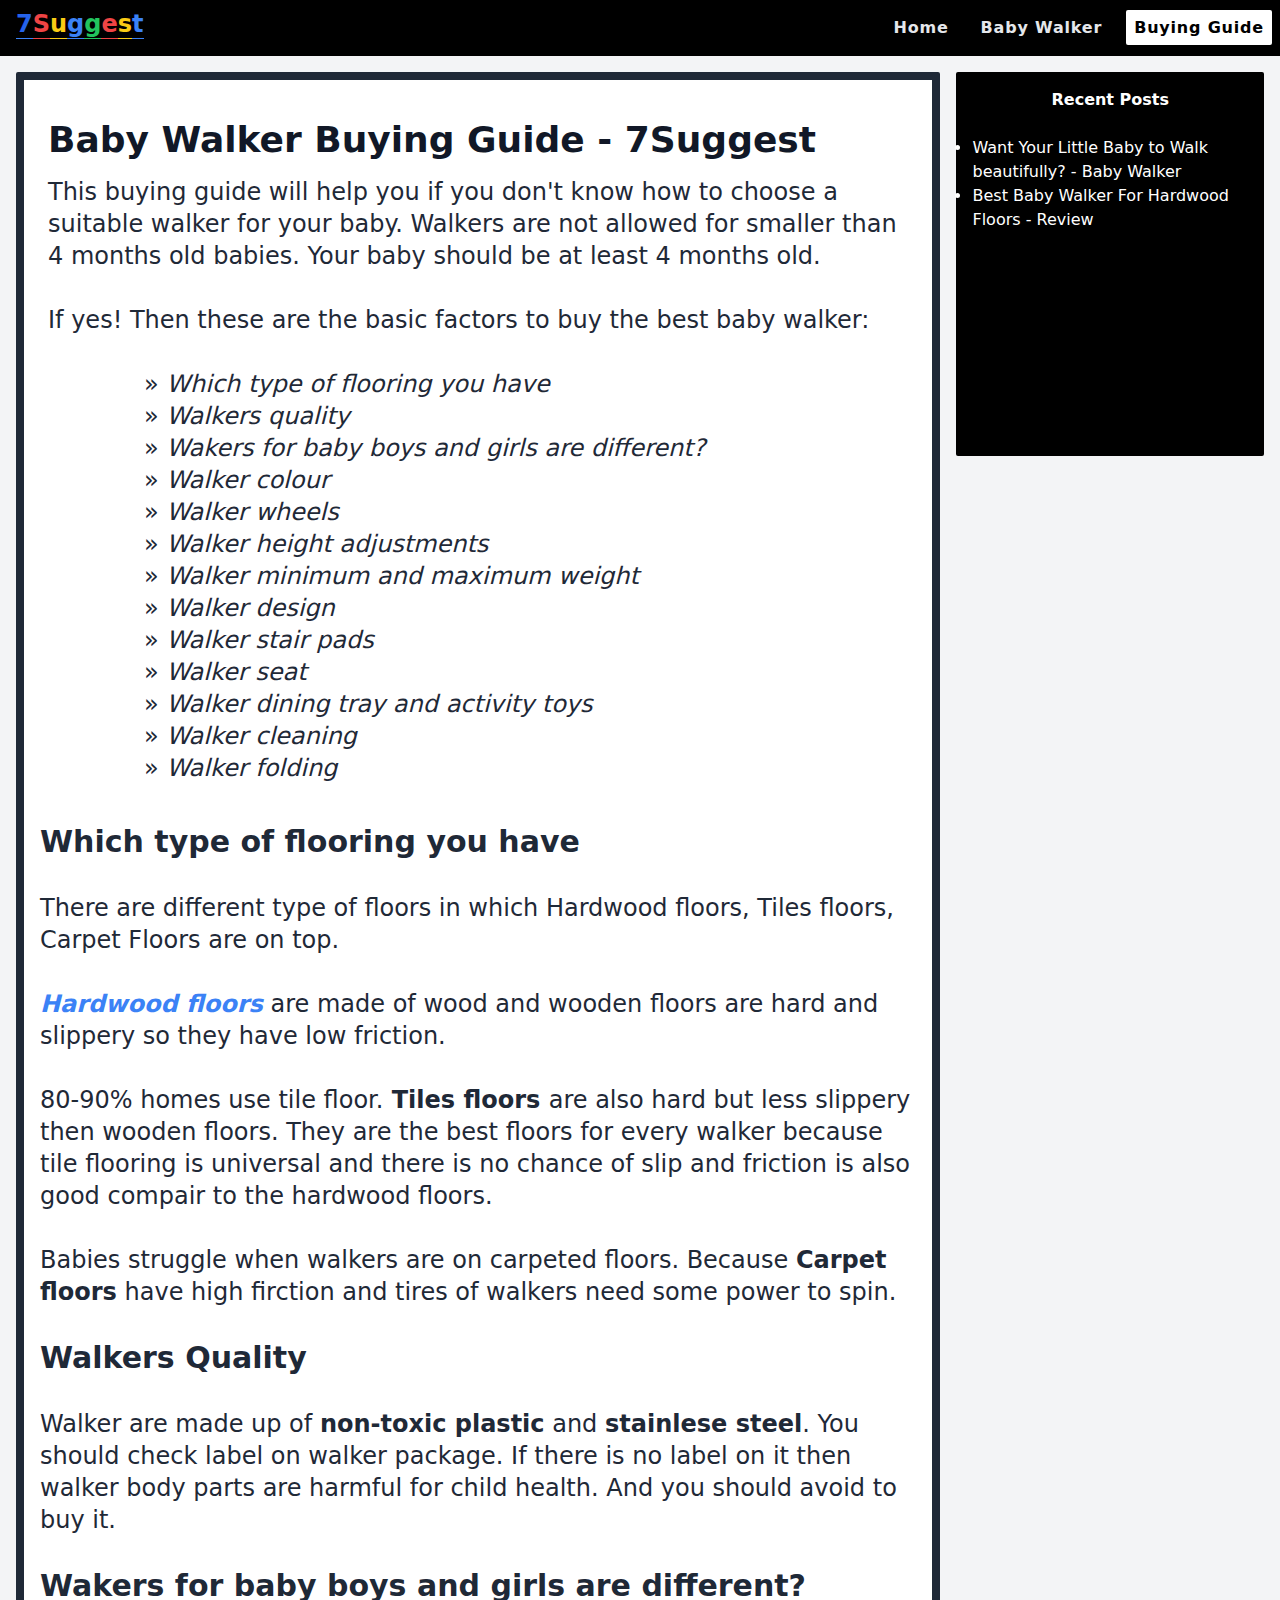
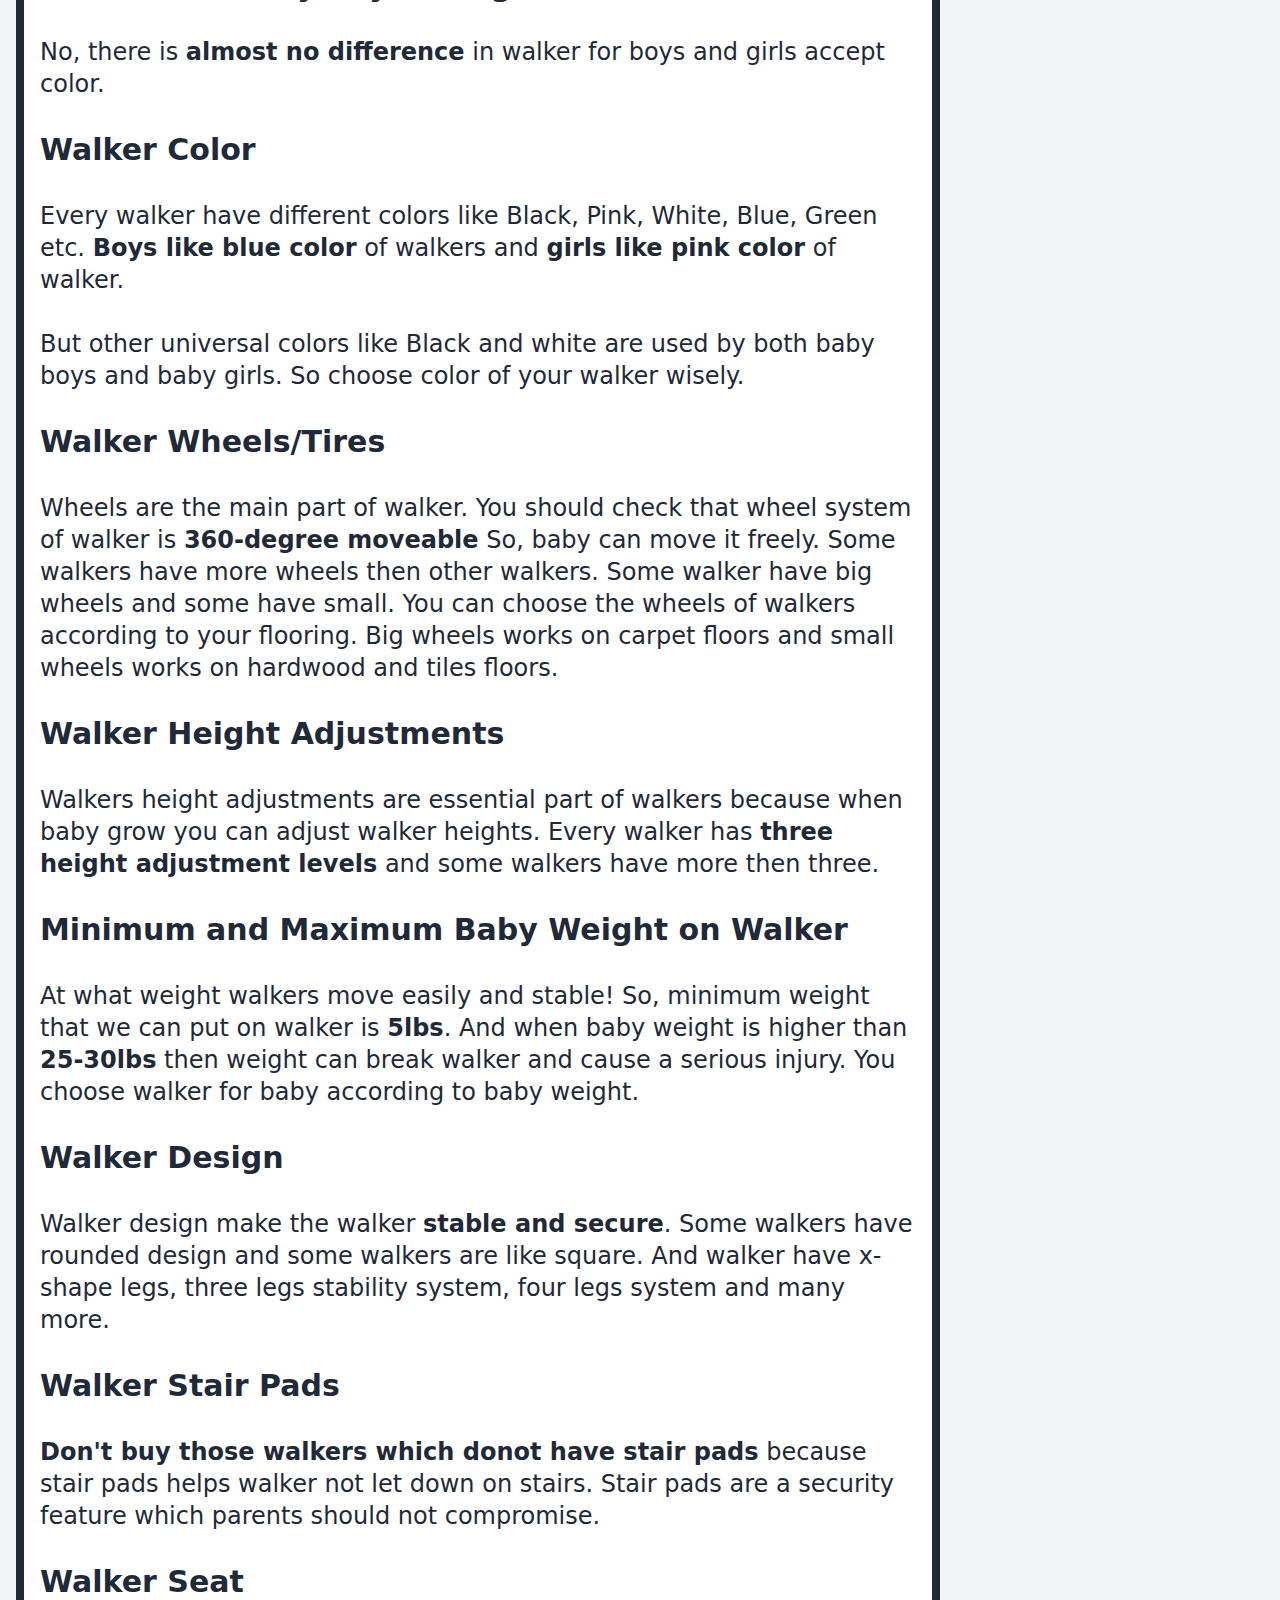
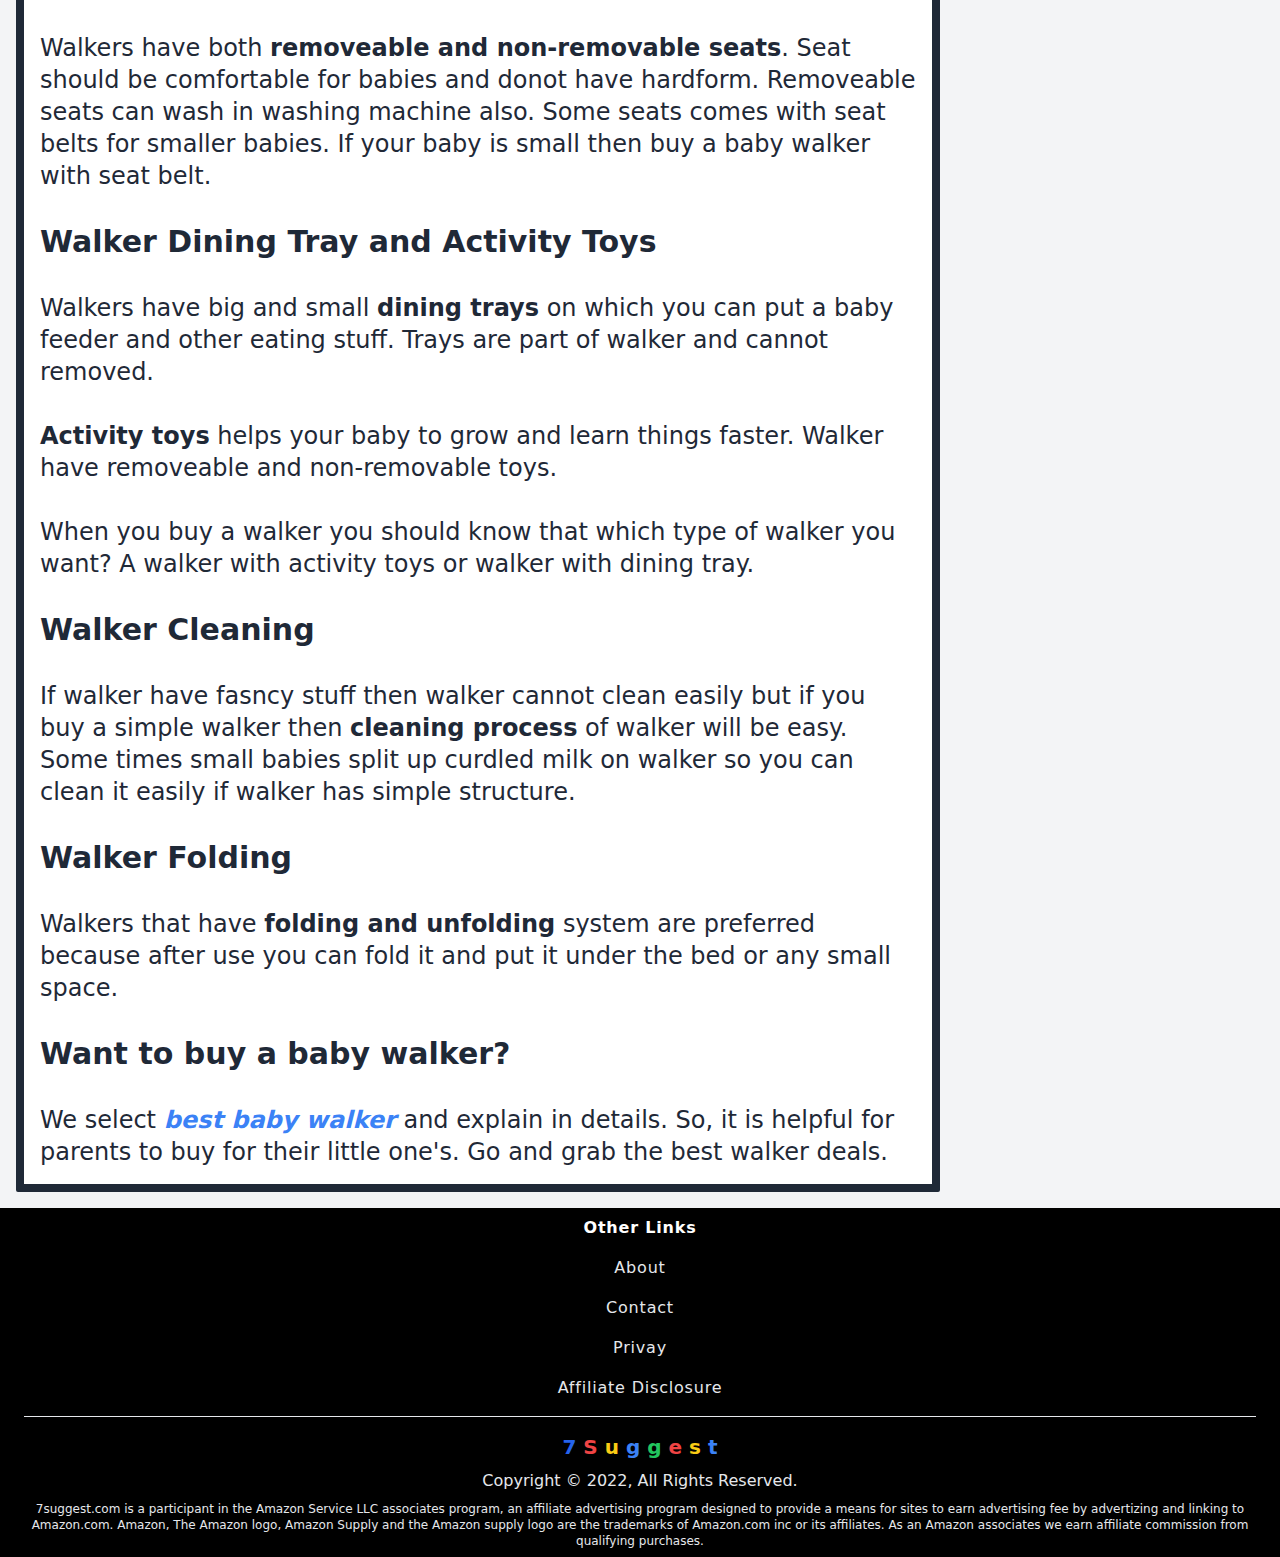
<file: baby-walker/buying-guide.html>
<!DOCTYPE html>
<html lang="en">

<head>
    <meta charset="UTF-8">
    <meta http-equiv="X-UA-Compatible" content="IE=edge">
    <meta name="viewport" content="width=device-width, initial-scale=1.0">
    
    <link rel="shortcut icon" href="/assets/favicon.dea9915d.ico" type="image/x-icon">
    <meta name="description"
        content="Going to buy a baby walker but dont know how to buy? Things you should know before buying a baby walker are in this special baby walker buying guide.">
    <link rel="canonical" href="https://www.7suggest.com/baby-walker/buying-guide">
    <title>Baby Walker Buying Guide - 7Suggest</title>
  <link rel="stylesheet" href="/assets/input.18c58147.css">
</head>

<body class="">
    <header class="">
        <nav class="bg-black sm:flex  sm:justify-between  text-gray-200  ">
            <div class="flex  font-bold  justify-between sm:justify-between ">

                <div class="font-extrabold  m-2 px-2 text-2xl ">
                    <a href="/">
                        <span class="text-blue-600 border-b-[1px] border-blue-500">7</span><span
                            class="text-red-500 border-b-[1px] border-red-500">S</span><span
                            class="text-yellow-400 border-b-[1px] border-yellow-400">u</span><span
                            class="text-blue-500 border-b-[1px] border-blue-500">g</span><span
                            class="text-green-500 border-b-[1px] border-green-500">g</span><span
                            class="text-red-500 border-b-[1px] border-red-500">e</span><span
                            class="text-yellow-400 border-b-[1px] border-yellow-400">s</span><span
                            class="text-blue-500 border-b-[1px] border-blue-500">t</span>
                    </a>
                </div>


                <button class="mx-1 my-2 py-2 sm:hidden  border-black hover:cursor-pointer border" onclick="menu_btn()">
                    <div
                        class="menu-btn-line1 bg-white px-4 py-[1px] mx-2 my-1 transform transition duration-500 ease-in-out">
                    </div>
                    <div
                        class="menu-btn-line2 bg-white px-4 py-[1px] mx-2 my-1 transform transition duration-500 ease-in-out">
                    </div>
                    <div
                        class="menu-btn-line3 bg-white px-4 py-[1px] mx-2 my-1 transform transition duration-500 ease-in-out">
                    </div>
                </button>
            </div>



            <div>
                <ul class=" menu-bar my-2 text-center font-bold tracking-wider sm:flex hidden">


                    <li class=" p-4 sm:p-2"><a
                            class="p-2 hover:transition-all hover:duration-500 hover:ease-out hover:text-white sm:border-black sm:rounded-sm sm:hover:border-white sm:hover:text-black sm:hover:bg-white"
                            href="/">Home</a></li>
                    <hr class="bg-gray-400 mx-28 sm:hidden">
                    <li class="m-auto p-4 sm:p-2"><a
                        class="p-2 hover:transition-all hover:duration-500 hover:ease-out hover:text-white sm:border-black sm:rounded-sm sm:hover:border-white sm:hover:text-black sm:hover:bg-white "
                        href="/baby-walker/index.html">Baby Walker</a></li>
                        <hr class="bg-gray-400 mx-28 sm:hidden">
                        <li class="m-auto p-4 sm:p-2"><a
                            class="p-2 hover:text-white sm:border-white sm:rounded-sm sm:text-black sm:bg-white sm:hover:text-black "
                            href="/baby-walker/buying-guide.html">Buying Guide</a></li>



                </ul>
            </div>



        </nav>
    </header>
    <main class="flex flex-col font-sans sm:flex-row bg-gray-100">


        <div
            class="text-xl sm:text-2xl sm:border-8 border-gray-800 sm:m-4 rounded-sm p-4 text-gray-800  sm:w-3/4 bg-white">
            <div class="HEADING m-2">
                <h1 class="text-gray-900 font-extrabold text-4xl  py-4">Baby Walker Buying Guide - 7Suggest
                </h1>
                <p>

                    This buying guide will help you if you don't know how to choose a suitable walker for your baby.
                    Walkers are not allowed for smaller than 4 months old babies. Your baby should be at least 4 months
                    old.
                    <br>
                    <br>
                <p>
                    If yes! Then these are the basic factors to buy the best baby walker:
                </p>
                <br>
                <ul class="sm:ml-24">

                    <li>
                        &#187;
                        <em>Which type of flooring you have
                        </em>
                    </li>
                    <li>
                        &#187;
                        <em>
                            Walkers quality
                        </em>
                    </li>
                    <li>
                        &#187;
                        <em>
                            Wakers for baby boys and girls are different?
                        </em>
                    </li>
                    <li>
                        &#187;
                        <em>
                            Walker colour
                        </em>
                    </li>
                    <li>
                        &#187;
                        <em>
                            Walker wheels
                        </em>
                    </li>
                    <li>
                        &#187;
                        <em>
                            Walker height adjustments
                        </em>
                    </li>
                    <li>
                        &#187;
                        <em>
                            Walker minimum and maximum weight
                        </em>
                    </li>
                    <li>
                        &#187;
                        <em>
                            Walker design
                        </em>
                    </li>
                    <li>
                        &#187;
                        <em>
                            Walker stair pads
                        </em>
                    </li>
                    <li>
                        &#187;
                        <em>
                            Walker seat
                        </em>
                    </li>
                    <li>
                        &#187;
                        <em>
                            Walker dining tray and activity toys
                        </em>
                    </li>
                    <li>
                        &#187;
                        <em>
                            Walker cleaning
                        </em>
                    </li>
                    <li>
                        &#187;
                        <em>
                            Walker folding
                        </em>
                    </li>
                </ul>

                </p>
                <br>

            </div>

            <div>
                <h2 class="font-bold text-3xl">Which type of flooring you have</h2>
                <br>
                <p>There are different type of floors in which Hardwood floors, Tiles floors, Carpet Floors are on top.
                </p>
                <br>

                <p><span class="font-bold"><a class="text-blue-500 italic hover:underline" href="/baby-walker/best-baby-walker-for-hardwood-floors.html">Hardwood floors</a></span> are made of wood and wooden floors
                    are hard and slippery so they have low friction.</p>

                <br>



                <p> 80-90% homes use tile floor.<span class="font-bold"> Tiles
                        floors </span> are also hard but less slippery then wooden floors. They are the best floors for
                    every
                    walker because tile flooring is universal and there is no chance of slip and friction is also
                    good compair to the hardwood floors.
                </p>
                <br>
                <p>Babies struggle when walkers are on carpeted floors. Because <span class="font-bold"> Carpet
                        floors</span> have high firction and tires of walkers need some power to spin.
                </p>



                <br>
                <h2 class="font-bold text-3xl">Walkers Quality</h2>
                <br>
                <p>Walker are made up of <span class="font-bold">non-toxic plastic</span> and <span class="font-bold">stainlese steel</span>. You should check label on walker
                    package. If there is no label on it then walker body parts are harmful for child health. And you
                    should avoid to buy it.</p>
                <br>
                <h2 class="font-bold text-3xl">Wakers for baby boys and girls are different?</h2>
                <br>
                <p>No, there is <span class="font-bold">almost no difference</span> in walker for boys and girls accept color.</p>

                <br>
                <h2 class="font-bold text-3xl">Walker Color</h2>
                <br>
                <p>Every walker have different colors like Black, Pink, White, Blue, Green etc. <span class="font-bold">Boys like blue color</span> of
                    walkers and <span class="font-bold">girls like pink color</span> of walker.</p>

                <br>
                <p>But other universal colors like Black and white are used by both baby boys and baby girls.
                    So choose color of your walker wisely.</p>

                <br>
                <h2 class="font-bold text-3xl">Walker Wheels/Tires</h2>
                <br>
                <p>Wheels are the main part of walker. You should check that wheel system of walker is <span class="font-bold">360-degree
                    moveable</span> So, baby can move it freely. Some walkers have more wheels then other walkers. Some walker
                    have big wheels and some have small. You can choose the wheels of walkers according to your
                    flooring. Big wheels works on carpet floors and small wheels works on hardwood and tiles floors.
                </p>

                <br>
                <h2 class="font-bold text-3xl">Walker Height Adjustments</h2>
                <br>
                <p>Walkers height adjustments are essential part of walkers because when baby grow you can adjust walker
                    heights. Every walker has <span class="font-bold">three height adjustment levels</span> and some walkers have more then three.</p>

                <br>
                <h2 class="font-bold text-3xl">Minimum and Maximum Baby Weight on Walker</h2>
                <br>
                <p>At what weight walkers move easily and stable! So, minimum weight that we can put on walker is <span class="font-bold">5lbs</span>.
                    And when baby weight is higher than <span class="font-bold">25-30lbs</span> then weight can break walker and cause a serious
                    injury. You choose walker for baby according to baby weight.</p>

                <br>
                <h2 class="font-bold text-3xl">Walker Design</h2>
                <br>
                <p>Walker design make the walker <span class="font-bold">stable and secure</span>. Some walkers have rounded design and some walkers
                    are like square. And walker have x-shape legs, three legs stability system, four legs system and
                    many more.</p>

                <br>
                <h2 class="font-bold text-3xl">Walker Stair Pads</h2>
                <br>
                <p>
                    <span class="font-bold">Don't buy those walkers which donot have stair pads</span> because stair pads helps walker not let down on
                    stairs. Stair pads are a security feature which parents should not compromise.
                </p>

                <br>
                <h2 class="font-bold text-3xl">Walker Seat</h2>
                <br>
                <p>Walkers have both <span class="font-bold">removeable and non-removable seats</span>. Seat should be comfortable for babies and donot
                    have hardform. Removeable seats can wash in washing machine also. Some seats comes with seat belts
                    for smaller babies. If your baby is small then buy a baby walker with seat belt.</p>

                <br>
                <h2 class="font-bold text-3xl">Walker Dining Tray and Activity Toys</h2>
                <br>
                <p>
                    Walkers have big and small <span class="font-bold">dining trays</span> on which you can put a baby feeder and other eating stuff.
                    Trays are part of walker and cannot removed.

                </p>
                <br>
                <p>
                    <span class="font-bold">Activity toys</span> helps your baby to grow and learn things faster. Walker have removeable and
                    non-removable
                    toys.
                </p>
                <br>
                <p>
                    When you buy a walker you should know that which type of walker you want? A walker with activity
                    toys or walker with dining tray.
                </p>

                <br>
                <h2 class="font-bold text-3xl">Walker Cleaning</h2>
                <br>
                <p>If walker have fasncy stuff then walker cannot clean easily but if you buy a simple walker then
                    <span class="font-bold">cleaning process</span> of walker will be easy.
                    Some times small babies split up curdled milk on walker so you can clean it easily if walker has
                    simple structure. </p>

                <br>
                <h2 class="font-bold text-3xl">Walker Folding</h2>
                <br>
                <p>Walkers that have <span class="font-bold">folding and unfolding</span> system are preferred because after use you can fold it and
                    put it under the bed or any small space.</p>

               <br>
               <h2 class="font-bold text-3xl">Want to buy a baby walker?</h2>
<br>
               <p>We select <span class="font-bold"><a class="text-blue-500 italic hover:underline" href="/baby-walker/index.html">best baby walker</a></span>
            and explain in details. So, it is helpful for parents to buy for their little one's. Go and grab the best walker deals.</p>


            </div>





        </div>


        <div class="recent-post-div sm:mr-4  bg-black rounded-sm sm:my-4 sm:h-96 text-white sm:w-1/4 ">

            <p class="m-2 p-2 font-semibold text-center">
                Recent Posts
            </p>
            <div class="m-4 px-4 sm:p-0 sm:m-4">
                
                    <li><a class="hover:underline" href="/baby-walker/index.html">Want Your Little Baby to Walk beautifully? - Baby Walker</a></li>
                    

        
                <li><a class="hover:underline" href="/baby-walker/best-baby-walker-for-hardwood-floors.html">Best
                    Baby Walker For Hardwood
                    Floors - Review</a></li>
            </div>
            <hr class="sm:hidden">
        </div>






    </main>

    <footer class="bg-black text-center  text-gray-200 p-2">

        <ul class="tracking-wider">
            <p class="text-white font-bold">Other Links</p>
            <li class="my-4"><a class=" hover:underline hover:text-white p-1 m-1 " href="about.html">About</a></li>
            <li class="my-4"><a class=" hover:underline hover:text-white p-1 m-1 " href="contact.html">Contact</a></li>
            <li class="my-4"><a class=" hover:underline hover:text-white p-1 m-1 " href="privacy.html">Privay</a></li>
            <li class="my-4"><a class=" hover:underline hover:text-white p-1 m-1 " href="disclosure.html">Affiliate
                    Disclosure</a>
            </li>

        </ul>

        <hr class="m-4 bg-gray-300">

        <div class="font-bold text-xl mt-2">
            <span class="text-blue-600">7</span>
            <span class="text-red-500">S</span>
            <span class="text-yellow-400">u</span>
            <span class="text-blue-500">g</span>
            <span class="text-green-500">g</span>
            <span class="text-red-500">e</span>
            <span class="text-yellow-400">s</span>
            <span class="text-blue-500">t</span>
        </div>

        <p class=" py-2">Copyright &copy; 2022, All Rights Reserved.</p>
        <p class="text-center font-light text-xs">7suggest.com is a participant in the Amazon Service LLC associates
            program, an affiliate advertising program designed to provide a means for sites to earn advertising fee by
            advertizing and linking to Amazon.com. Amazon, The Amazon logo, Amazon Supply and the Amazon supply logo are
            the trademarks of Amazon.com inc or its affiliates. As an Amazon associates we earn affiliate commission
            from qualifying purchases.
        </p>

    </footer>
</body>
<script>
    function menu_btn() {
        let menubardiv = document.getElementsByClassName('menu-bar-div');

        let menubar = document.getElementsByClassName('menu-bar');
        let meunbtnline1 = document.getElementsByClassName('menu-btn-line1');
        let meunbtnline2 = document.getElementsByClassName('menu-btn-line2');
        let meunbtnline3 = document.getElementsByClassName('menu-btn-line3');

        if (menubar[0].classList.length == 6) {

            menubar[0].classList.add('hidden');

            meunbtnline1[0].classList.remove('rotate-45', 'translate-y-2');

            meunbtnline2[0].classList.remove('opacity-0');

            meunbtnline3[0].classList.remove('-rotate-45', '-translate-y-1');



        }
        else if (menubar[0].classList.length == 7) {

            menubar[0].classList.remove('hidden');

            meunbtnline1[0].classList.add('rotate-45', 'translate-y-2');

            meunbtnline2[0].classList.add('opacity-0');

            meunbtnline3[0].classList.add('-rotate-45', '-translate-y-1');


        }
    }
</script>

</html>
</file>
<file: assets/input.18c58147.css>
*,:before,:after{box-sizing:border-box;border-width:0;border-style:solid;border-color:#e5e7eb}:before,:after{--tw-content: ""}html{line-height:1.5;-webkit-text-size-adjust:100%;-moz-tab-size:4;-o-tab-size:4;tab-size:4;font-family:ui-sans-serif,system-ui,-apple-system,BlinkMacSystemFont,Segoe UI,Roboto,Helvetica Neue,Arial,Noto Sans,sans-serif,"Apple Color Emoji","Segoe UI Emoji",Segoe UI Symbol,"Noto Color Emoji";font-feature-settings:normal}body{margin:0;line-height:inherit}hr{height:0;color:inherit;border-top-width:1px}abbr:where([title]){-webkit-text-decoration:underline dotted;text-decoration:underline dotted}h1,h2,h3,h4,h5,h6{font-size:inherit;font-weight:inherit}a{color:inherit;text-decoration:inherit}b,strong{font-weight:bolder}code,kbd,samp,pre{font-family:ui-monospace,SFMono-Regular,Menlo,Monaco,Consolas,Liberation Mono,Courier New,monospace;font-size:1em}small{font-size:80%}sub,sup{font-size:75%;line-height:0;position:relative;vertical-align:baseline}sub{bottom:-.25em}sup{top:-.5em}table{text-indent:0;border-color:inherit;border-collapse:collapse}button,input,optgroup,select,textarea{font-family:inherit;font-size:100%;font-weight:inherit;line-height:inherit;color:inherit;margin:0;padding:0}button,select{text-transform:none}button,[type=button],[type=reset],[type=submit]{-webkit-appearance:button;background-color:transparent;background-image:none}:-moz-focusring{outline:auto}:-moz-ui-invalid{box-shadow:none}progress{vertical-align:baseline}::-webkit-inner-spin-button,::-webkit-outer-spin-button{height:auto}[type=search]{-webkit-appearance:textfield;outline-offset:-2px}::-webkit-search-decoration{-webkit-appearance:none}::-webkit-file-upload-button{-webkit-appearance:button;font:inherit}summary{display:list-item}blockquote,dl,dd,h1,h2,h3,h4,h5,h6,hr,figure,p,pre{margin:0}fieldset{margin:0;padding:0}legend{padding:0}ol,ul,menu{list-style:none;margin:0;padding:0}textarea{resize:vertical}input::-moz-placeholder,textarea::-moz-placeholder{opacity:1;color:#9ca3af}input::placeholder,textarea::placeholder{opacity:1;color:#9ca3af}button,[role=button]{cursor:pointer}:disabled{cursor:default}img,svg,video,canvas,audio,iframe,embed,object{display:block;vertical-align:middle}img,video{max-width:100%;height:auto}[hidden]{display:none}*,:before,:after{--tw-border-spacing-x: 0;--tw-border-spacing-y: 0;--tw-translate-x: 0;--tw-translate-y: 0;--tw-rotate: 0;--tw-skew-x: 0;--tw-skew-y: 0;--tw-scale-x: 1;--tw-scale-y: 1;--tw-pan-x: ;--tw-pan-y: ;--tw-pinch-zoom: ;--tw-scroll-snap-strictness: proximity;--tw-ordinal: ;--tw-slashed-zero: ;--tw-numeric-figure: ;--tw-numeric-spacing: ;--tw-numeric-fraction: ;--tw-ring-inset: ;--tw-ring-offset-width: 0px;--tw-ring-offset-color: #fff;--tw-ring-color: rgb(59 130 246 / .5);--tw-ring-offset-shadow: 0 0 #0000;--tw-ring-shadow: 0 0 #0000;--tw-shadow: 0 0 #0000;--tw-shadow-colored: 0 0 #0000;--tw-blur: ;--tw-brightness: ;--tw-contrast: ;--tw-grayscale: ;--tw-hue-rotate: ;--tw-invert: ;--tw-saturate: ;--tw-sepia: ;--tw-drop-shadow: ;--tw-backdrop-blur: ;--tw-backdrop-brightness: ;--tw-backdrop-contrast: ;--tw-backdrop-grayscale: ;--tw-backdrop-hue-rotate: ;--tw-backdrop-invert: ;--tw-backdrop-opacity: ;--tw-backdrop-saturate: ;--tw-backdrop-sepia: }::backdrop{--tw-border-spacing-x: 0;--tw-border-spacing-y: 0;--tw-translate-x: 0;--tw-translate-y: 0;--tw-rotate: 0;--tw-skew-x: 0;--tw-skew-y: 0;--tw-scale-x: 1;--tw-scale-y: 1;--tw-pan-x: ;--tw-pan-y: ;--tw-pinch-zoom: ;--tw-scroll-snap-strictness: proximity;--tw-ordinal: ;--tw-slashed-zero: ;--tw-numeric-figure: ;--tw-numeric-spacing: ;--tw-numeric-fraction: ;--tw-ring-inset: ;--tw-ring-offset-width: 0px;--tw-ring-offset-color: #fff;--tw-ring-color: rgb(59 130 246 / .5);--tw-ring-offset-shadow: 0 0 #0000;--tw-ring-shadow: 0 0 #0000;--tw-shadow: 0 0 #0000;--tw-shadow-colored: 0 0 #0000;--tw-blur: ;--tw-brightness: ;--tw-contrast: ;--tw-grayscale: ;--tw-hue-rotate: ;--tw-invert: ;--tw-saturate: ;--tw-sepia: ;--tw-drop-shadow: ;--tw-backdrop-blur: ;--tw-backdrop-brightness: ;--tw-backdrop-contrast: ;--tw-backdrop-grayscale: ;--tw-backdrop-hue-rotate: ;--tw-backdrop-invert: ;--tw-backdrop-opacity: ;--tw-backdrop-saturate: ;--tw-backdrop-sepia: }.m-2{margin:.5rem}.m-auto{margin:auto}.m-1{margin:.25rem}.m-4{margin:1rem}.m-3{margin:.75rem}.-m-2{margin:-.5rem}.mx-1{margin-left:.25rem;margin-right:.25rem}.my-2{margin-top:.5rem;margin-bottom:.5rem}.mx-2{margin-left:.5rem;margin-right:.5rem}.my-1{margin-top:.25rem;margin-bottom:.25rem}.mx-28{margin-left:7rem;margin-right:7rem}.my-4{margin-top:1rem;margin-bottom:1rem}.mx-auto{margin-left:auto;margin-right:auto}.my-6{margin-top:1.5rem;margin-bottom:1.5rem}.mx-6{margin-left:1.5rem;margin-right:1.5rem}.mx-3{margin-left:.75rem;margin-right:.75rem}.mt-2{margin-top:.5rem}.mt-4{margin-top:1rem}.ml-6{margin-left:1.5rem}.mb-2{margin-bottom:.5rem}.mt-6{margin-top:1.5rem}.ml-3{margin-left:.75rem}.inline-block{display:inline-block}.flex{display:flex}.table{display:table}.contents{display:contents}.hidden{display:none}.h-max{height:-moz-max-content;height:max-content}.h-7{height:1.75rem}.max-h-fit{max-height:-moz-fit-content;max-height:fit-content}.w-auto{width:auto}.w-fit{width:-moz-fit-content;width:fit-content}.w-full{width:100%}.w-7{width:1.75rem}.grow{flex-grow:1}.translate-y-2{--tw-translate-y: .5rem;transform:translate(var(--tw-translate-x),var(--tw-translate-y)) rotate(var(--tw-rotate)) skew(var(--tw-skew-x)) skewY(var(--tw-skew-y)) scaleX(var(--tw-scale-x)) scaleY(var(--tw-scale-y))}.-translate-y-1{--tw-translate-y: -.25rem;transform:translate(var(--tw-translate-x),var(--tw-translate-y)) rotate(var(--tw-rotate)) skew(var(--tw-skew-x)) skewY(var(--tw-skew-y)) scaleX(var(--tw-scale-x)) scaleY(var(--tw-scale-y))}.rotate-45{--tw-rotate: 45deg;transform:translate(var(--tw-translate-x),var(--tw-translate-y)) rotate(var(--tw-rotate)) skew(var(--tw-skew-x)) skewY(var(--tw-skew-y)) scaleX(var(--tw-scale-x)) scaleY(var(--tw-scale-y))}.-rotate-45{--tw-rotate: -45deg;transform:translate(var(--tw-translate-x),var(--tw-translate-y)) rotate(var(--tw-rotate)) skew(var(--tw-skew-x)) skewY(var(--tw-skew-y)) scaleX(var(--tw-scale-x)) scaleY(var(--tw-scale-y))}.transform{transform:translate(var(--tw-translate-x),var(--tw-translate-y)) rotate(var(--tw-rotate)) skew(var(--tw-skew-x)) skewY(var(--tw-skew-y)) scaleX(var(--tw-scale-x)) scaleY(var(--tw-scale-y))}.flex-col{flex-direction:column}.items-center{align-items:center}.justify-between{justify-content:space-between}.justify-around{justify-content:space-around}.rounded-sm{border-radius:.125rem}.rounded-md{border-radius:.375rem}.rounded{border-radius:.25rem}.rounded-t-md{border-top-left-radius:.375rem;border-top-right-radius:.375rem}.rounded-t-lg{border-top-left-radius:.5rem;border-top-right-radius:.5rem}.border{border-width:1px}.border-8{border-width:8px}.border-2{border-width:2px}.border-b-\[1px\]{border-bottom-width:1px}.border-blue-500{--tw-border-opacity: 1;border-color:rgb(59 130 246 / var(--tw-border-opacity))}.border-red-500{--tw-border-opacity: 1;border-color:rgb(239 68 68 / var(--tw-border-opacity))}.border-yellow-400{--tw-border-opacity: 1;border-color:rgb(250 204 21 / var(--tw-border-opacity))}.border-green-500{--tw-border-opacity: 1;border-color:rgb(34 197 94 / var(--tw-border-opacity))}.border-black{--tw-border-opacity: 1;border-color:rgb(0 0 0 / var(--tw-border-opacity))}.border-gray-800{--tw-border-opacity: 1;border-color:rgb(31 41 55 / var(--tw-border-opacity))}.border-cyan-500{--tw-border-opacity: 1;border-color:rgb(6 182 212 / var(--tw-border-opacity))}.border-gray-500{--tw-border-opacity: 1;border-color:rgb(107 114 128 / var(--tw-border-opacity))}.border-cyan-600{--tw-border-opacity: 1;border-color:rgb(8 145 178 / var(--tw-border-opacity))}.border-white{--tw-border-opacity: 1;border-color:rgb(255 255 255 / var(--tw-border-opacity))}.border-blue-600{--tw-border-opacity: 1;border-color:rgb(37 99 235 / var(--tw-border-opacity))}.border-red-600{--tw-border-opacity: 1;border-color:rgb(220 38 38 / var(--tw-border-opacity))}.bg-black{--tw-bg-opacity: 1;background-color:rgb(0 0 0 / var(--tw-bg-opacity))}.bg-white{--tw-bg-opacity: 1;background-color:rgb(255 255 255 / var(--tw-bg-opacity))}.bg-gray-400{--tw-bg-opacity: 1;background-color:rgb(156 163 175 / var(--tw-bg-opacity))}.bg-gray-100{--tw-bg-opacity: 1;background-color:rgb(243 244 246 / var(--tw-bg-opacity))}.bg-gray-300{--tw-bg-opacity: 1;background-color:rgb(209 213 219 / var(--tw-bg-opacity))}.bg-red-600{--tw-bg-opacity: 1;background-color:rgb(220 38 38 / var(--tw-bg-opacity))}.bg-cyan-500{--tw-bg-opacity: 1;background-color:rgb(6 182 212 / var(--tw-bg-opacity))}.bg-orange-500{--tw-bg-opacity: 1;background-color:rgb(249 115 22 / var(--tw-bg-opacity))}.bg-gray-500{--tw-bg-opacity: 1;background-color:rgb(107 114 128 / var(--tw-bg-opacity))}.bg-cyan-600{--tw-bg-opacity: 1;background-color:rgb(8 145 178 / var(--tw-bg-opacity))}.bg-red-400{--tw-bg-opacity: 1;background-color:rgb(248 113 113 / var(--tw-bg-opacity))}.bg-green-500{--tw-bg-opacity: 1;background-color:rgb(34 197 94 / var(--tw-bg-opacity))}.bg-blue-400{--tw-bg-opacity: 1;background-color:rgb(96 165 250 / var(--tw-bg-opacity))}.bg-yellow-400{--tw-bg-opacity: 1;background-color:rgb(250 204 21 / var(--tw-bg-opacity))}.bg-blue-700{--tw-bg-opacity: 1;background-color:rgb(29 78 216 / var(--tw-bg-opacity))}.bg-red-500{--tw-bg-opacity: 1;background-color:rgb(239 68 68 / var(--tw-bg-opacity))}.bg-blue-500{--tw-bg-opacity: 1;background-color:rgb(59 130 246 / var(--tw-bg-opacity))}.p-4{padding:1rem}.p-2{padding:.5rem}.p-1{padding:.25rem}.p-3{padding:.75rem}.px-2{padding-left:.5rem;padding-right:.5rem}.py-2{padding-top:.5rem;padding-bottom:.5rem}.px-4{padding-left:1rem;padding-right:1rem}.py-\[1px\]{padding-top:1px;padding-bottom:1px}.py-4{padding-top:1rem;padding-bottom:1rem}.pb-2{padding-bottom:.5rem}.text-left{text-align:left}.text-center{text-align:center}.text-right{text-align:right}.font-sans{font-family:ui-sans-serif,system-ui,-apple-system,BlinkMacSystemFont,Segoe UI,Roboto,Helvetica Neue,Arial,Noto Sans,sans-serif,"Apple Color Emoji","Segoe UI Emoji",Segoe UI Symbol,"Noto Color Emoji"}.text-2xl{font-size:1.5rem;line-height:2rem}.text-xl{font-size:1.25rem;line-height:1.75rem}.text-4xl{font-size:2.25rem;line-height:2.5rem}.text-base{font-size:1rem;line-height:1.5rem}.text-xs{font-size:.75rem;line-height:1rem}.text-3xl{font-size:1.875rem;line-height:2.25rem}.text-lg{font-size:1.125rem;line-height:1.75rem}.font-bold{font-weight:700}.font-extrabold{font-weight:800}.font-light{font-weight:300}.font-semibold{font-weight:600}.uppercase{text-transform:uppercase}.italic{font-style:italic}.tracking-wider{letter-spacing:.05em}.text-gray-300{--tw-text-opacity: 1;color:rgb(209 213 219 / var(--tw-text-opacity))}.text-blue-600{--tw-text-opacity: 1;color:rgb(37 99 235 / var(--tw-text-opacity))}.text-red-500{--tw-text-opacity: 1;color:rgb(239 68 68 / var(--tw-text-opacity))}.text-yellow-400{--tw-text-opacity: 1;color:rgb(250 204 21 / var(--tw-text-opacity))}.text-blue-500{--tw-text-opacity: 1;color:rgb(59 130 246 / var(--tw-text-opacity))}.text-green-500{--tw-text-opacity: 1;color:rgb(34 197 94 / var(--tw-text-opacity))}.text-gray-800{--tw-text-opacity: 1;color:rgb(31 41 55 / var(--tw-text-opacity))}.text-black{--tw-text-opacity: 1;color:rgb(0 0 0 / var(--tw-text-opacity))}.text-blue-700{--tw-text-opacity: 1;color:rgb(29 78 216 / var(--tw-text-opacity))}.text-gray-200{--tw-text-opacity: 1;color:rgb(229 231 235 / var(--tw-text-opacity))}.text-white{--tw-text-opacity: 1;color:rgb(255 255 255 / var(--tw-text-opacity))}.text-gray-900{--tw-text-opacity: 1;color:rgb(17 24 39 / var(--tw-text-opacity))}.text-gray-600{--tw-text-opacity: 1;color:rgb(75 85 99 / var(--tw-text-opacity))}.underline{text-decoration-line:underline}.opacity-0{opacity:0}.shadow-sm{--tw-shadow: 0 1px 2px 0 rgb(0 0 0 / .05);--tw-shadow-colored: 0 1px 2px 0 var(--tw-shadow-color);box-shadow:var(--tw-ring-offset-shadow, 0 0 #0000),var(--tw-ring-shadow, 0 0 #0000),var(--tw-shadow)}.shadow-lg{--tw-shadow: 0 10px 15px -3px rgb(0 0 0 / .1), 0 4px 6px -4px rgb(0 0 0 / .1);--tw-shadow-colored: 0 10px 15px -3px var(--tw-shadow-color), 0 4px 6px -4px var(--tw-shadow-color);box-shadow:var(--tw-ring-offset-shadow, 0 0 #0000),var(--tw-ring-shadow, 0 0 #0000),var(--tw-shadow)}.shadow-md{--tw-shadow: 0 4px 6px -1px rgb(0 0 0 / .1), 0 2px 4px -2px rgb(0 0 0 / .1);--tw-shadow-colored: 0 4px 6px -1px var(--tw-shadow-color), 0 2px 4px -2px var(--tw-shadow-color);box-shadow:var(--tw-ring-offset-shadow, 0 0 #0000),var(--tw-ring-shadow, 0 0 #0000),var(--tw-shadow)}.shadow-gray-500{--tw-shadow-color: #6b7280;--tw-shadow: var(--tw-shadow-colored)}.transition{transition-property:color,background-color,border-color,text-decoration-color,fill,stroke,opacity,box-shadow,transform,filter,-webkit-backdrop-filter;transition-property:color,background-color,border-color,text-decoration-color,fill,stroke,opacity,box-shadow,transform,filter,backdrop-filter;transition-property:color,background-color,border-color,text-decoration-color,fill,stroke,opacity,box-shadow,transform,filter,backdrop-filter,-webkit-backdrop-filter;transition-timing-function:cubic-bezier(.4,0,.2,1);transition-duration:.15s}.duration-500{transition-duration:.5s}.ease-in-out{transition-timing-function:cubic-bezier(.4,0,.2,1)}.hover\:cursor-pointer:hover{cursor:pointer}.hover\:bg-gray-100:hover{--tw-bg-opacity: 1;background-color:rgb(243 244 246 / var(--tw-bg-opacity))}.hover\:bg-orange-600:hover{--tw-bg-opacity: 1;background-color:rgb(234 88 12 / var(--tw-bg-opacity))}.hover\:text-white:hover{--tw-text-opacity: 1;color:rgb(255 255 255 / var(--tw-text-opacity))}.hover\:text-black:hover{--tw-text-opacity: 1;color:rgb(0 0 0 / var(--tw-text-opacity))}.hover\:text-blue-500:hover{--tw-text-opacity: 1;color:rgb(59 130 246 / var(--tw-text-opacity))}.hover\:text-gray-600:hover{--tw-text-opacity: 1;color:rgb(75 85 99 / var(--tw-text-opacity))}.hover\:underline:hover{text-decoration-line:underline}.hover\:shadow-lg:hover{--tw-shadow: 0 10px 15px -3px rgb(0 0 0 / .1), 0 4px 6px -4px rgb(0 0 0 / .1);--tw-shadow-colored: 0 10px 15px -3px var(--tw-shadow-color), 0 4px 6px -4px var(--tw-shadow-color);box-shadow:var(--tw-ring-offset-shadow, 0 0 #0000),var(--tw-ring-shadow, 0 0 #0000),var(--tw-shadow)}.hover\:shadow-2xl:hover{--tw-shadow: 0 25px 50px -12px rgb(0 0 0 / .25);--tw-shadow-colored: 0 25px 50px -12px var(--tw-shadow-color);box-shadow:var(--tw-ring-offset-shadow, 0 0 #0000),var(--tw-ring-shadow, 0 0 #0000),var(--tw-shadow)}.hover\:shadow-gray-500:hover{--tw-shadow-color: #6b7280;--tw-shadow: var(--tw-shadow-colored)}.hover\:shadow-red-400:hover{--tw-shadow-color: #f87171;--tw-shadow: var(--tw-shadow-colored)}.hover\:shadow-blue-400:hover{--tw-shadow-color: #60a5fa;--tw-shadow: var(--tw-shadow-colored)}.hover\:shadow-yellow-400:hover{--tw-shadow-color: #facc15;--tw-shadow: var(--tw-shadow-colored)}.hover\:transition-all:hover{transition-property:all;transition-timing-function:cubic-bezier(.4,0,.2,1);transition-duration:.15s}.hover\:duration-500:hover{transition-duration:.5s}.hover\:ease-out:hover{transition-timing-function:cubic-bezier(0,0,.2,1)}@media (prefers-color-scheme: dark){.dark\:text-gray-500{--tw-text-opacity: 1;color:rgb(107 114 128 / var(--tw-text-opacity))}}@media (min-width: 640px){.sm\:m-4{margin:1rem}.sm\:my-4{margin-top:1rem;margin-bottom:1rem}.sm\:mx-0{margin-left:0;margin-right:0}.sm\:mr-4{margin-right:1rem}.sm\:ml-24{margin-left:6rem}.sm\:ml-12{margin-left:3rem}.sm\:ml-4{margin-left:1rem}.sm\:flex{display:flex}.sm\:hidden{display:none}.sm\:h-96{height:24rem}.sm\:h-60{height:15rem}.sm\:max-h-fit{max-height:-moz-fit-content;max-height:fit-content}.sm\:w-3\/4{width:75%}.sm\:w-72{width:18rem}.sm\:w-1\/4{width:25%}.sm\:w-64{width:16rem}.sm\:w-96{width:24rem}.sm\:w-1\/2{width:50%}.sm\:flex-row{flex-direction:row}.sm\:flex-wrap{flex-wrap:wrap}.sm\:justify-between{justify-content:space-between}.sm\:rounded-sm{border-radius:.125rem}.sm\:border-8{border-width:8px}.sm\:border-black{--tw-border-opacity: 1;border-color:rgb(0 0 0 / var(--tw-border-opacity))}.sm\:border-white{--tw-border-opacity: 1;border-color:rgb(255 255 255 / var(--tw-border-opacity))}.sm\:bg-white{--tw-bg-opacity: 1;background-color:rgb(255 255 255 / var(--tw-bg-opacity))}.sm\:p-2{padding:.5rem}.sm\:p-0{padding:0}.sm\:p-4{padding:1rem}.sm\:px-8{padding-left:2rem;padding-right:2rem}.sm\:pt-2{padding-top:.5rem}.sm\:text-2xl{font-size:1.5rem;line-height:2rem}.sm\:text-base{font-size:1rem;line-height:1.5rem}.sm\:text-black{--tw-text-opacity: 1;color:rgb(0 0 0 / var(--tw-text-opacity))}.sm\:hover\:border-white:hover{--tw-border-opacity: 1;border-color:rgb(255 255 255 / var(--tw-border-opacity))}.sm\:hover\:bg-white:hover{--tw-bg-opacity: 1;background-color:rgb(255 255 255 / var(--tw-bg-opacity))}.sm\:hover\:text-black:hover{--tw-text-opacity: 1;color:rgb(0 0 0 / var(--tw-text-opacity))}}@media (min-width: 1024px){.lg\:flex{display:flex}.lg\:flex-row{flex-direction:row}}
</file>
